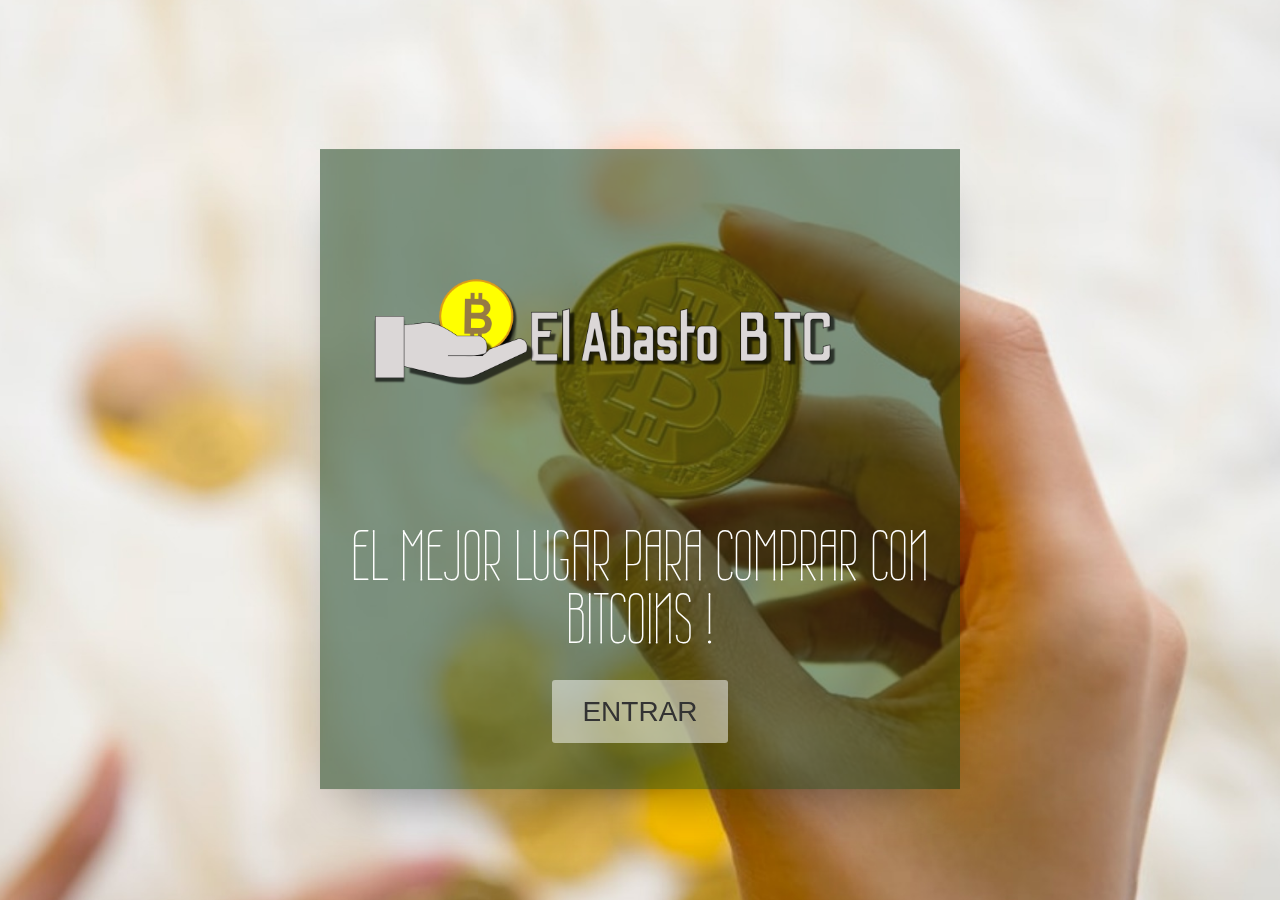
<file: index.html>
<!doctype html>
<html>
<head>
<meta charset="utf-8">
<!-- Fonts -->
<link href="http://netdna.bootstrapcdn.com/font-awesome/4.0.3/css/font-awesome.min.css" rel="stylesheet" type="text/css">
<link href='http://fonts.googleapis.com/css?family=Wire+One' rel='stylesheet' type='text/css'>

<style>
/* reset */
/*! normalize.css v4.0.0 | MIT License | github.com/necolas/normalize.css */html {
  font-family: sans-serif;
  -ms-text-size-adjust: 100%;
  -webkit-text-size-adjust: 100%
}

body { margin: 0 }

article, aside, details, figcaption, figure, footer, header, main, menu, nav, section, summary { display: block }

audio, canvas, progress, video { display: inline-block }

audio:not([controls]) {
  display: none;
  height: 0
}

progress { vertical-align: baseline }
template, [hidden] {
display:none
}

a { background-color: transparent }

a:active, a:hover { outline-width: 0 }

abbr[title] {
  border-bottom: none;
  text-decoration: underline;
  text-decoration: underline dotted
}

b, strong { font-weight: inherit }

b, strong { font-weight: bolder }

dfn { font-style: italic }

h1 {
  font-size: 2em;
  margin: 0.67em 0
}

mark {
  background-color: #ff0;
  color: #000
}

small { font-size: 80% }

sub, sup {
  font-size: 75%;
  line-height: 0;
  position: relative;
  vertical-align: baseline
}

sub { bottom: -0.25em }

sup { top: -0.5em }

img { border-style: none }

svg:not(:root) { overflow: hidden }

code, kbd, pre, samp {
  font-family: monospace, monospace;
  font-size: 1em
}

figure { margin: 1em 40px }

hr {
  -webkit-box-sizing: content-box;
  -moz-box-sizing: content-box;
  box-sizing: content-box;
  height: 0;
  overflow: visible
}

button, input, select, textarea {
  font: inherit;
  margin: 0
}

optgroup { font-weight: bold }

button, input, select { overflow: visible }

button, select { text-transform: none }
button, [type="button"], [type="reset"], [type="submit"] {
cursor:pointer
}
[disabled] {
cursor:default
}
button, html [type="button"], [type="reset"], [type="submit"] {
-webkit-appearance:button
}
button::-moz-focus-inner, input::-moz-focus-inner {
border:0;
padding:0
}
button:-moz-focusring, input:-moz-focusring {
outline:1px dotted ButtonText
}

fieldset {
  border: 1px solid #c0c0c0;
  margin: 0 2px;
  padding: 0.35em 0.625em 0.75em
}

legend {
  -webkit-box-sizing: border-box;
  -moz-box-sizing: border-box;
  box-sizing: border-box;
  color: inherit;
  display: table;
  max-width: 100%;
  padding: 0;
  white-space: normal
}

textarea { overflow: auto }
[type="checkbox"], [type="radio"] {
-webkit-box-sizing:border-box;
-moz-box-sizing:border-box;
box-sizing:border-box;
padding:0
}
[type="number"]::-webkit-inner-spin-button, [type="number"]::-webkit-outer-spin-button {
height:auto
}
[type="search"] {
-webkit-appearance:textfield
}
[type="search"]::-webkit-search-cancel-button, [type="search"]::-webkit-search-decoration {
-webkit-appearance:none
}

/* main css */

.slideshow {
  position: absolute;
  width: 100vw;
  height: 100vh;
  overflow: hidden;
}

.slideshow-image {
  position: absolute;
  width: 100%;
  height: 100%;
  background: no-repeat 50% 50%;
  background-size: cover;
  -webkit-animation-name: kenburns;
  animation-name: kenburns;
  -webkit-animation-timing-function: linear;
  animation-timing-function: linear;
  -webkit-animation-iteration-count: infinite;
  animation-iteration-count: infinite;
  -webkit-animation-duration: 16s;
  animation-duration: 16s;
  opacity: 1;
  -webkit-transform: scale(1.2);
  transform: scale(1.2);
}

.slideshow-image:nth-child(1) {
  -webkit-animation-name: kenburns-1;
  animation-name: kenburns-1;
  z-index: 3;
}

.slideshow-image:nth-child(2) {
  -webkit-animation-name: kenburns-2;
  animation-name: kenburns-2;
  z-index: 2;
}

.slideshow-image:nth-child(3) {
  -webkit-animation-name: kenburns-3;
  animation-name: kenburns-3;
  z-index: 1;
}

.slideshow-image:nth-child(4) {
  -webkit-animation-name: kenburns-4;
  animation-name: kenburns-4;
  z-index: 0;
}
 @-webkit-keyframes 
kenburns-1 {  0% {
 opacity: 1;
 -webkit-transform: scale(1.2);
 transform: scale(1.2);
}
 1.5625% {
 opacity: 1;
}
 23.4375% {
 opacity: 1;
}
 26.5625% {
 opacity: 0;
 -webkit-transform: scale(1);
 transform: scale(1);
}
 100% {
 opacity: 0;
 -webkit-transform: scale(1.2);
 transform: scale(1.2);
}
 98.4375% {
 opacity: 0;
 -webkit-transform: scale(1.21176);
 transform: scale(1.21176);
}
 100% {
 opacity: 1;
}
}
 @keyframes 
kenburns-1 {  0% {
 opacity: 1;
 -webkit-transform: scale(1.2);
 transform: scale(1.2);
}
 1.5625% {
 opacity: 1;
}
 23.4375% {
 opacity: 1;
}
 26.5625% {
 opacity: 0;
 -webkit-transform: scale(1);
 transform: scale(1);
}
 100% {
 opacity: 0;
 -webkit-transform: scale(1.2);
 transform: scale(1.2);
}
 98.4375% {
 opacity: 0;
 -webkit-transform: scale(1.21176);
 transform: scale(1.21176);
}
 100% {
 opacity: 1;
}
}
@-webkit-keyframes 
kenburns-2 {  23.4375% {
 opacity: 1;
 -webkit-transform: scale(1.2);
 transform: scale(1.2);
}
 26.5625% {
 opacity: 1;
}
 48.4375% {
 opacity: 1;
}
 51.5625% {
 opacity: 0;
 -webkit-transform: scale(1);
 transform: scale(1);
}
 100% {
 opacity: 0;
 -webkit-transform: scale(1.2);
 transform: scale(1.2);
}
}
@keyframes 
kenburns-2 {  23.4375% {
 opacity: 1;
 -webkit-transform: scale(1.2);
 transform: scale(1.2);
}
 26.5625% {
 opacity: 1;
}
 48.4375% {
 opacity: 1;
}
 51.5625% {
 opacity: 0;
 -webkit-transform: scale(1);
 transform: scale(1);
}
 100% {
 opacity: 0;
 -webkit-transform: scale(1.2);
 transform: scale(1.2);
}
}
@-webkit-keyframes 
kenburns-3 {  48.4375% {
 opacity: 1;
 -webkit-transform: scale(1.2);
 transform: scale(1.2);
}
 51.5625% {
 opacity: 1;
}
 73.4375% {
 opacity: 1;
}
 76.5625% {
 opacity: 0;
 -webkit-transform: scale(1);
 transform: scale(1);
}
 100% {
 opacity: 0;
 -webkit-transform: scale(1.2);
 transform: scale(1.2);
}
}
@keyframes 
kenburns-3 {  48.4375% {
 opacity: 1;
 -webkit-transform: scale(1.2);
 transform: scale(1.2);
}
 51.5625% {
 opacity: 1;
}
 73.4375% {
 opacity: 1;
}
 76.5625% {
 opacity: 0;
 -webkit-transform: scale(1);
 transform: scale(1);
}
 100% {
 opacity: 0;
 -webkit-transform: scale(1.2);
 transform: scale(1.2);
}
}
@-webkit-keyframes 
kenburns-4 {  73.4375% {
 opacity: 1;
 -webkit-transform: scale(1.2);
 transform: scale(1.2);
}
 76.5625% {
 opacity: 1;
}
 98.4375% {
 opacity: 1;
}
 100% {
 opacity: 0;
 -webkit-transform: scale(1);
 transform: scale(1);
}
}
@keyframes 
kenburns-4 {  73.4375% {
 opacity: 1;
 -webkit-transform: scale(1.2);
 transform: scale(1.2);
}
 76.5625% {
 opacity: 1;
}
 98.4375% {
 opacity: 1;
}
 100% {
 opacity: 0;
 -webkit-transform: scale(1);
 transform: scale(1);
}
}

h1 {
  position: absolute;
  top: 50%;
  left: 50%;
  -webkit-transform: translate3d(-50%, -50%, 0);
  transform: translate3d(-50%, -50%, 0);
  z-index: 99;
  text-align: center;
  font-family: 'Roboto', sans-serif;
  font-weight: 300;
  text-transform: uppercase;
  background-color: rgba(10, 51, 16, 0.5);
  box-shadow: 0 1em 2em -1em rgba(0, 0, 0, 0.5);
  padding: 1em;
  line-height: 1.5;
}

/********************************************************/
/*                      Typography                      */
/********************************************************/
a { color:#000000; text-decoration: none; }
a:hover, a:active { color:#000000; text-decoration: underline; }
.lead { 
	font-weight:normal;
	font-size:1.5em;
	line-height:1.2em;
}

.title,
.subtitle { 
	font-family: 'Wire One', Helvetica, Arial, sans-serif;
	font-weight:normal;
	font-size:1em;
	margin-bottom:15px; 
	padding-top:30px; 
	color:#ffffff; 
	line-height:1em;
}
.subtitle { 
	line-height:.9em;
	font-size:2.5em;
	margin-top:0;
	margin-bottom:40px; 
}
.tagline { 
	font-size:1.4em;
	line-height:1.3em;
	font-weight:normal;
	margin-bottom:75px;
}

@media (max-width: 767px) {
	.lead { 
		font-size:1.3em;
	}
}

html {
	background:#294d29;
}
body {
	background:transparent;

	-webkit-font-smoothing: antialiased;
	-webkit-overflow-scrolling: touch;
	line-height: 1.5em;
	font-size:14px;
	font-family: Helvetica, Arial, sans-serif;
	color:#fff;
	color:rgba(255,255,255,.8); 
	font-weight: normal;

	height: 100vh;
	width: 100vw;

}

/********************************************************/
/*                   UI - Buttons                       */
/********************************************************/
.btn{
	color:#333;
	text-shadow: none;
	text-decoration: none;
	-webkit-border-radius: 3px;
	-moz-border-radius: 3px;
	border-radius: 3px;
	border:0 none;
}
.btn:hover {
	color:#000;
}
.btn-lg { 
	padding:16px 30px;
	font-size:inherit;
}

.btn-link {
	color:rgba(255,255,255,.8);
}
.btn-link:hover, .btn-link:focus, .btn-link:active {
	color:#fff
}
.btn-default {
	background: rgba(255,255,255,.5);
}
.btn-default:hover, .btn-default:focus, .btn-default:active, .btn-default.active {
	background: rgba(255,255,255,.8);
}
.btn-primary {
	background: rgba(255,255,255,.2);
}
.btn-primary:hover, .btn-primary:focus, .btn-primary:active, .btn-primary:active {
	background: rgba(255,255,255,.5);
}

</style>
</head>

<body>
  <h1><img src="assets/images/logo.png" alt="logo" width="100%" height="100%"/>

  <div class="container-fluid main-container">

		<div class="row">
			<div class="col-md-10 col-lg-10 col-md-offset-1 col-lg-offset-1 text-center">	

				<!-- Short introductory (optional) -->
				<h2 class="subtitle">
					El mejor lugar para comprar con Bitcoins !<br>
				</h2>

				<!-- Nice place to describe your site in a sentence or two -->
				
				<p><a href="index2.html" class="btn btn-default btn-lg">Entrar</a></p>
			</div> <!-- /col -->
			
		</div> <!-- /row -->
		  
	
	</div>

</h1>

<div class="slideshow">
  <div class="slideshow-image" style="background-image: url(assets/images/body1.jpg)"></div>
  <div class="slideshow-image" style="background-image: url(assets/images/body2.jpg)"></div>
  <div class="slideshow-image" style="background-image: url(assets/images/body3.jpg)"></div>
  <div class="slideshow-image" style="background-image: url(assets/images/body4.jpg)"></div>

</div>
</body>
</html>
</file>
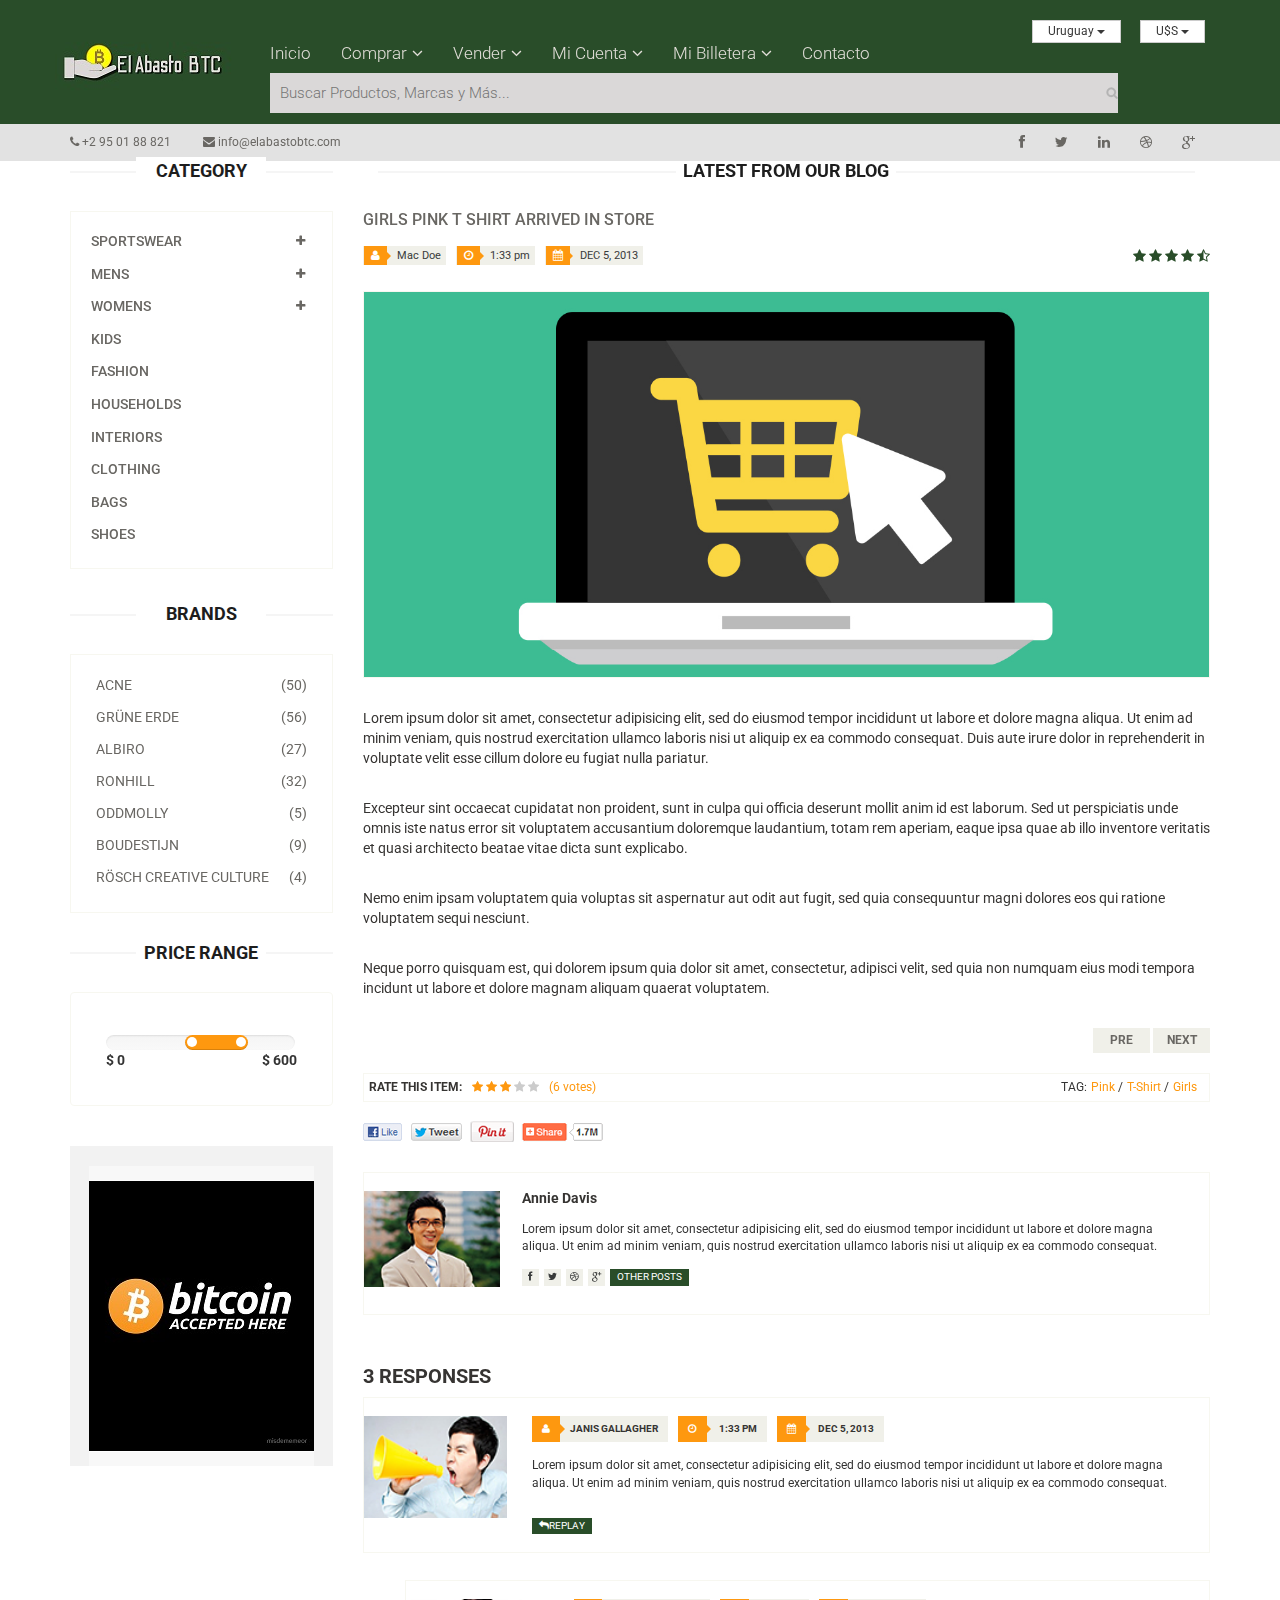
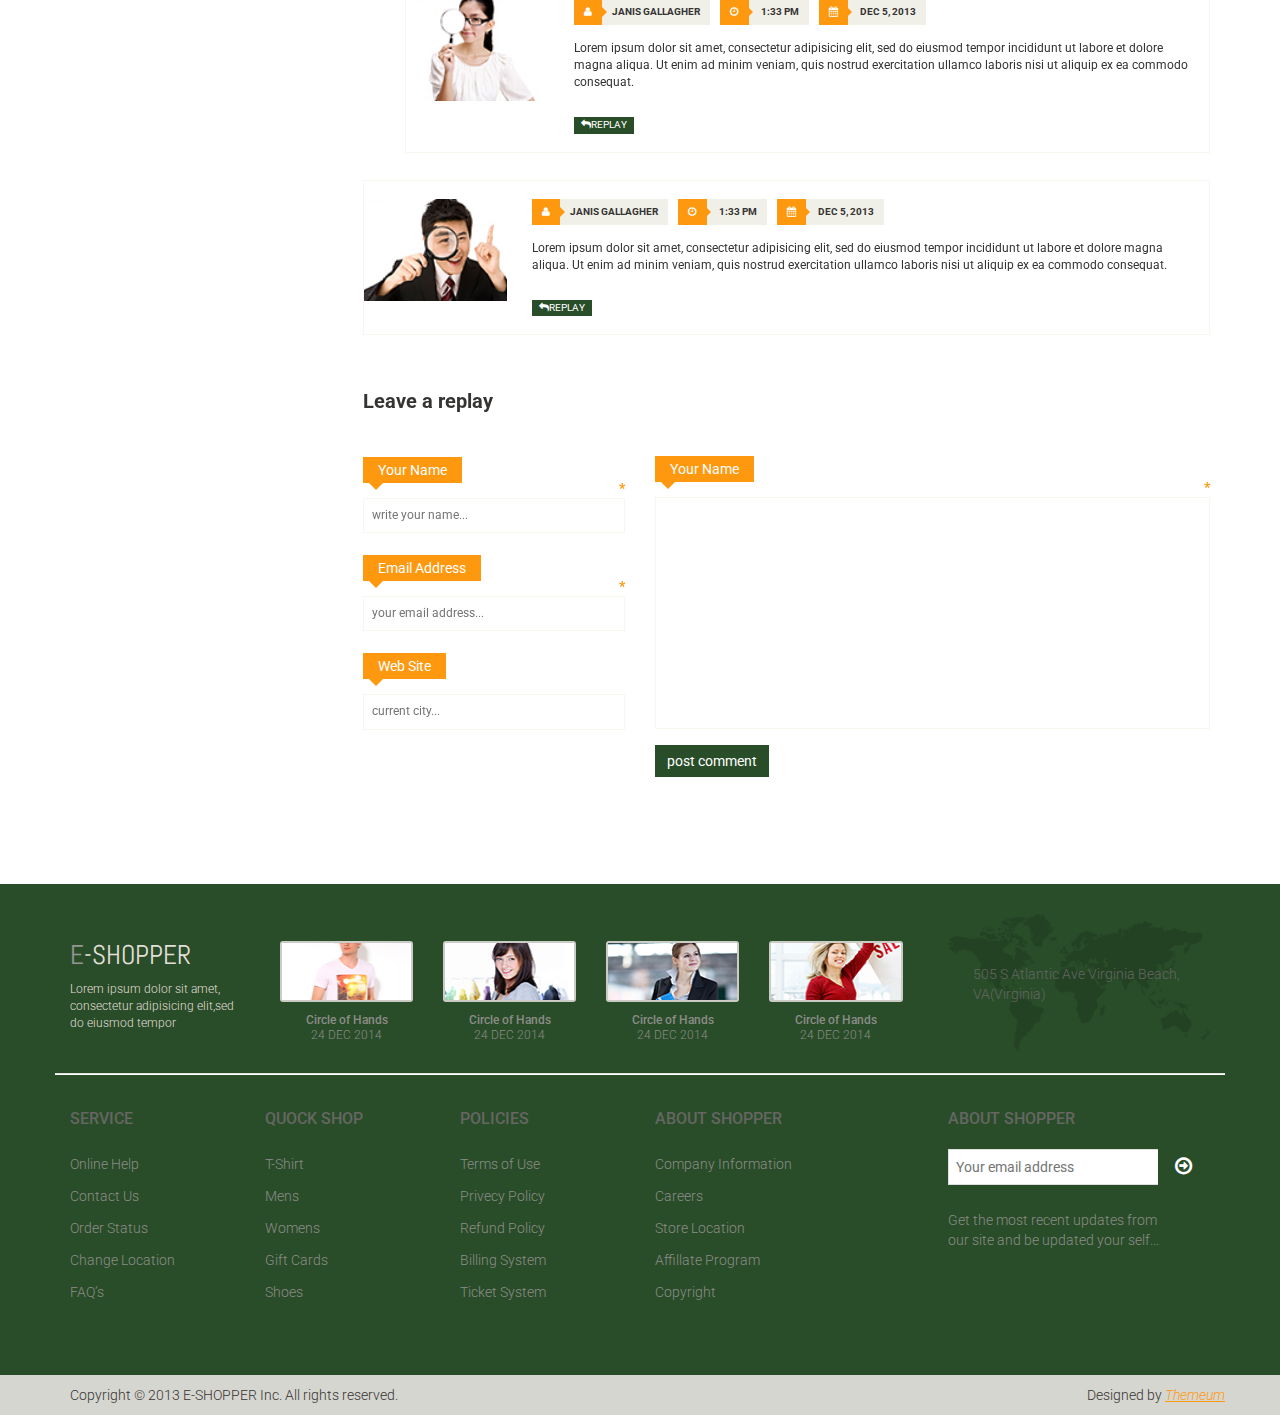
<file: blog-single.html>
<!DOCTYPE html>
<html lang="en">
<head>
    <meta charset="utf-8">
    <meta name="viewport" content="width=device-width, initial-scale=1.0">
    <meta name="description" content="">
    <meta name="author" content="">
    <title>Blog Single | E-Shopper</title>
    <link href="css/bootstrap.min.css" rel="stylesheet">
    <link href="css/font-awesome.min.css" rel="stylesheet">
    <link href="css/prettyPhoto.css" rel="stylesheet">
    <link href="css/price-range.css" rel="stylesheet">
    <link href="css/animate.css" rel="stylesheet">
	<link href="css/main.css" rel="stylesheet">
	<link href="css/responsive.css" rel="stylesheet">
    <!--[if lt IE 9]>
    <script src="js/html5shiv.js"></script>
    <script src="js/respond.min.js"></script>
    <![endif]-->       
    <link rel="shortcut icon" href="images/ico/favicon.ico">
    <link rel="apple-touch-icon-precomposed" sizes="144x144" href="images/ico/apple-touch-icon-144-precomposed.png">
    <link rel="apple-touch-icon-precomposed" sizes="114x114" href="images/ico/apple-touch-icon-114-precomposed.png">
    <link rel="apple-touch-icon-precomposed" sizes="72x72" href="images/ico/apple-touch-icon-72-precomposed.png">
    <link rel="apple-touch-icon-precomposed" href="images/ico/apple-touch-icon-57-precomposed.png">
</head><!--/head-->

<body>
	<header id="header"><!--header-->
		<div class="header-bottom"><!--header-bottom-->
			<div class="container">
				
				<div class="row">
					<div class="logo pull-left">
						<a href="index.html"><img src="images/home/logo.jpg" alt="" /></a>
					</div>
					
					<div class="btn-group pull-right clearfix">
						<div class="btn-group">
							<button type="button" class="btn btn-default dropdown-toggle usa" data-toggle="dropdown">
								Uruguay
								<span class="caret"></span>
							</button>
							<ul class="dropdown-menu">
								<li><a href="">Uruguay</a></li>
								<li><a href="">Argentina</a></li>
							</ul>
						</div>
						
						<div class="btn-group">
							<button type="button" class="btn btn-default dropdown-toggle usa" data-toggle="dropdown">
								U$S
								<span class="caret"></span>
							</button>
							<ul class="dropdown-menu">
								<li><a href="">U$S</a></li>
								<li><a href="">Bitcoin</a></li>
							</ul>
						</div>
					</div>

					<div class="col-sm-9">
						<div class="navbar-header">
							<button type="button" class="navbar-toggle" data-toggle="collapse" data-target=".navbar-collapse">
								<span class="sr-only">Toggle navigation</span>
								<span class="icon-bar"></span>
								<span class="icon-bar"></span>
								<span class="icon-bar"></span>
							</button>
						</div>
						<div class="mainmenu pull-left">
							<ul class="nav navbar-nav collapse navbar-collapse">
								<li><a href="index2.html" >Inicio</a></li>
								<li class="dropdown"><a href="#">Comprar<i class="fa fa-angle-down"></i></a>
                                    <ul role="menu" class="sub-menu">
                                        <li><a href="shop.html">Productos</a></li>
										<li><a href="product-details.html">Detalles</a></li> 
										<li><a href="checkout.html">Pagar</a></li>  
                                    </ul>
                                </li> 
								<li class="dropdown"><a href="#">Vender<i class="fa fa-angle-down"></i></a>
                                    <ul role="menu" class="sub-menu">
                                        <li><a href="blog.html">Mis Productos</a></li>
										<li><a href="blog-single.html" class="active">Nuevo Producto</a></li>
                                    </ul>
                                </li> 
								<li class="dropdown"><a href="#">Mi Cuenta<i class="fa fa-angle-down"></i></a>
                                    <ul role="menu" class="sub-menu">
                                        <li><a href="login.html">Entrar</a></li>
										<li><a href="cart.html">Mis Compras</a></li>
										<li><a href="cart.html">Favoritos</a></li>
										<li><a href="index.html">Salir</a></li>
                                    </ul>
                                </li> 
								<li class="dropdown"><a href="#">Mi Billetera<i class="fa fa-angle-down"></i></a>
                                    <ul role="menu" class="sub-menu">
                                        <li><a href="https://www.blockchain.com/">Recargar Bitcoins</a></li>
										<li><a href="https://localbitcoins.com/es/">Obtener Bitcoins</a></li>
                                    </ul>
                                </li> 
								<li><a href="contact-us.html">Contacto</a></li>
							</ul>
						</div>
						<div class="search_box">
							<input type="text" placeholder="Buscar Productos, Marcas y Más..." autofocus="autofocus"/>
							</div>
					</div>
				</div>
			</div>

		</div><!--/header-bottom-->

		<div class="header_top"><!--header_top-->
			<div class="container">
				<div class="row">
					<div class="col-sm-6">
						<div class="contactinfo">
							<ul class="nav nav-pills">
								<li><a href="#"><i class="fa fa-phone"></i> +2 95 01 88 821</a></li>
								<li><a href="#"><i class="fa fa-envelope"></i> info@elabastobtc.com</a></li>
							</ul>
						</div>
					</div>
					<div class="col-sm-6">
						<div class="social-icons pull-right">
							<ul class="nav navbar-nav">
								<li><a href="#"><i class="fa fa-facebook"></i></a></li>
								<li><a href="#"><i class="fa fa-twitter"></i></a></li>
								<li><a href="#"><i class="fa fa-linkedin"></i></a></li>
								<li><a href="#"><i class="fa fa-dribbble"></i></a></li>
								<li><a href="#"><i class="fa fa-google-plus"></i></a></li>
							</ul>
						</div>
					</div>

				</div>
			</div>
		</div><!--/header_top-->
	</header><!--/header-->
	
	<section>
		<div class="container">
			<div class="row">
				<div class="col-sm-3">
					<div class="left-sidebar">
						<h2>Category</h2>
						<div class="panel-group category-products" id="accordian"><!--category-productsr-->
							<div class="panel panel-default">
								<div class="panel-heading">
									<h4 class="panel-title">
										<a data-toggle="collapse" data-parent="#accordian" href="#sportswear">
											<span class="badge pull-right"><i class="fa fa-plus"></i></span>
											Sportswear
										</a>
									</h4>
								</div>
								<div id="sportswear" class="panel-collapse collapse">
									<div class="panel-body">
										<ul>
											<li><a href="">Nike </a></li>
											<li><a href="">Under Armour </a></li>
											<li><a href="">Adidas </a></li>
											<li><a href="">Puma</a></li>
											<li><a href="">ASICS </a></li>
										</ul>
									</div>
								</div>
							</div>
							<div class="panel panel-default">
								<div class="panel-heading">
									<h4 class="panel-title">
										<a data-toggle="collapse" data-parent="#accordian" href="#mens">
											<span class="badge pull-right"><i class="fa fa-plus"></i></span>
											Mens
										</a>
									</h4>
								</div>
								<div id="mens" class="panel-collapse collapse">
									<div class="panel-body">
										<ul>
											<li><a href="">Fendi</a></li>
											<li><a href="">Guess</a></li>
											<li><a href="">Valentino</a></li>
											<li><a href="">Dior</a></li>
											<li><a href="">Versace</a></li>
											<li><a href="">Armani</a></li>
											<li><a href="">Prada</a></li>
											<li><a href="">Dolce and Gabbana</a></li>
											<li><a href="">Chanel</a></li>
											<li><a href="">Gucci</a></li>
										</ul>
									</div>
								</div>
							</div>
							
							<div class="panel panel-default">
								<div class="panel-heading">
									<h4 class="panel-title">
										<a data-toggle="collapse" data-parent="#accordian" href="#womens">
											<span class="badge pull-right"><i class="fa fa-plus"></i></span>
											Womens
										</a>
									</h4>
								</div>
								<div id="womens" class="panel-collapse collapse">
									<div class="panel-body">
										<ul>
											<li><a href="">Fendi</a></li>
											<li><a href="">Guess</a></li>
											<li><a href="">Valentino</a></li>
											<li><a href="">Dior</a></li>
											<li><a href="">Versace</a></li>
										</ul>
									</div>
								</div>
							</div>
							<div class="panel panel-default">
								<div class="panel-heading">
									<h4 class="panel-title"><a href="#">Kids</a></h4>
								</div>
							</div>
							<div class="panel panel-default">
								<div class="panel-heading">
									<h4 class="panel-title"><a href="#">Fashion</a></h4>
								</div>
							</div>
							<div class="panel panel-default">
								<div class="panel-heading">
									<h4 class="panel-title"><a href="#">Households</a></h4>
								</div>
							</div>
							<div class="panel panel-default">
								<div class="panel-heading">
									<h4 class="panel-title"><a href="#">Interiors</a></h4>
								</div>
							</div>
							<div class="panel panel-default">
								<div class="panel-heading">
									<h4 class="panel-title"><a href="#">Clothing</a></h4>
								</div>
							</div>
							<div class="panel panel-default">
								<div class="panel-heading">
									<h4 class="panel-title"><a href="#">Bags</a></h4>
								</div>
							</div>
							<div class="panel panel-default">
								<div class="panel-heading">
									<h4 class="panel-title"><a href="#">Shoes</a></h4>
								</div>
							</div>
						</div><!--/category-products-->
					
						<div class="brands_products"><!--brands_products-->
							<h2>Brands</h2>
							<div class="brands-name">
								<ul class="nav nav-pills nav-stacked">
									<li><a href=""> <span class="pull-right">(50)</span>Acne</a></li>
									<li><a href=""> <span class="pull-right">(56)</span>Grüne Erde</a></li>
									<li><a href=""> <span class="pull-right">(27)</span>Albiro</a></li>
									<li><a href=""> <span class="pull-right">(32)</span>Ronhill</a></li>
									<li><a href=""> <span class="pull-right">(5)</span>Oddmolly</a></li>
									<li><a href=""> <span class="pull-right">(9)</span>Boudestijn</a></li>
									<li><a href=""> <span class="pull-right">(4)</span>Rösch creative culture</a></li>
								</ul>
							</div>
						</div><!--/brands_products-->
						
						<div class="price-range"><!--price-range-->
							<h2>Price Range</h2>
							<div class="well">
								 <input type="text" class="span2" value="" data-slider-min="0" data-slider-max="600" data-slider-step="5" data-slider-value="[250,450]" id="sl2" ><br />
								 <b>$ 0</b> <b class="pull-right">$ 600</b>
							</div>
						</div><!--/price-range-->
						
						<div class="shipping text-center"><!--shipping-->
							<img src="images/home/shipping.jpg" alt="" />
						</div><!--/shipping-->
					</div>
				</div>
				<div class="col-sm-9">
					<div class="blog-post-area">
						<h2 class="title text-center">Latest From our Blog</h2>
						<div class="single-blog-post">
							<h3>Girls Pink T Shirt arrived in store</h3>
							<div class="post-meta">
								<ul>
									<li><i class="fa fa-user"></i> Mac Doe</li>
									<li><i class="fa fa-clock-o"></i> 1:33 pm</li>
									<li><i class="fa fa-calendar"></i> DEC 5, 2013</li>
								</ul>
								<span>
									<i class="fa fa-star"></i>
									<i class="fa fa-star"></i>
									<i class="fa fa-star"></i>
									<i class="fa fa-star"></i>
									<i class="fa fa-star-half-o"></i>
								</span>
							</div>
							<a href="">
								<img src="images/blog/blog-one.jpg" alt="">
							</a>
							<p>
								Lorem ipsum dolor sit amet, consectetur adipisicing elit, sed do eiusmod tempor incididunt ut labore et dolore magna aliqua. Ut enim ad minim veniam, quis nostrud exercitation ullamco laboris nisi ut aliquip ex ea commodo consequat. Duis aute irure dolor in reprehenderit in voluptate velit esse cillum dolore eu fugiat nulla pariatur.</p> <br>

							<p>
								Excepteur sint occaecat cupidatat non proident, sunt in culpa qui officia deserunt mollit anim id est laborum. Sed ut perspiciatis unde omnis iste natus error sit voluptatem accusantium doloremque laudantium, totam rem aperiam, eaque ipsa quae ab illo inventore veritatis et quasi architecto beatae vitae dicta sunt explicabo.</p> <br>

							<p>
								Nemo enim ipsam voluptatem quia voluptas sit aspernatur aut odit aut fugit, sed quia consequuntur magni dolores eos qui ratione voluptatem sequi nesciunt.</p> <br>

							<p>
								Neque porro quisquam est, qui dolorem ipsum quia dolor sit amet, consectetur, adipisci velit, sed quia non numquam eius modi tempora incidunt ut labore et dolore magnam aliquam quaerat voluptatem.
							</p>
							<div class="pager-area">
								<ul class="pager pull-right">
									<li><a href="#">Pre</a></li>
									<li><a href="#">Next</a></li>
								</ul>
							</div>
						</div>
					</div><!--/blog-post-area-->

					<div class="rating-area">
						<ul class="ratings">
							<li class="rate-this">Rate this item:</li>
							<li>
								<i class="fa fa-star color"></i>
								<i class="fa fa-star color"></i>
								<i class="fa fa-star color"></i>
								<i class="fa fa-star"></i>
								<i class="fa fa-star"></i>
							</li>
							<li class="color">(6 votes)</li>
						</ul>
						<ul class="tag">
							<li>TAG:</li>
							<li><a class="color" href="">Pink <span>/</span></a></li>
							<li><a class="color" href="">T-Shirt <span>/</span></a></li>
							<li><a class="color" href="">Girls</a></li>
						</ul>
					</div><!--/rating-area-->

					<div class="socials-share">
						<a href=""><img src="images/blog/socials.png" alt=""></a>
					</div><!--/socials-share-->

					<div class="media commnets">
						<a class="pull-left" href="#">
							<img class="media-object" src="images/blog/man-one.jpg" alt="">
						</a>
						<div class="media-body">
							<h4 class="media-heading">Annie Davis</h4>
							<p>Lorem ipsum dolor sit amet, consectetur adipisicing elit, sed do eiusmod tempor incididunt ut labore et dolore magna aliqua.  Ut enim ad minim veniam, quis nostrud exercitation ullamco laboris nisi ut aliquip ex ea commodo consequat.</p>
							<div class="blog-socials">
								<ul>
									<li><a href=""><i class="fa fa-facebook"></i></a></li>
									<li><a href=""><i class="fa fa-twitter"></i></a></li>
									<li><a href=""><i class="fa fa-dribbble"></i></a></li>
									<li><a href=""><i class="fa fa-google-plus"></i></a></li>
								</ul>
								<a class="btn btn-primary" href="">Other Posts</a>
							</div>
						</div>
					</div><!--Comments-->
					<div class="response-area">
						<h2>3 RESPONSES</h2>
						<ul class="media-list">
							<li class="media">
								
								<a class="pull-left" href="#">
									<img class="media-object" src="images/blog/man-two.jpg" alt="">
								</a>
								<div class="media-body">
									<ul class="sinlge-post-meta">
										<li><i class="fa fa-user"></i>Janis Gallagher</li>
										<li><i class="fa fa-clock-o"></i> 1:33 pm</li>
										<li><i class="fa fa-calendar"></i> DEC 5, 2013</li>
									</ul>
									<p>Lorem ipsum dolor sit amet, consectetur adipisicing elit, sed do eiusmod tempor incididunt ut labore et dolore magna aliqua.  Ut enim ad minim veniam, quis nostrud exercitation ullamco laboris nisi ut aliquip ex ea commodo consequat.</p>
									<a class="btn btn-primary" href=""><i class="fa fa-reply"></i>Replay</a>
								</div>
							</li>
							<li class="media second-media">
								<a class="pull-left" href="#">
									<img class="media-object" src="images/blog/man-three.jpg" alt="">
								</a>
								<div class="media-body">
									<ul class="sinlge-post-meta">
										<li><i class="fa fa-user"></i>Janis Gallagher</li>
										<li><i class="fa fa-clock-o"></i> 1:33 pm</li>
										<li><i class="fa fa-calendar"></i> DEC 5, 2013</li>
									</ul>
									<p>Lorem ipsum dolor sit amet, consectetur adipisicing elit, sed do eiusmod tempor incididunt ut labore et dolore magna aliqua.  Ut enim ad minim veniam, quis nostrud exercitation ullamco laboris nisi ut aliquip ex ea commodo consequat.</p>
									<a class="btn btn-primary" href=""><i class="fa fa-reply"></i>Replay</a>
								</div>
							</li>
							<li class="media">
								<a class="pull-left" href="#">
									<img class="media-object" src="images/blog/man-four.jpg" alt="">
								</a>
								<div class="media-body">
									<ul class="sinlge-post-meta">
										<li><i class="fa fa-user"></i>Janis Gallagher</li>
										<li><i class="fa fa-clock-o"></i> 1:33 pm</li>
										<li><i class="fa fa-calendar"></i> DEC 5, 2013</li>
									</ul>
									<p>Lorem ipsum dolor sit amet, consectetur adipisicing elit, sed do eiusmod tempor incididunt ut labore et dolore magna aliqua.  Ut enim ad minim veniam, quis nostrud exercitation ullamco laboris nisi ut aliquip ex ea commodo consequat.</p>
									<a class="btn btn-primary" href=""><i class="fa fa-reply"></i>Replay</a>
								</div>
							</li>
						</ul>					
					</div><!--/Response-area-->
					<div class="replay-box">
						<div class="row">
							<div class="col-sm-4">
								<h2>Leave a replay</h2>
								<form>
									<div class="blank-arrow">
										<label>Your Name</label>
									</div>
									<span>*</span>
									<input type="text" placeholder="write your name...">
									<div class="blank-arrow">
										<label>Email Address</label>
									</div>
									<span>*</span>
									<input type="email" placeholder="your email address...">
									<div class="blank-arrow">
										<label>Web Site</label>
									</div>
									<input type="email" placeholder="current city...">
								</form>
							</div>
							<div class="col-sm-8">
								<div class="text-area">
									<div class="blank-arrow">
										<label>Your Name</label>
									</div>
									<span>*</span>
									<textarea name="message" rows="11"></textarea>
									<a class="btn btn-primary" href="">post comment</a>
								</div>
							</div>
						</div>
					</div><!--/Repaly Box-->
				</div>	
			</div>
		</div>
	</section>
	
	<footer id="footer"><!--Footer-->
		<div class="footer-top">
			<div class="container">
				<div class="row">
					<div class="col-sm-2">
						<div class="companyinfo">
							<h2><span>e</span>-shopper</h2>
							<p>Lorem ipsum dolor sit amet, consectetur adipisicing elit,sed do eiusmod tempor</p>
						</div>
					</div>
					<div class="col-sm-7">
						<div class="col-sm-3">
							<div class="video-gallery text-center">
								<a href="#">
									<div class="iframe-img">
										<img src="images/home/iframe1.png" alt="" />
									</div>
									<div class="overlay-icon">
										<i class="fa fa-play-circle-o"></i>
									</div>
								</a>
								<p>Circle of Hands</p>
								<h2>24 DEC 2014</h2>
							</div>
						</div>
						
						<div class="col-sm-3">
							<div class="video-gallery text-center">
								<a href="#">
									<div class="iframe-img">
										<img src="images/home/iframe2.png" alt="" />
									</div>
									<div class="overlay-icon">
										<i class="fa fa-play-circle-o"></i>
									</div>
								</a>
								<p>Circle of Hands</p>
								<h2>24 DEC 2014</h2>
							</div>
						</div>
						
						<div class="col-sm-3">
							<div class="video-gallery text-center">
								<a href="#">
									<div class="iframe-img">
										<img src="images/home/iframe3.png" alt="" />
									</div>
									<div class="overlay-icon">
										<i class="fa fa-play-circle-o"></i>
									</div>
								</a>
								<p>Circle of Hands</p>
								<h2>24 DEC 2014</h2>
							</div>
						</div>
						
						<div class="col-sm-3">
							<div class="video-gallery text-center">
								<a href="#">
									<div class="iframe-img">
										<img src="images/home/iframe4.png" alt="" />
									</div>
									<div class="overlay-icon">
										<i class="fa fa-play-circle-o"></i>
									</div>
								</a>
								<p>Circle of Hands</p>
								<h2>24 DEC 2014</h2>
							</div>
						</div>
					</div>
					<div class="col-sm-3">
						<div class="address">
							<img src="images/home/map.png" alt="" />
							<p>505 S Atlantic Ave Virginia Beach, VA(Virginia)</p>
						</div>
					</div>
				</div>
			</div>
		</div>
		
		<div class="footer-widget">
			<div class="container">
				<div class="row">
					<div class="col-sm-2">
						<div class="single-widget">
							<h2>Service</h2>
							<ul class="nav nav-pills nav-stacked">
								<li><a href="">Online Help</a></li>
								<li><a href="">Contact Us</a></li>
								<li><a href="">Order Status</a></li>
								<li><a href="">Change Location</a></li>
								<li><a href="">FAQ’s</a></li>
							</ul>
						</div>
					</div>
					<div class="col-sm-2">
						<div class="single-widget">
							<h2>Quock Shop</h2>
							<ul class="nav nav-pills nav-stacked">
								<li><a href="">T-Shirt</a></li>
								<li><a href="">Mens</a></li>
								<li><a href="">Womens</a></li>
								<li><a href="">Gift Cards</a></li>
								<li><a href="">Shoes</a></li>
							</ul>
						</div>
					</div>
					<div class="col-sm-2">
						<div class="single-widget">
							<h2>Policies</h2>
							<ul class="nav nav-pills nav-stacked">
								<li><a href="">Terms of Use</a></li>
								<li><a href="">Privecy Policy</a></li>
								<li><a href="">Refund Policy</a></li>
								<li><a href="">Billing System</a></li>
								<li><a href="">Ticket System</a></li>
							</ul>
						</div>
					</div>
					<div class="col-sm-2">
						<div class="single-widget">
							<h2>About Shopper</h2>
							<ul class="nav nav-pills nav-stacked">
								<li><a href="">Company Information</a></li>
								<li><a href="">Careers</a></li>
								<li><a href="">Store Location</a></li>
								<li><a href="">Affillate Program</a></li>
								<li><a href="">Copyright</a></li>
							</ul>
						</div>
					</div>
					<div class="col-sm-3 col-sm-offset-1">
						<div class="single-widget">
							<h2>About Shopper</h2>
							<form action="#" class="searchform">
								<input type="text" placeholder="Your email address" />
								<button type="submit" class="btn btn-default"><i class="fa fa-arrow-circle-o-right"></i></button>
								<p>Get the most recent updates from <br />our site and be updated your self...</p>
							</form>
						</div>
					</div>
					
				</div>
			</div>
		</div>
		
		<div class="footer-bottom">
			<div class="container">
				<div class="row">
					<p class="pull-left">Copyright © 2013 E-SHOPPER Inc. All rights reserved.</p>
					<p class="pull-right">Designed by <span><a target="_blank" href="http://www.themeum.com">Themeum</a></span></p>
				</div>
			</div>
		</div>
		
	</footer><!--/Footer-->
	

  
    <script src="js/jquery.js"></script>
	<script src="js/price-range.js"></script>
	<script src="js/jquery.scrollUp.min.js"></script>
	<script src="js/bootstrap.min.js"></script>
    <script src="js/jquery.prettyPhoto.js"></script>
    <script src="js/main.js"></script>
</body>
</html>
</file>
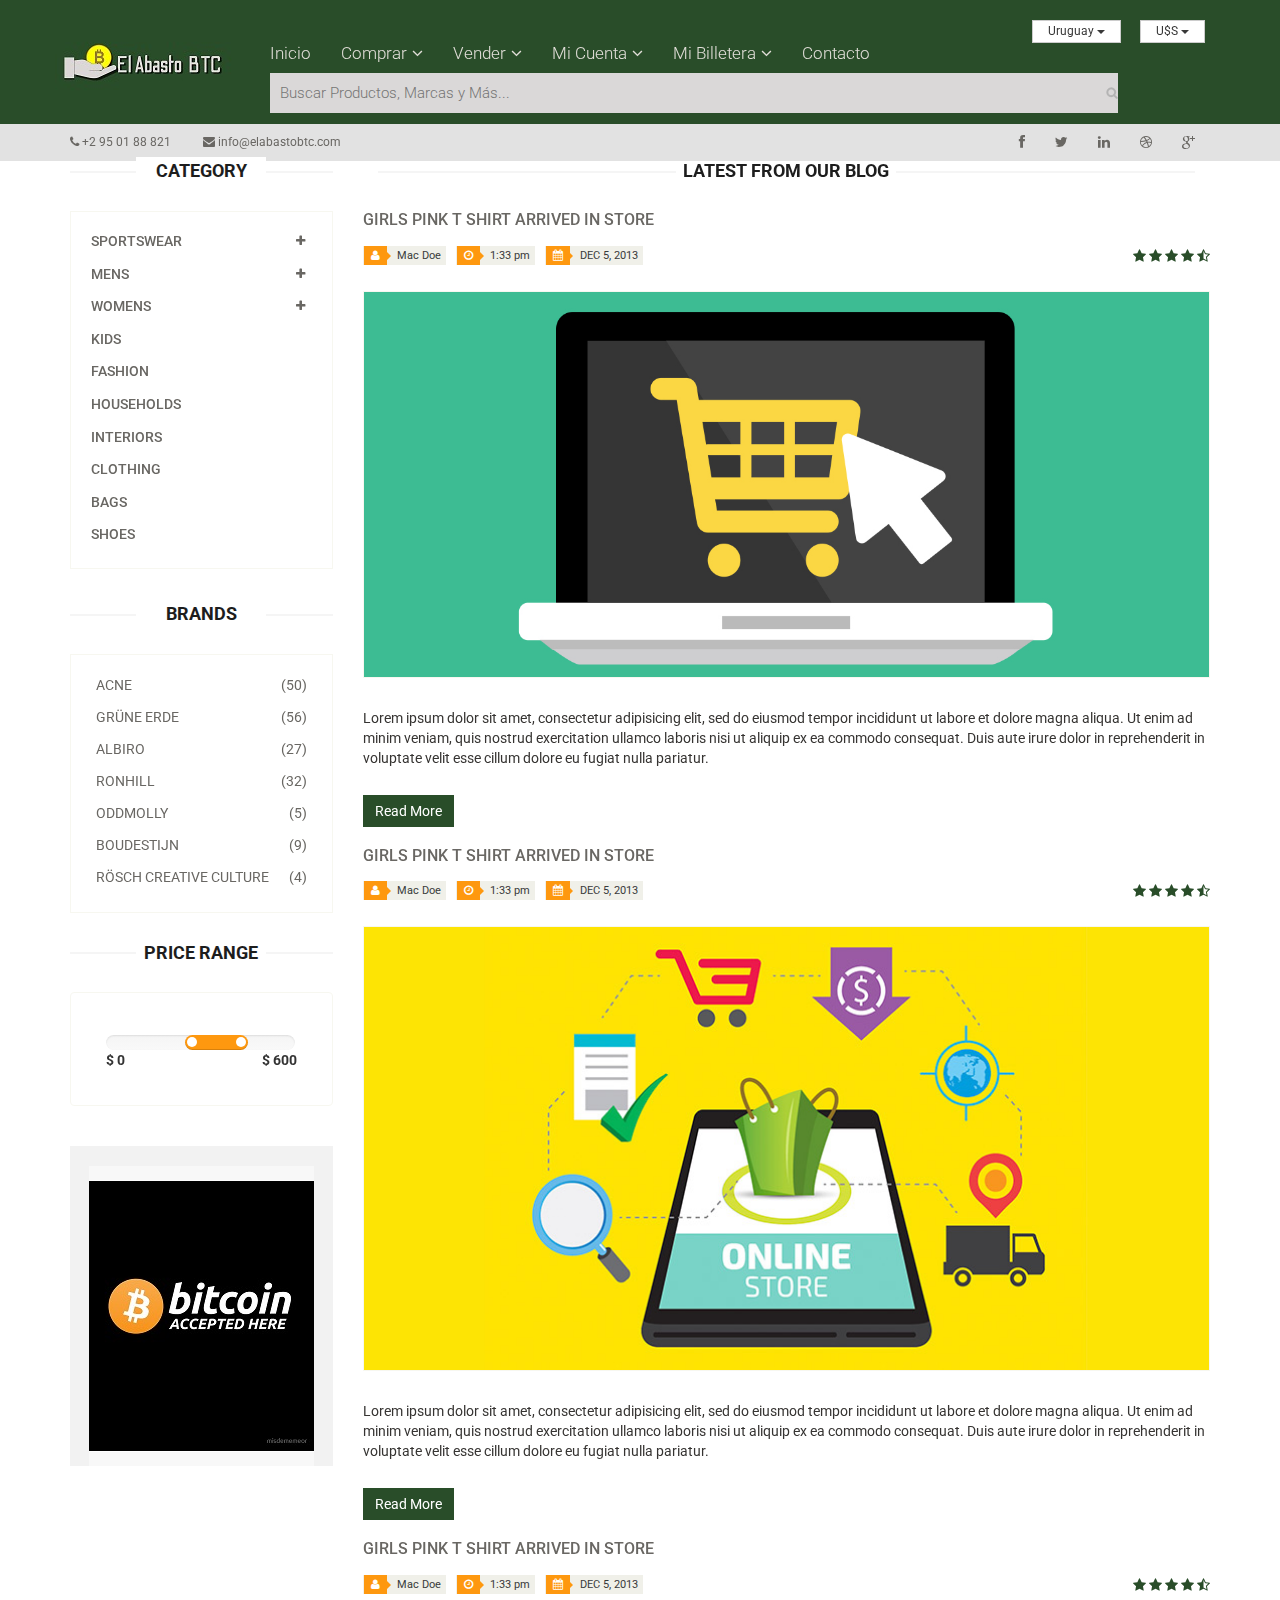
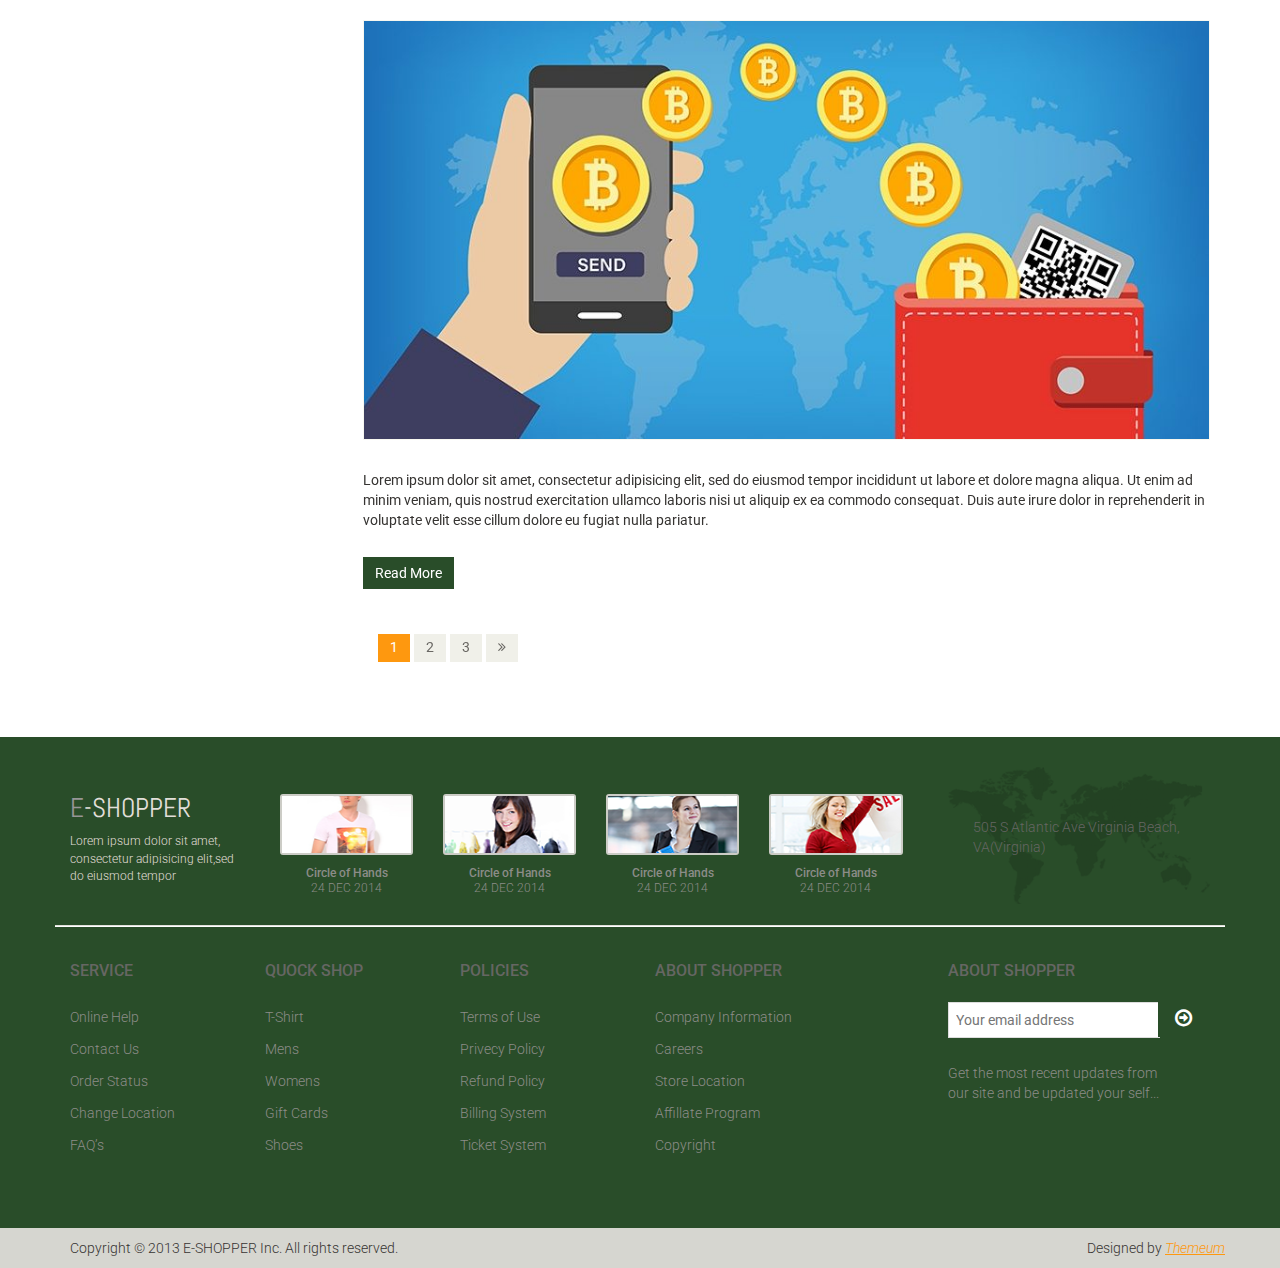
<file: blog.html>
<!DOCTYPE html>
<html lang="en">
<head>
    <meta charset="utf-8">
    <meta name="viewport" content="width=device-width, initial-scale=1.0">
    <meta name="description" content="">
    <meta name="author" content="">
    <title>Blog | E-Shopper</title>
    <link href="css/bootstrap.min.css" rel="stylesheet">
    <link href="css/font-awesome.min.css" rel="stylesheet">
    <link href="css/prettyPhoto.css" rel="stylesheet">
    <link href="css/price-range.css" rel="stylesheet">
    <link href="css/animate.css" rel="stylesheet">
	<link href="css/main.css" rel="stylesheet">
	<link href="css/responsive.css" rel="stylesheet">
    <!--[if lt IE 9]>
    <script src="js/html5shiv.js"></script>
    <script src="js/respond.min.js"></script>
    <![endif]-->       
    <link rel="shortcut icon" href="images/ico/favicon.ico">
    <link rel="apple-touch-icon-precomposed" sizes="144x144" href="images/ico/apple-touch-icon-144-precomposed.png">
    <link rel="apple-touch-icon-precomposed" sizes="114x114" href="images/ico/apple-touch-icon-114-precomposed.png">
    <link rel="apple-touch-icon-precomposed" sizes="72x72" href="images/ico/apple-touch-icon-72-precomposed.png">
    <link rel="apple-touch-icon-precomposed" href="images/ico/apple-touch-icon-57-precomposed.png">
</head><!--/head-->

<body>
	<header id="header"><!--header-->
		<div class="header-bottom"><!--header-bottom-->
			<div class="container">
				
				<div class="row">
					<div class="logo pull-left">
						<a href="index.html"><img src="images/home/logo.jpg" alt="" /></a>
					</div>
					
					<div class="btn-group pull-right clearfix">
						<div class="btn-group">
							<button type="button" class="btn btn-default dropdown-toggle usa" data-toggle="dropdown">
								Uruguay
								<span class="caret"></span>
							</button>
							<ul class="dropdown-menu">
								<li><a href="">Uruguay</a></li>
								<li><a href="">Argentina</a></li>
							</ul>
						</div>
						
						<div class="btn-group">
							<button type="button" class="btn btn-default dropdown-toggle usa" data-toggle="dropdown">
								U$S
								<span class="caret"></span>
							</button>
							<ul class="dropdown-menu">
								<li><a href="">U$S</a></li>
								<li><a href="">Bitcoin</a></li>
							</ul>
						</div>
					</div>

					<div class="col-sm-9">
						<div class="navbar-header">
							<button type="button" class="navbar-toggle" data-toggle="collapse" data-target=".navbar-collapse">
								<span class="sr-only">Toggle navigation</span>
								<span class="icon-bar"></span>
								<span class="icon-bar"></span>
								<span class="icon-bar"></span>
							</button>
						</div>
						<div class="mainmenu pull-left">
							<ul class="nav navbar-nav collapse navbar-collapse">
								<li><a href="index2.html" >Inicio</a></li>
								<li class="dropdown"><a href="#">Comprar<i class="fa fa-angle-down"></i></a>
                                    <ul role="menu" class="sub-menu">
                                        <li><a href="shop.html">Productos</a></li>
										<li><a href="product-details.html">Detalles</a></li> 
										<li><a href="checkout.html">Pagar</a></li>  
                                    </ul>
                                </li> 
								<li class="dropdown"><a href="#">Vender<i class="fa fa-angle-down"></i></a>
                                    <ul role="menu" class="sub-menu">
                                        <li><a href="blog.html" class="active">Mis Productos</a></li>
										<li><a href="blog-single.html">Nuevo Producto</a></li>
                                    </ul>
                                </li> 
								<li class="dropdown"><a href="#">Mi Cuenta<i class="fa fa-angle-down"></i></a>
                                    <ul role="menu" class="sub-menu">
                                        <li><a href="login.html">Entrar</a></li>
										<li><a href="cart.html">Mis Compras</a></li>
										<li><a href="cart.html">Favoritos</a></li>
										<li><a href="index.html">Salir</a></li>
                                    </ul>
                                </li> 
								<li class="dropdown"><a href="#">Mi Billetera<i class="fa fa-angle-down"></i></a>
                                    <ul role="menu" class="sub-menu">
                                        <li><a href="https://www.blockchain.com/">Recargar Bitcoins</a></li>
										<li><a href="https://localbitcoins.com/es/">Obtener Bitcoins</a></li>
                                    </ul>
                                </li> 
								<li><a href="contact-us.html">Contacto</a></li>
							</ul>
						</div>
						<div class="search_box">
							<input type="text" placeholder="Buscar Productos, Marcas y Más..." autofocus="autofocus"/>
							</div>
					</div>
				</div>
			</div>

		</div><!--/header-bottom-->

		<div class="header_top"><!--header_top-->
			<div class="container">
				<div class="row">
					<div class="col-sm-6">
						<div class="contactinfo">
							<ul class="nav nav-pills">
								<li><a href="#"><i class="fa fa-phone"></i> +2 95 01 88 821</a></li>
								<li><a href="#"><i class="fa fa-envelope"></i> info@elabastobtc.com</a></li>
							</ul>
						</div>
					</div>
					<div class="col-sm-6">
						<div class="social-icons pull-right">
							<ul class="nav navbar-nav">
								<li><a href="#"><i class="fa fa-facebook"></i></a></li>
								<li><a href="#"><i class="fa fa-twitter"></i></a></li>
								<li><a href="#"><i class="fa fa-linkedin"></i></a></li>
								<li><a href="#"><i class="fa fa-dribbble"></i></a></li>
								<li><a href="#"><i class="fa fa-google-plus"></i></a></li>
							</ul>
						</div>
					</div>

				</div>
			</div>
		</div><!--/header_top-->
	</header><!--/header-->
	
	<section>
		<div class="container">
			<div class="row">
				<div class="col-sm-3">
					<div class="left-sidebar">
						<h2>Category</h2>
						<div class="panel-group category-products" id="accordian"><!--category-productsr-->
							<div class="panel panel-default">
								<div class="panel-heading">
									<h4 class="panel-title">
										<a data-toggle="collapse" data-parent="#accordian" href="#sportswear">
											<span class="badge pull-right"><i class="fa fa-plus"></i></span>
											Sportswear
										</a>
									</h4>
								</div>
								<div id="sportswear" class="panel-collapse collapse">
									<div class="panel-body">
										<ul>
											<li><a href="">Nike </a></li>
											<li><a href="">Under Armour </a></li>
											<li><a href="">Adidas </a></li>
											<li><a href="">Puma</a></li>
											<li><a href="">ASICS </a></li>
										</ul>
									</div>
								</div>
							</div>
							<div class="panel panel-default">
								<div class="panel-heading">
									<h4 class="panel-title">
										<a data-toggle="collapse" data-parent="#accordian" href="#mens">
											<span class="badge pull-right"><i class="fa fa-plus"></i></span>
											Mens
										</a>
									</h4>
								</div>
								<div id="mens" class="panel-collapse collapse">
									<div class="panel-body">
										<ul>
											<li><a href="">Fendi</a></li>
											<li><a href="">Guess</a></li>
											<li><a href="">Valentino</a></li>
											<li><a href="">Dior</a></li>
											<li><a href="">Versace</a></li>
											<li><a href="">Armani</a></li>
											<li><a href="">Prada</a></li>
											<li><a href="">Dolce and Gabbana</a></li>
											<li><a href="">Chanel</a></li>
											<li><a href="">Gucci</a></li>
										</ul>
									</div>
								</div>
							</div>
							
							<div class="panel panel-default">
								<div class="panel-heading">
									<h4 class="panel-title">
										<a data-toggle="collapse" data-parent="#accordian" href="#womens">
											<span class="badge pull-right"><i class="fa fa-plus"></i></span>
											Womens
										</a>
									</h4>
								</div>
								<div id="womens" class="panel-collapse collapse">
									<div class="panel-body">
										<ul>
											<li><a href="">Fendi</a></li>
											<li><a href="">Guess</a></li>
											<li><a href="">Valentino</a></li>
											<li><a href="">Dior</a></li>
											<li><a href="">Versace</a></li>
										</ul>
									</div>
								</div>
							</div>
							<div class="panel panel-default">
								<div class="panel-heading">
									<h4 class="panel-title"><a href="#">Kids</a></h4>
								</div>
							</div>
							<div class="panel panel-default">
								<div class="panel-heading">
									<h4 class="panel-title"><a href="#">Fashion</a></h4>
								</div>
							</div>
							<div class="panel panel-default">
								<div class="panel-heading">
									<h4 class="panel-title"><a href="#">Households</a></h4>
								</div>
							</div>
							<div class="panel panel-default">
								<div class="panel-heading">
									<h4 class="panel-title"><a href="#">Interiors</a></h4>
								</div>
							</div>
							<div class="panel panel-default">
								<div class="panel-heading">
									<h4 class="panel-title"><a href="#">Clothing</a></h4>
								</div>
							</div>
							<div class="panel panel-default">
								<div class="panel-heading">
									<h4 class="panel-title"><a href="#">Bags</a></h4>
								</div>
							</div>
							<div class="panel panel-default">
								<div class="panel-heading">
									<h4 class="panel-title"><a href="#">Shoes</a></h4>
								</div>
							</div>
						</div><!--/category-products-->
					
						<div class="brands_products"><!--brands_products-->
							<h2>Brands</h2>
							<div class="brands-name">
								<ul class="nav nav-pills nav-stacked">
									<li><a href=""> <span class="pull-right">(50)</span>Acne</a></li>
									<li><a href=""> <span class="pull-right">(56)</span>Grüne Erde</a></li>
									<li><a href=""> <span class="pull-right">(27)</span>Albiro</a></li>
									<li><a href=""> <span class="pull-right">(32)</span>Ronhill</a></li>
									<li><a href=""> <span class="pull-right">(5)</span>Oddmolly</a></li>
									<li><a href=""> <span class="pull-right">(9)</span>Boudestijn</a></li>
									<li><a href=""> <span class="pull-right">(4)</span>Rösch creative culture</a></li>
								</ul>
							</div>
						</div><!--/brands_products-->
						
						<div class="price-range"><!--price-range-->
							<h2>Price Range</h2>
							<div class="well">
								 <input type="text" class="span2" value="" data-slider-min="0" data-slider-max="600" data-slider-step="5" data-slider-value="[250,450]" id="sl2" ><br />
								 <b>$ 0</b> <b class="pull-right">$ 600</b>
							</div>
						</div><!--/price-range-->
						
						<div class="shipping text-center"><!--shipping-->
							<img src="images/home/shipping.jpg" alt="" />
						</div><!--/shipping-->
					</div>
				</div>
				<div class="col-sm-9">
					<div class="blog-post-area">
						<h2 class="title text-center">Latest From our Blog</h2>
						<div class="single-blog-post">
							<h3>Girls Pink T Shirt arrived in store</h3>
							<div class="post-meta">
								<ul>
									<li><i class="fa fa-user"></i> Mac Doe</li>
									<li><i class="fa fa-clock-o"></i> 1:33 pm</li>
									<li><i class="fa fa-calendar"></i> DEC 5, 2013</li>
								</ul>
								<span>
										<i class="fa fa-star"></i>
										<i class="fa fa-star"></i>
										<i class="fa fa-star"></i>
										<i class="fa fa-star"></i>
										<i class="fa fa-star-half-o"></i>
								</span>
							</div>
							<a href="">
								<img src="images/blog/blog-one.jpg" alt="">
							</a>
							<p>Lorem ipsum dolor sit amet, consectetur adipisicing elit, sed do eiusmod tempor incididunt ut labore et dolore magna aliqua. Ut enim ad minim veniam, quis nostrud exercitation ullamco laboris nisi ut aliquip ex ea commodo consequat. Duis aute irure dolor in reprehenderit in voluptate velit esse cillum dolore eu fugiat nulla pariatur.</p>
							<a  class="btn btn-primary" href="">Read More</a>
						</div>
						<div class="single-blog-post">
							<h3>Girls Pink T Shirt arrived in store</h3>
							<div class="post-meta">
								<ul>
									<li><i class="fa fa-user"></i> Mac Doe</li>
									<li><i class="fa fa-clock-o"></i> 1:33 pm</li>
									<li><i class="fa fa-calendar"></i> DEC 5, 2013</li>
								</ul>
								<span>
									<i class="fa fa-star"></i>
									<i class="fa fa-star"></i>
									<i class="fa fa-star"></i>
									<i class="fa fa-star"></i>
									<i class="fa fa-star-half-o"></i>
								</span>
							</div>
							<a href="">
								<img src="images/blog/blog-two.jpg" alt="">
							</a>
							<p>Lorem ipsum dolor sit amet, consectetur adipisicing elit, sed do eiusmod tempor incididunt ut labore et dolore magna aliqua. Ut enim ad minim veniam, quis nostrud exercitation ullamco laboris nisi ut aliquip ex ea commodo consequat. Duis aute irure dolor in reprehenderit in voluptate velit esse cillum dolore eu fugiat nulla pariatur.</p>
							<a  class="btn btn-primary" href="">Read More</a>
						</div>
						<div class="single-blog-post">
							<h3>Girls Pink T Shirt arrived in store</h3>
							<div class="post-meta">
								<ul>
									<li><i class="fa fa-user"></i> Mac Doe</li>
									<li><i class="fa fa-clock-o"></i> 1:33 pm</li>
									<li><i class="fa fa-calendar"></i> DEC 5, 2013</li>
								</ul>
								<span>
									<i class="fa fa-star"></i>
									<i class="fa fa-star"></i>
									<i class="fa fa-star"></i>
									<i class="fa fa-star"></i>
									<i class="fa fa-star-half-o"></i>
								</span>
							</div>
							<a href="">
								<img src="images/blog/blog-three.jpg" alt="">
							</a>
							<p>Lorem ipsum dolor sit amet, consectetur adipisicing elit, sed do eiusmod tempor incididunt ut labore et dolore magna aliqua. Ut enim ad minim veniam, quis nostrud exercitation ullamco laboris nisi ut aliquip ex ea commodo consequat. Duis aute irure dolor in reprehenderit in voluptate velit esse cillum dolore eu fugiat nulla pariatur.</p>
							<a  class="btn btn-primary" href="">Read More</a>
						</div>
						<div class="pagination-area">
							<ul class="pagination">
								<li><a href="" class="active">1</a></li>
								<li><a href="">2</a></li>
								<li><a href="">3</a></li>
								<li><a href=""><i class="fa fa-angle-double-right"></i></a></li>
							</ul>
						</div>
					</div>
				</div>
			</div>
		</div>
	</section>
	
	<footer id="footer"><!--Footer-->
		<div class="footer-top">
			<div class="container">
				<div class="row">
					<div class="col-sm-2">
						<div class="companyinfo">
							<h2><span>e</span>-shopper</h2>
							<p>Lorem ipsum dolor sit amet, consectetur adipisicing elit,sed do eiusmod tempor</p>
						</div>
					</div>
					<div class="col-sm-7">
						<div class="col-sm-3">
							<div class="video-gallery text-center">
								<a href="#">
									<div class="iframe-img">
										<img src="images/home/iframe1.png" alt="" />
									</div>
									<div class="overlay-icon">
										<i class="fa fa-play-circle-o"></i>
									</div>
								</a>
								<p>Circle of Hands</p>
								<h2>24 DEC 2014</h2>
							</div>
						</div>
						
						<div class="col-sm-3">
							<div class="video-gallery text-center">
								<a href="#">
									<div class="iframe-img">
										<img src="images/home/iframe2.png" alt="" />
									</div>
									<div class="overlay-icon">
										<i class="fa fa-play-circle-o"></i>
									</div>
								</a>
								<p>Circle of Hands</p>
								<h2>24 DEC 2014</h2>
							</div>
						</div>
						
						<div class="col-sm-3">
							<div class="video-gallery text-center">
								<a href="#">
									<div class="iframe-img">
										<img src="images/home/iframe3.png" alt="" />
									</div>
									<div class="overlay-icon">
										<i class="fa fa-play-circle-o"></i>
									</div>
								</a>
								<p>Circle of Hands</p>
								<h2>24 DEC 2014</h2>
							</div>
						</div>
						
						<div class="col-sm-3">
							<div class="video-gallery text-center">
								<a href="#">
									<div class="iframe-img">
										<img src="images/home/iframe4.png" alt="" />
									</div>
									<div class="overlay-icon">
										<i class="fa fa-play-circle-o"></i>
									</div>
								</a>
								<p>Circle of Hands</p>
								<h2>24 DEC 2014</h2>
							</div>
						</div>
					</div>
					<div class="col-sm-3">
						<div class="address">
							<img src="images/home/map.png" alt="" />
							<p>505 S Atlantic Ave Virginia Beach, VA(Virginia)</p>
						</div>
					</div>
				</div>
			</div>
		</div>
		
		<div class="footer-widget">
			<div class="container">
				<div class="row">
					<div class="col-sm-2">
						<div class="single-widget">
							<h2>Service</h2>
							<ul class="nav nav-pills nav-stacked">
								<li><a href="">Online Help</a></li>
								<li><a href="">Contact Us</a></li>
								<li><a href="">Order Status</a></li>
								<li><a href="">Change Location</a></li>
								<li><a href="">FAQ’s</a></li>
							</ul>
						</div>
					</div>
					<div class="col-sm-2">
						<div class="single-widget">
							<h2>Quock Shop</h2>
							<ul class="nav nav-pills nav-stacked">
								<li><a href="">T-Shirt</a></li>
								<li><a href="">Mens</a></li>
								<li><a href="">Womens</a></li>
								<li><a href="">Gift Cards</a></li>
								<li><a href="">Shoes</a></li>
							</ul>
						</div>
					</div>
					<div class="col-sm-2">
						<div class="single-widget">
							<h2>Policies</h2>
							<ul class="nav nav-pills nav-stacked">
								<li><a href="">Terms of Use</a></li>
								<li><a href="">Privecy Policy</a></li>
								<li><a href="">Refund Policy</a></li>
								<li><a href="">Billing System</a></li>
								<li><a href="">Ticket System</a></li>
							</ul>
						</div>
					</div>
					<div class="col-sm-2">
						<div class="single-widget">
							<h2>About Shopper</h2>
							<ul class="nav nav-pills nav-stacked">
								<li><a href="">Company Information</a></li>
								<li><a href="">Careers</a></li>
								<li><a href="">Store Location</a></li>
								<li><a href="">Affillate Program</a></li>
								<li><a href="">Copyright</a></li>
							</ul>
						</div>
					</div>
					<div class="col-sm-3 col-sm-offset-1">
						<div class="single-widget">
							<h2>About Shopper</h2>
							<form action="#" class="searchform">
								<input type="text" placeholder="Your email address" />
								<button type="submit" class="btn btn-default"><i class="fa fa-arrow-circle-o-right"></i></button>
								<p>Get the most recent updates from <br />our site and be updated your self...</p>
							</form>
						</div>
					</div>
					
				</div>
			</div>
		</div>
		
		<div class="footer-bottom">
			<div class="container">
				<div class="row">
					<p class="pull-left">Copyright © 2013 E-SHOPPER Inc. All rights reserved.</p>
					<p class="pull-right">Designed by <span><a target="_blank" href="http://www.themeum.com">Themeum</a></span></p>
				</div>
			</div>
		</div>
		
	</footer><!--/Footer-->
	

  
    <script src="js/jquery.js"></script>
	<script src="js/price-range.js"></script>
	<script src="js/jquery.scrollUp.min.js"></script>
	<script src="js/bootstrap.min.js"></script>
    <script src="js/jquery.prettyPhoto.js"></script>
    <script src="js/main.js"></script>
</body>
</html>
</file>
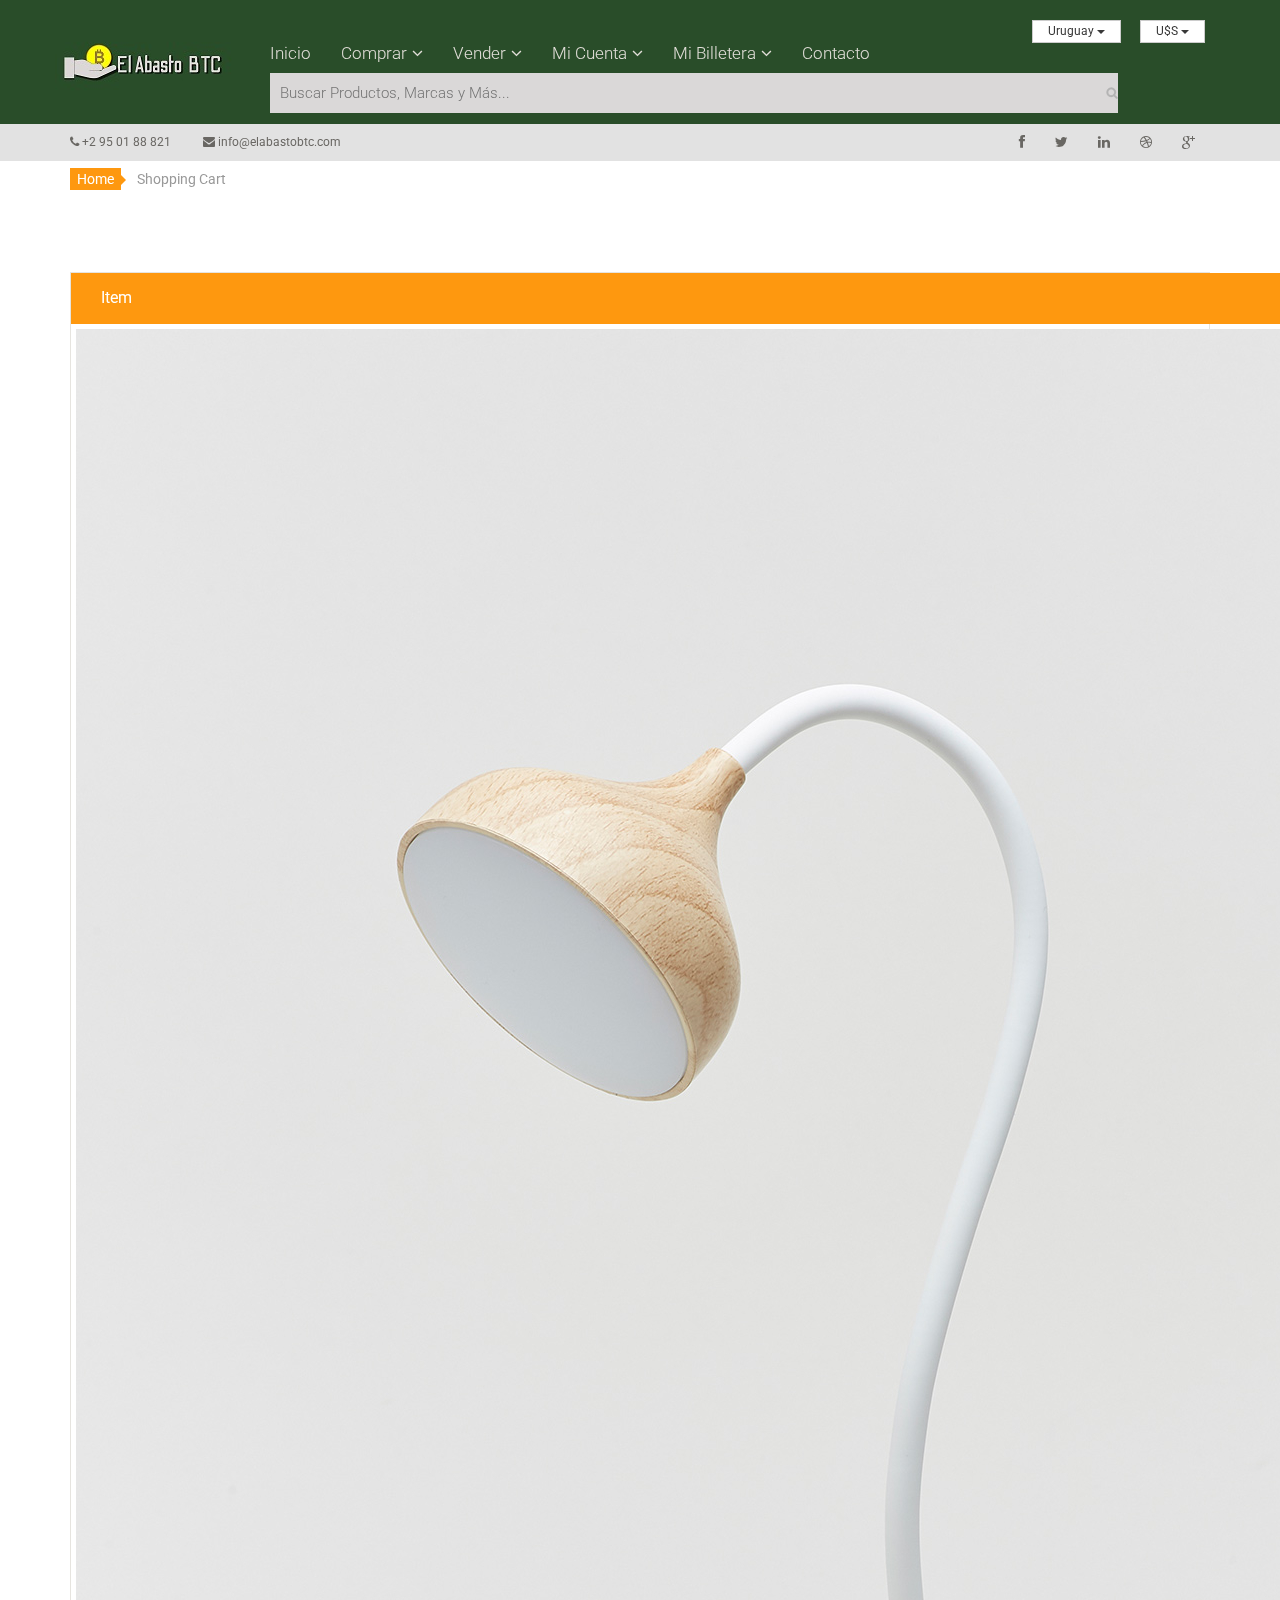
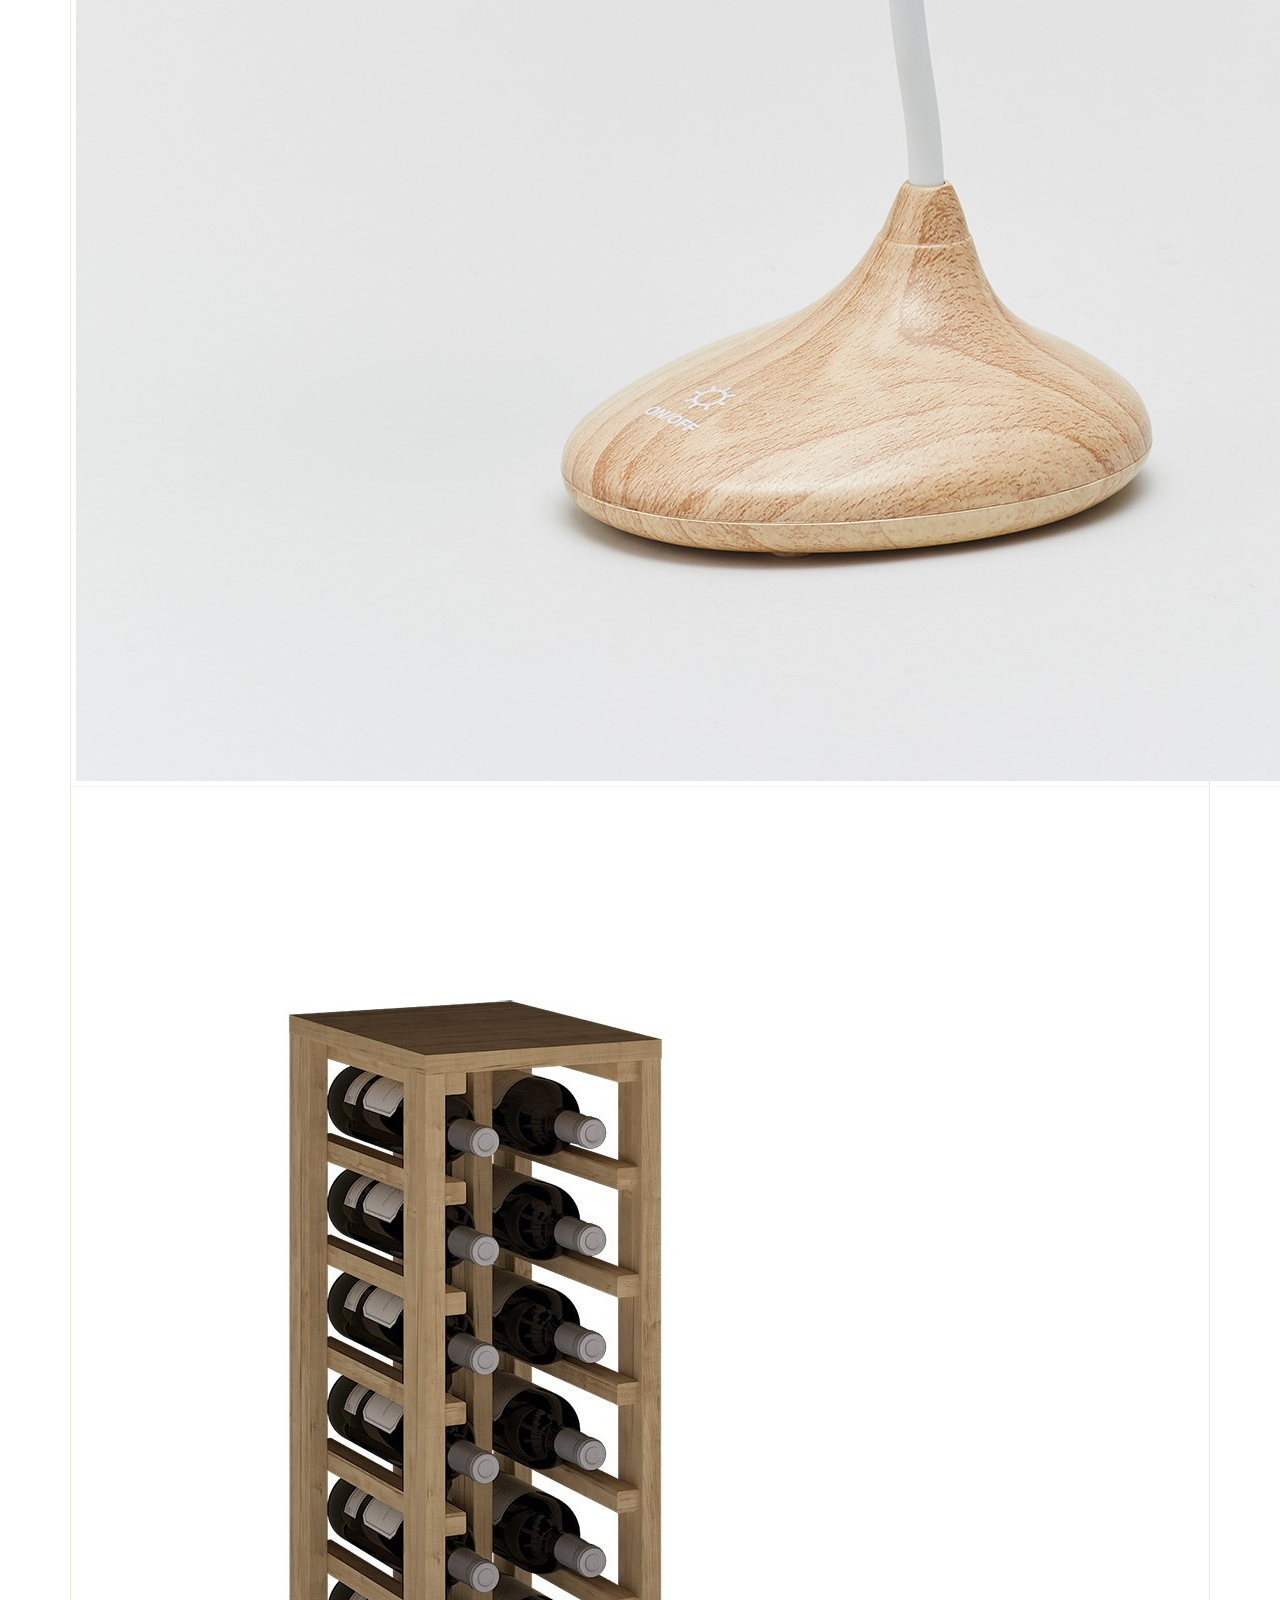
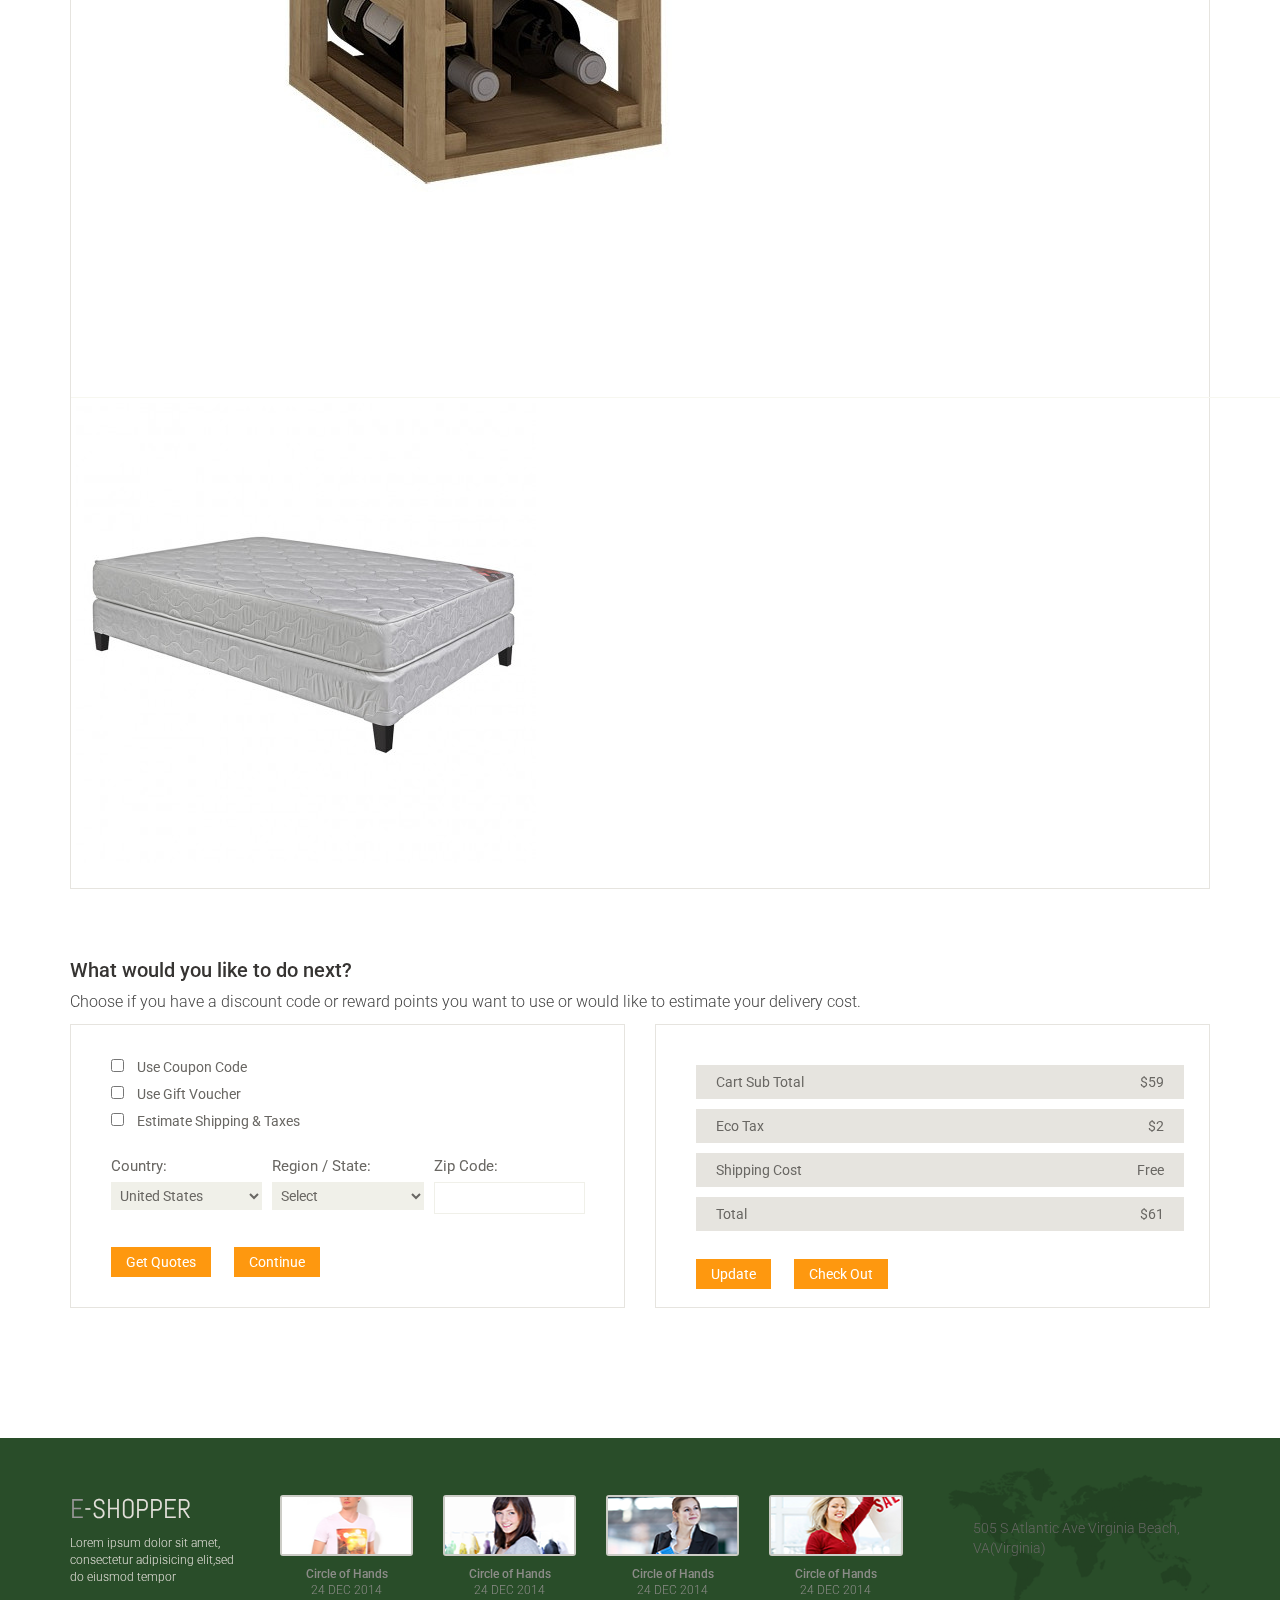
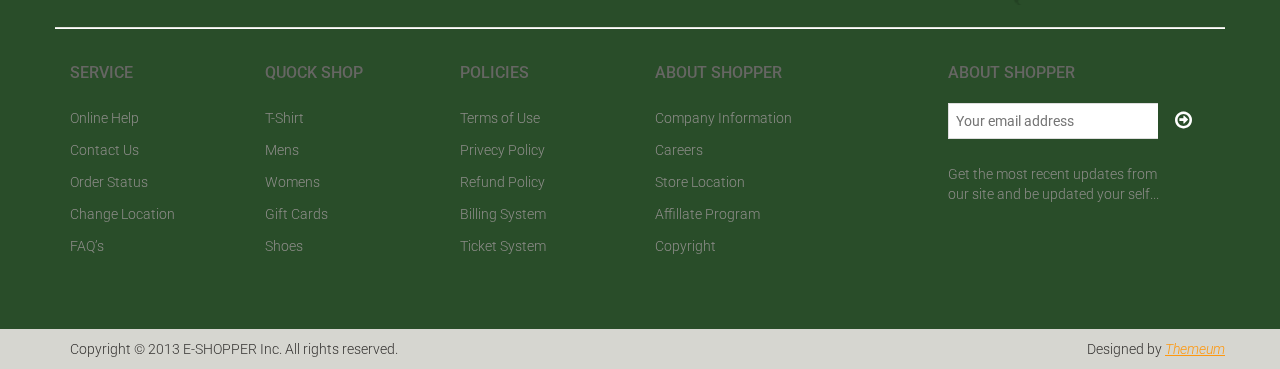
<file: cart.html>
<!DOCTYPE html>
<html lang="en">
<head>
    <meta charset="utf-8">
    <meta name="viewport" content="width=device-width, initial-scale=1.0">
    <meta name="description" content="">
    <meta name="author" content="">
    <title>Cart | E-Shopper</title>
    <link href="css/bootstrap.min.css" rel="stylesheet">
    <link href="css/font-awesome.min.css" rel="stylesheet">
    <link href="css/prettyPhoto.css" rel="stylesheet">
    <link href="css/price-range.css" rel="stylesheet">
    <link href="css/animate.css" rel="stylesheet">
	<link href="css/main.css" rel="stylesheet">
	<link href="css/responsive.css" rel="stylesheet">
    <!--[if lt IE 9]>
    <script src="js/html5shiv.js"></script>
    <script src="js/respond.min.js"></script>
    <![endif]-->       
    <link rel="shortcut icon" href="images/ico/favicon.ico">
    <link rel="apple-touch-icon-precomposed" sizes="144x144" href="images/ico/apple-touch-icon-144-precomposed.png">
    <link rel="apple-touch-icon-precomposed" sizes="114x114" href="images/ico/apple-touch-icon-114-precomposed.png">
    <link rel="apple-touch-icon-precomposed" sizes="72x72" href="images/ico/apple-touch-icon-72-precomposed.png">
    <link rel="apple-touch-icon-precomposed" href="images/ico/apple-touch-icon-57-precomposed.png">
</head><!--/head-->

<body>
	<header id="header"><!--header-->
		<div class="header-bottom"><!--header-bottom-->
			<div class="container">
				
				<div class="row">
					<div class="logo pull-left">
						<a href="index.html"><img src="images/home/logo.jpg" alt="" /></a>
					</div>
					
					<div class="btn-group pull-right clearfix">
						<div class="btn-group">
							<button type="button" class="btn btn-default dropdown-toggle usa" data-toggle="dropdown">
								Uruguay
								<span class="caret"></span>
							</button>
							<ul class="dropdown-menu">
								<li><a href="">Uruguay</a></li>
								<li><a href="">Argentina</a></li>
							</ul>
						</div>
						
						<div class="btn-group">
							<button type="button" class="btn btn-default dropdown-toggle usa" data-toggle="dropdown">
								U$S
								<span class="caret"></span>
							</button>
							<ul class="dropdown-menu">
								<li><a href="">U$S</a></li>
								<li><a href="">Bitcoin</a></li>
							</ul>
						</div>
					</div>

					<div class="col-sm-9">
						<div class="navbar-header">
							<button type="button" class="navbar-toggle" data-toggle="collapse" data-target=".navbar-collapse">
								<span class="sr-only">Toggle navigation</span>
								<span class="icon-bar"></span>
								<span class="icon-bar"></span>
								<span class="icon-bar"></span>
							</button>
						</div>
						<div class="mainmenu pull-left">
							<ul class="nav navbar-nav collapse navbar-collapse">
								<li><a href="index2.html" >Inicio</a></li>
								<li class="dropdown"><a href="#">Comprar<i class="fa fa-angle-down"></i></a>
                                    <ul role="menu" class="sub-menu">
                                        <li><a href="shop.html">Productos</a></li>
										<li><a href="product-details.html">Detalles</a></li> 
										<li><a href="checkout.html">Pagar</a></li>  
                                    </ul>
                                </li> 
								<li class="dropdown"><a href="#">Vender<i class="fa fa-angle-down"></i></a>
                                    <ul role="menu" class="sub-menu">
                                        <li><a href="blog.html">Mis Productos</a></li>
										<li><a href="blog-single.html">Nuevo Producto</a></li>
                                    </ul>
                                </li> 
								<li class="dropdown"><a href="#">Mi Cuenta<i class="fa fa-angle-down"></i></a>
                                    <ul role="menu" class="sub-menu">
                                        <li><a href="login.html">Entrar</a></li>
										<li><a href="cart.html" class="active">Mis Compras</a></li>
										<li><a href="cart.html" class="active">Favoritos</a></li>
										<li><a href="index.html">Salir</a></li>
                                    </ul>
                                </li> 
								<li class="dropdown"><a href="#">Mi Billetera<i class="fa fa-angle-down"></i></a>
                                    <ul role="menu" class="sub-menu">
                                        <li><a href="https://www.blockchain.com/">Recargar Bitcoins</a></li>
										<li><a href="https://localbitcoins.com/es/">Obtener Bitcoins</a></li>
                                    </ul>
                                </li> 
								<li><a href="contact-us.html">Contacto</a></li>
							</ul>
						</div>
						<div class="search_box">
							<input type="text" placeholder="Buscar Productos, Marcas y Más..." autofocus="autofocus"/>
							</div>
					</div>
				</div>
			</div>

		</div><!--/header-bottom-->

		<div class="header_top"><!--header_top-->
			<div class="container">
				<div class="row">
					<div class="col-sm-6">
						<div class="contactinfo">
							<ul class="nav nav-pills">
								<li><a href="#"><i class="fa fa-phone"></i> +2 95 01 88 821</a></li>
								<li><a href="#"><i class="fa fa-envelope"></i> info@elabastobtc.com</a></li>
							</ul>
						</div>
					</div>
					<div class="col-sm-6">
						<div class="social-icons pull-right">
							<ul class="nav navbar-nav">
								<li><a href="#"><i class="fa fa-facebook"></i></a></li>
								<li><a href="#"><i class="fa fa-twitter"></i></a></li>
								<li><a href="#"><i class="fa fa-linkedin"></i></a></li>
								<li><a href="#"><i class="fa fa-dribbble"></i></a></li>
								<li><a href="#"><i class="fa fa-google-plus"></i></a></li>
							</ul>
						</div>
					</div>

				</div>
			</div>
		</div><!--/header_top-->
	</header><!--/header-->

	<section id="cart_items">
		<div class="container">
			<div class="breadcrumbs">
				<ol class="breadcrumb">
				  <li><a href="#">Home</a></li>
				  <li class="active">Shopping Cart</li>
				</ol>
			</div>
			<div class="table-responsive cart_info">
				<table class="table table-condensed">
					<thead>
						<tr class="cart_menu">
							<td class="image">Item</td>
							<td class="description"></td>
							<td class="price">Price</td>
							<td class="quantity">Quantity</td>
							<td class="total">Total</td>
							<td></td>
						</tr>
					</thead>
					<tbody>
						<tr>
							<td class="cart_product">
								<a href=""><img src="images/cart/one.jpg" alt=""></a>
							</td>
							<td class="cart_description">
								<h4><a href="">Colorblock Scuba</a></h4>
								<p>Web ID: 1089772</p>
							</td>
							<td class="cart_price">
								<p>$59</p>
							</td>
							<td class="cart_quantity">
								<div class="cart_quantity_button">
									<a class="cart_quantity_up" href=""> + </a>
									<input class="cart_quantity_input" type="text" name="quantity" value="1" autocomplete="off" size="2">
									<a class="cart_quantity_down" href=""> - </a>
								</div>
							</td>
							<td class="cart_total">
								<p class="cart_total_price">$59</p>
							</td>
							<td class="cart_delete">
								<a class="cart_quantity_delete" href=""><i class="fa fa-times"></i></a>
							</td>
						</tr>

						<tr>
							<td class="cart_product">
								<a href=""><img src="images/cart/two.jpg" alt=""></a>
							</td>
							<td class="cart_description">
								<h4><a href="">Colorblock Scuba</a></h4>
								<p>Web ID: 1089772</p>
							</td>
							<td class="cart_price">
								<p>$59</p>
							</td>
							<td class="cart_quantity">
								<div class="cart_quantity_button">
									<a class="cart_quantity_up" href=""> + </a>
									<input class="cart_quantity_input" type="text" name="quantity" value="1" autocomplete="off" size="2">
									<a class="cart_quantity_down" href=""> - </a>
								</div>
							</td>
							<td class="cart_total">
								<p class="cart_total_price">$59</p>
							</td>
							<td class="cart_delete">
								<a class="cart_quantity_delete" href=""><i class="fa fa-times"></i></a>
							</td>
						</tr>
						<tr>
							<td class="cart_product">
								<a href=""><img src="images/cart/three.jpg" alt=""></a>
							</td>
							<td class="cart_description">
								<h4><a href="">Colorblock Scuba</a></h4>
								<p>Web ID: 1089772</p>
							</td>
							<td class="cart_price">
								<p>$59</p>
							</td>
							<td class="cart_quantity">
								<div class="cart_quantity_button">
									<a class="cart_quantity_up" href=""> + </a>
									<input class="cart_quantity_input" type="text" name="quantity" value="1" autocomplete="off" size="2">
									<a class="cart_quantity_down" href=""> - </a>
								</div>
							</td>
							<td class="cart_total">
								<p class="cart_total_price">$59</p>
							</td>
							<td class="cart_delete">
								<a class="cart_quantity_delete" href=""><i class="fa fa-times"></i></a>
							</td>
						</tr>
					</tbody>
				</table>
			</div>
		</div>
	</section> <!--/#cart_items-->

	<section id="do_action">
		<div class="container">
			<div class="heading">
				<h3>What would you like to do next?</h3>
				<p>Choose if you have a discount code or reward points you want to use or would like to estimate your delivery cost.</p>
			</div>
			<div class="row">
				<div class="col-sm-6">
					<div class="chose_area">
						<ul class="user_option">
							<li>
								<input type="checkbox">
								<label>Use Coupon Code</label>
							</li>
							<li>
								<input type="checkbox">
								<label>Use Gift Voucher</label>
							</li>
							<li>
								<input type="checkbox">
								<label>Estimate Shipping & Taxes</label>
							</li>
						</ul>
						<ul class="user_info">
							<li class="single_field">
								<label>Country:</label>
								<select>
									<option>United States</option>
									<option>Bangladesh</option>
									<option>UK</option>
									<option>India</option>
									<option>Pakistan</option>
									<option>Ucrane</option>
									<option>Canada</option>
									<option>Dubai</option>
								</select>
								
							</li>
							<li class="single_field">
								<label>Region / State:</label>
								<select>
									<option>Select</option>
									<option>Dhaka</option>
									<option>London</option>
									<option>Dillih</option>
									<option>Lahore</option>
									<option>Alaska</option>
									<option>Canada</option>
									<option>Dubai</option>
								</select>
							
							</li>
							<li class="single_field zip-field">
								<label>Zip Code:</label>
								<input type="text">
							</li>
						</ul>
						<a class="btn btn-default update" href="">Get Quotes</a>
						<a class="btn btn-default check_out" href="">Continue</a>
					</div>
				</div>
				<div class="col-sm-6">
					<div class="total_area">
						<ul>
							<li>Cart Sub Total <span>$59</span></li>
							<li>Eco Tax <span>$2</span></li>
							<li>Shipping Cost <span>Free</span></li>
							<li>Total <span>$61</span></li>
						</ul>
							<a class="btn btn-default update" href="">Update</a>
							<a class="btn btn-default check_out" href="">Check Out</a>
					</div>
				</div>
			</div>
		</div>
	</section><!--/#do_action-->

	<footer id="footer"><!--Footer-->
		<div class="footer-top">
			<div class="container">
				<div class="row">
					<div class="col-sm-2">
						<div class="companyinfo">
							<h2><span>e</span>-shopper</h2>
							<p>Lorem ipsum dolor sit amet, consectetur adipisicing elit,sed do eiusmod tempor</p>
						</div>
					</div>
					<div class="col-sm-7">
						<div class="col-sm-3">
							<div class="video-gallery text-center">
								<a href="#">
									<div class="iframe-img">
										<img src="images/home/iframe1.png" alt="" />
									</div>
									<div class="overlay-icon">
										<i class="fa fa-play-circle-o"></i>
									</div>
								</a>
								<p>Circle of Hands</p>
								<h2>24 DEC 2014</h2>
							</div>
						</div>
						
						<div class="col-sm-3">
							<div class="video-gallery text-center">
								<a href="#">
									<div class="iframe-img">
										<img src="images/home/iframe2.png" alt="" />
									</div>
									<div class="overlay-icon">
										<i class="fa fa-play-circle-o"></i>
									</div>
								</a>
								<p>Circle of Hands</p>
								<h2>24 DEC 2014</h2>
							</div>
						</div>
						
						<div class="col-sm-3">
							<div class="video-gallery text-center">
								<a href="#">
									<div class="iframe-img">
										<img src="images/home/iframe3.png" alt="" />
									</div>
									<div class="overlay-icon">
										<i class="fa fa-play-circle-o"></i>
									</div>
								</a>
								<p>Circle of Hands</p>
								<h2>24 DEC 2014</h2>
							</div>
						</div>
						
						<div class="col-sm-3">
							<div class="video-gallery text-center">
								<a href="#">
									<div class="iframe-img">
										<img src="images/home/iframe4.png" alt="" />
									</div>
									<div class="overlay-icon">
										<i class="fa fa-play-circle-o"></i>
									</div>
								</a>
								<p>Circle of Hands</p>
								<h2>24 DEC 2014</h2>
							</div>
						</div>
					</div>
					<div class="col-sm-3">
						<div class="address">
							<img src="images/home/map.png" alt="" />
							<p>505 S Atlantic Ave Virginia Beach, VA(Virginia)</p>
						</div>
					</div>
				</div>
			</div>
		</div>
		
		<div class="footer-widget">
			<div class="container">
				<div class="row">
					<div class="col-sm-2">
						<div class="single-widget">
							<h2>Service</h2>
							<ul class="nav nav-pills nav-stacked">
								<li><a href="">Online Help</a></li>
								<li><a href="">Contact Us</a></li>
								<li><a href="">Order Status</a></li>
								<li><a href="">Change Location</a></li>
								<li><a href="">FAQ’s</a></li>
							</ul>
						</div>
					</div>
					<div class="col-sm-2">
						<div class="single-widget">
							<h2>Quock Shop</h2>
							<ul class="nav nav-pills nav-stacked">
								<li><a href="">T-Shirt</a></li>
								<li><a href="">Mens</a></li>
								<li><a href="">Womens</a></li>
								<li><a href="">Gift Cards</a></li>
								<li><a href="">Shoes</a></li>
							</ul>
						</div>
					</div>
					<div class="col-sm-2">
						<div class="single-widget">
							<h2>Policies</h2>
							<ul class="nav nav-pills nav-stacked">
								<li><a href="">Terms of Use</a></li>
								<li><a href="">Privecy Policy</a></li>
								<li><a href="">Refund Policy</a></li>
								<li><a href="">Billing System</a></li>
								<li><a href="">Ticket System</a></li>
							</ul>
						</div>
					</div>
					<div class="col-sm-2">
						<div class="single-widget">
							<h2>About Shopper</h2>
							<ul class="nav nav-pills nav-stacked">
								<li><a href="">Company Information</a></li>
								<li><a href="">Careers</a></li>
								<li><a href="">Store Location</a></li>
								<li><a href="">Affillate Program</a></li>
								<li><a href="">Copyright</a></li>
							</ul>
						</div>
					</div>
					<div class="col-sm-3 col-sm-offset-1">
						<div class="single-widget">
							<h2>About Shopper</h2>
							<form action="#" class="searchform">
								<input type="text" placeholder="Your email address" />
								<button type="submit" class="btn btn-default"><i class="fa fa-arrow-circle-o-right"></i></button>
								<p>Get the most recent updates from <br />our site and be updated your self...</p>
							</form>
						</div>
					</div>
					
				</div>
			</div>
		</div>
		
		<div class="footer-bottom">
			<div class="container">
				<div class="row">
					<p class="pull-left">Copyright © 2013 E-SHOPPER Inc. All rights reserved.</p>
					<p class="pull-right">Designed by <span><a target="_blank" href="http://www.themeum.com">Themeum</a></span></p>
				</div>
			</div>
		</div>
		
	</footer><!--/Footer-->
	


    <script src="js/jquery.js"></script>
	<script src="js/bootstrap.min.js"></script>
	<script src="js/jquery.scrollUp.min.js"></script>
    <script src="js/jquery.prettyPhoto.js"></script>
    <script src="js/main.js"></script>
</body>
</html>
</file>
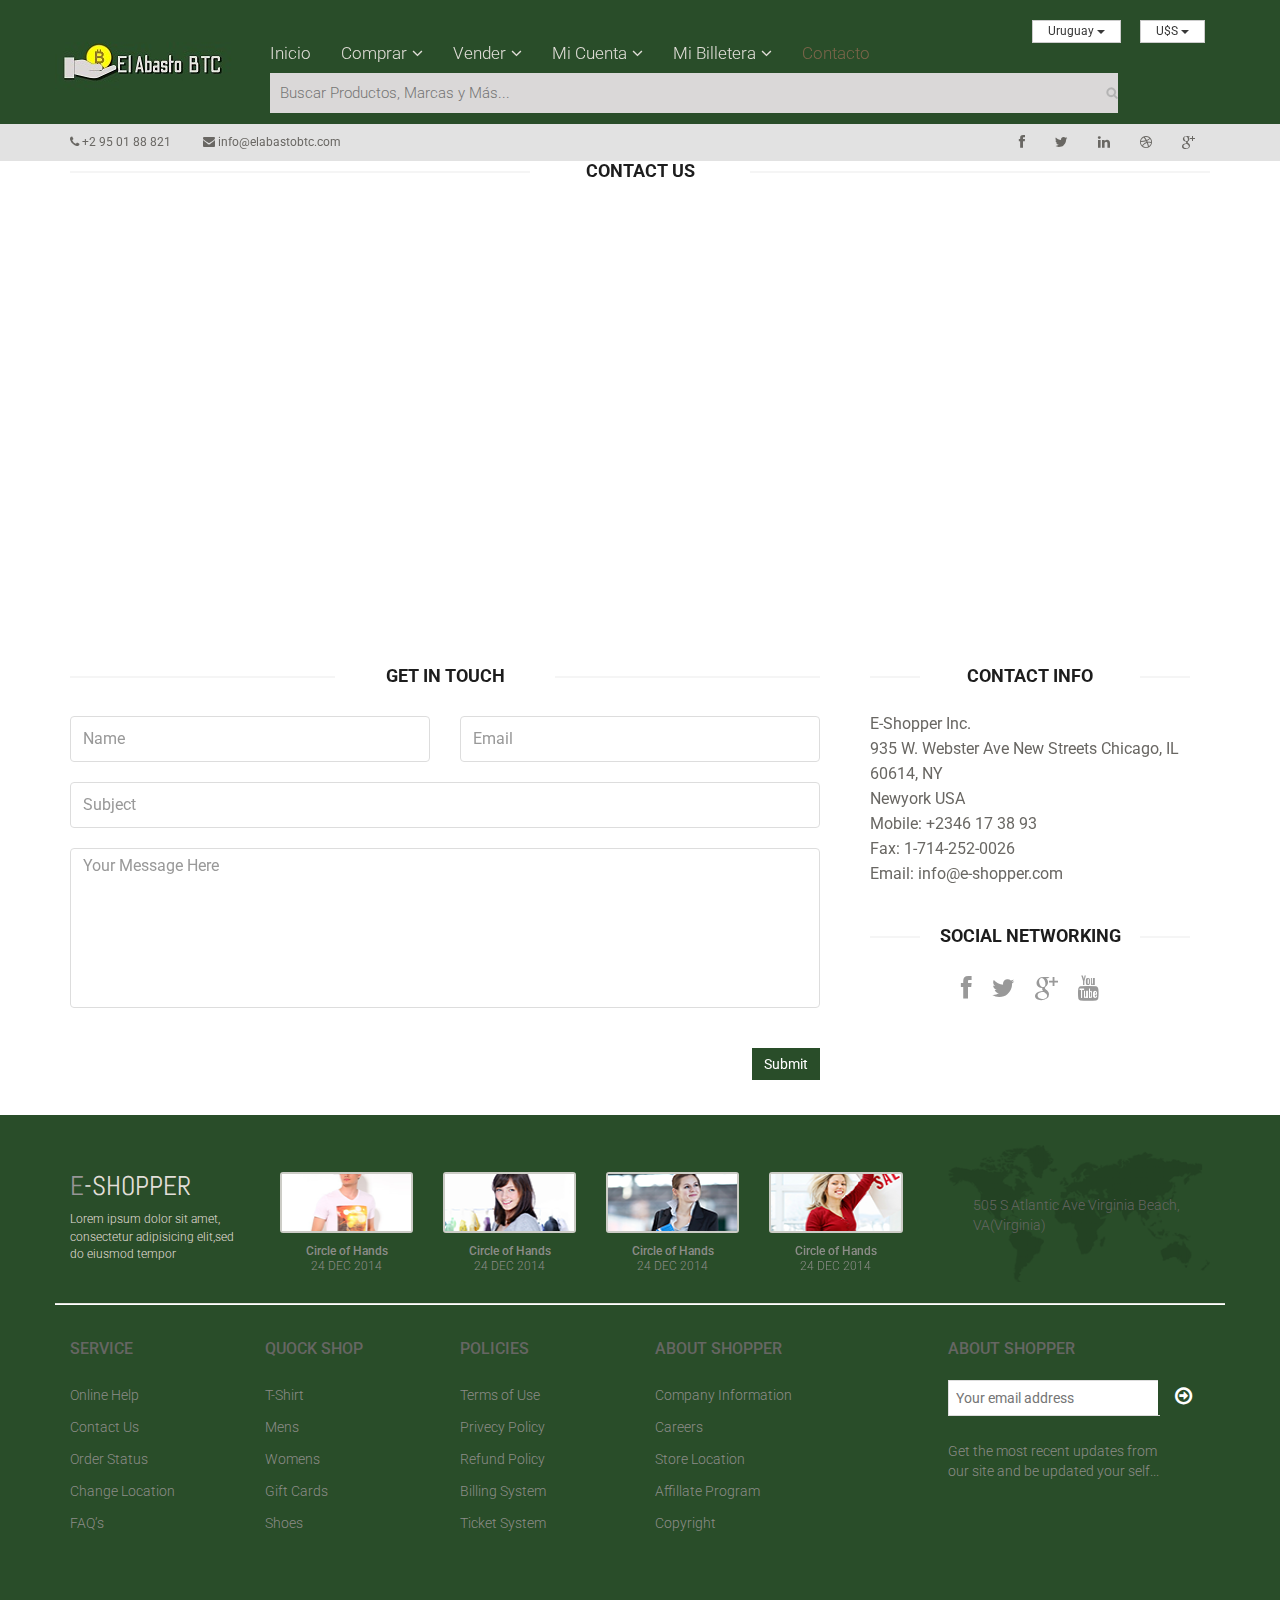
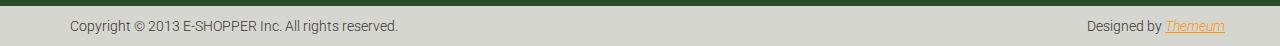
<file: contact-us.html>
<!DOCTYPE html>
<html lang="en">
<head>
    <meta charset="utf-8">
    <meta name="viewport" content="width=device-width, initial-scale=1.0">
    <meta name="description" content="">
    <meta name="author" content="">
    <title>Contact | E-Shopper</title>
    <link href="css/bootstrap.min.css" rel="stylesheet">
    <link href="css/font-awesome.min.css" rel="stylesheet">
    <link href="css/prettyPhoto.css" rel="stylesheet">
    <link href="css/price-range.css" rel="stylesheet">
    <link href="css/animate.css" rel="stylesheet">
	<link href="css/main.css" rel="stylesheet">
	<link href="css/responsive.css" rel="stylesheet">
    <!--[if lt IE 9]>
    <script src="js/html5shiv.js"></script>
    <script src="js/respond.min.js"></script>
    <![endif]-->       
    <link rel="shortcut icon" href="images/ico/favicon.ico">
    <link rel="apple-touch-icon-precomposed" sizes="144x144" href="images/ico/apple-touch-icon-144-precomposed.png">
    <link rel="apple-touch-icon-precomposed" sizes="114x114" href="images/ico/apple-touch-icon-114-precomposed.png">
    <link rel="apple-touch-icon-precomposed" sizes="72x72" href="images/ico/apple-touch-icon-72-precomposed.png">
    <link rel="apple-touch-icon-precomposed" href="images/ico/apple-touch-icon-57-precomposed.png">
</head><!--/head-->

<body>
	<header id="header"><!--header-->
		<div class="header-bottom"><!--header-bottom-->
			<div class="container">
				
				<div class="row">
					<div class="logo pull-left">
						<a href="index.html"><img src="images/home/logo.jpg" alt="" /></a>
					</div>
					
					<div class="btn-group pull-right clearfix">
						<div class="btn-group">
							<button type="button" class="btn btn-default dropdown-toggle usa" data-toggle="dropdown">
								Uruguay
								<span class="caret"></span>
							</button>
							<ul class="dropdown-menu">
								<li><a href="">Uruguay</a></li>
								<li><a href="">Argentina</a></li>
							</ul>
						</div>
						
						<div class="btn-group">
							<button type="button" class="btn btn-default dropdown-toggle usa" data-toggle="dropdown">
								U$S
								<span class="caret"></span>
							</button>
							<ul class="dropdown-menu">
								<li><a href="">U$S</a></li>
								<li><a href="">Bitcoin</a></li>
							</ul>
						</div>
					</div>

					<div class="col-sm-9">
						<div class="navbar-header">
							<button type="button" class="navbar-toggle" data-toggle="collapse" data-target=".navbar-collapse">
								<span class="sr-only">Toggle navigation</span>
								<span class="icon-bar"></span>
								<span class="icon-bar"></span>
								<span class="icon-bar"></span>
							</button>
						</div>
						<div class="mainmenu pull-left">
							<ul class="nav navbar-nav collapse navbar-collapse">
								<li><a href="index2.html" >Inicio</a></li>
								<li class="dropdown"><a href="#">Comprar<i class="fa fa-angle-down"></i></a>
                                    <ul role="menu" class="sub-menu">
                                        <li><a href="shop.html">Productos</a></li>
										<li><a href="product-details.html">Detalles</a></li> 
										<li><a href="checkout.html">Pagar</a></li>  
                                    </ul>
                                </li> 
								<li class="dropdown"><a href="#">Vender<i class="fa fa-angle-down"></i></a>
                                    <ul role="menu" class="sub-menu">
                                        <li><a href="blog.html">Mis Productos</a></li>
										<li><a href="blog-single.html">Nuevo Producto</a></li>
                                    </ul>
                                </li> 
								<li class="dropdown"><a href="#">Mi Cuenta<i class="fa fa-angle-down"></i></a>
                                    <ul role="menu" class="sub-menu">
                                        <li><a href="login.html">Entrar</a></li>
										<li><a href="cart.html">Mis Compras</a></li>
										<li><a href="cart.html">Favoritos</a></li>
										<li><a href="index.html">Salir</a></li>
                                    </ul>
                                </li> 
								<li class="dropdown"><a href="#">Mi Billetera<i class="fa fa-angle-down"></i></a>
                                    <ul role="menu" class="sub-menu">
                                        <li><a href="https://www.blockchain.com/">Recargar Bitcoins</a></li>
										<li><a href="https://localbitcoins.com/es/">Obtener Bitcoins</a></li>
                                    </ul>
                                </li> 
								<li><a href="contact-us.html" class="active">Contacto</a></li>
							</ul>
						</div>
						<div class="search_box">
							<input type="text" placeholder="Buscar Productos, Marcas y Más..." autofocus="autofocus"/>
							</div>
					</div>
				</div>
			</div>

		</div><!--/header-bottom-->

		<div class="header_top"><!--header_top-->
			<div class="container">
				<div class="row">
					<div class="col-sm-6">
						<div class="contactinfo">
							<ul class="nav nav-pills">
								<li><a href="#"><i class="fa fa-phone"></i> +2 95 01 88 821</a></li>
								<li><a href="#"><i class="fa fa-envelope"></i> info@elabastobtc.com</a></li>
							</ul>
						</div>
					</div>
					<div class="col-sm-6">
						<div class="social-icons pull-right">
							<ul class="nav navbar-nav">
								<li><a href="#"><i class="fa fa-facebook"></i></a></li>
								<li><a href="#"><i class="fa fa-twitter"></i></a></li>
								<li><a href="#"><i class="fa fa-linkedin"></i></a></li>
								<li><a href="#"><i class="fa fa-dribbble"></i></a></li>
								<li><a href="#"><i class="fa fa-google-plus"></i></a></li>
							</ul>
						</div>
					</div>

				</div>
			</div>
		</div><!--/header_top-->
	</header><!--/header-->
	 
	 <div id="contact-page" class="container">
    	<div class="bg">
	    	<div class="row">    		
	    		<div class="col-sm-12">    			   			
					<h2 class="title text-center">Contact <strong>Us</strong></h2>    			    				    				
					<div id="gmap" class="contact-map">
					</div>
				</div>			 		
			</div>    	
    		<div class="row">  	
	    		<div class="col-sm-8">
	    			<div class="contact-form">
	    				<h2 class="title text-center">Get In Touch</h2>
	    				<div class="status alert alert-success" style="display: none"></div>
				    	<form id="main-contact-form" class="contact-form row" name="contact-form" method="post">
				            <div class="form-group col-md-6">
				                <input type="text" name="name" class="form-control" required="required" placeholder="Name">
				            </div>
				            <div class="form-group col-md-6">
				                <input type="email" name="email" class="form-control" required="required" placeholder="Email">
				            </div>
				            <div class="form-group col-md-12">
				                <input type="text" name="subject" class="form-control" required="required" placeholder="Subject">
				            </div>
				            <div class="form-group col-md-12">
				                <textarea name="message" id="message" required="required" class="form-control" rows="8" placeholder="Your Message Here"></textarea>
				            </div>                        
				            <div class="form-group col-md-12">
				                <input type="submit" name="submit" class="btn btn-primary pull-right" value="Submit">
				            </div>
				        </form>
	    			</div>
	    		</div>
	    		<div class="col-sm-4">
	    			<div class="contact-info">
	    				<h2 class="title text-center">Contact Info</h2>
	    				<address>
	    					<p>E-Shopper Inc.</p>
							<p>935 W. Webster Ave New Streets Chicago, IL 60614, NY</p>
							<p>Newyork USA</p>
							<p>Mobile: +2346 17 38 93</p>
							<p>Fax: 1-714-252-0026</p>
							<p>Email: info@e-shopper.com</p>
	    				</address>
	    				<div class="social-networks">
	    					<h2 class="title text-center">Social Networking</h2>
							<ul>
								<li>
									<a href="#"><i class="fa fa-facebook"></i></a>
								</li>
								<li>
									<a href="#"><i class="fa fa-twitter"></i></a>
								</li>
								<li>
									<a href="#"><i class="fa fa-google-plus"></i></a>
								</li>
								<li>
									<a href="#"><i class="fa fa-youtube"></i></a>
								</li>
							</ul>
	    				</div>
	    			</div>
    			</div>    			
	    	</div>  
    	</div>	
    </div><!--/#contact-page-->
	
	<footer id="footer"><!--Footer-->
		<div class="footer-top">
			<div class="container">
				<div class="row">
					<div class="col-sm-2">
						<div class="companyinfo">
							<h2><span>e</span>-shopper</h2>
							<p>Lorem ipsum dolor sit amet, consectetur adipisicing elit,sed do eiusmod tempor</p>
						</div>
					</div>
					<div class="col-sm-7">
						<div class="col-sm-3">
							<div class="video-gallery text-center">
								<a href="#">
									<div class="iframe-img">
										<img src="images/home/iframe1.png" alt="" />
									</div>
									<div class="overlay-icon">
										<i class="fa fa-play-circle-o"></i>
									</div>
								</a>
								<p>Circle of Hands</p>
								<h2>24 DEC 2014</h2>
							</div>
						</div>
						
						<div class="col-sm-3">
							<div class="video-gallery text-center">
								<a href="#">
									<div class="iframe-img">
										<img src="images/home/iframe2.png" alt="" />
									</div>
									<div class="overlay-icon">
										<i class="fa fa-play-circle-o"></i>
									</div>
								</a>
								<p>Circle of Hands</p>
								<h2>24 DEC 2014</h2>
							</div>
						</div>
						
						<div class="col-sm-3">
							<div class="video-gallery text-center">
								<a href="#">
									<div class="iframe-img">
										<img src="images/home/iframe3.png" alt="" />
									</div>
									<div class="overlay-icon">
										<i class="fa fa-play-circle-o"></i>
									</div>
								</a>
								<p>Circle of Hands</p>
								<h2>24 DEC 2014</h2>
							</div>
						</div>
						
						<div class="col-sm-3">
							<div class="video-gallery text-center">
								<a href="#">
									<div class="iframe-img">
										<img src="images/home/iframe4.png" alt="" />
									</div>
									<div class="overlay-icon">
										<i class="fa fa-play-circle-o"></i>
									</div>
								</a>
								<p>Circle of Hands</p>
								<h2>24 DEC 2014</h2>
							</div>
						</div>
					</div>
					<div class="col-sm-3">
						<div class="address">
							<img src="images/home/map.png" alt="" />
							<p>505 S Atlantic Ave Virginia Beach, VA(Virginia)</p>
						</div>
					</div>
				</div>
			</div>
		</div>
		
		<div class="footer-widget">
			<div class="container">
				<div class="row">
					<div class="col-sm-2">
						<div class="single-widget">
							<h2>Service</h2>
							<ul class="nav nav-pills nav-stacked">
								<li><a href="">Online Help</a></li>
								<li><a href="">Contact Us</a></li>
								<li><a href="">Order Status</a></li>
								<li><a href="">Change Location</a></li>
								<li><a href="">FAQ’s</a></li>
							</ul>
						</div>
					</div>
					<div class="col-sm-2">
						<div class="single-widget">
							<h2>Quock Shop</h2>
							<ul class="nav nav-pills nav-stacked">
								<li><a href="">T-Shirt</a></li>
								<li><a href="">Mens</a></li>
								<li><a href="">Womens</a></li>
								<li><a href="">Gift Cards</a></li>
								<li><a href="">Shoes</a></li>
							</ul>
						</div>
					</div>
					<div class="col-sm-2">
						<div class="single-widget">
							<h2>Policies</h2>
							<ul class="nav nav-pills nav-stacked">
								<li><a href="">Terms of Use</a></li>
								<li><a href="">Privecy Policy</a></li>
								<li><a href="">Refund Policy</a></li>
								<li><a href="">Billing System</a></li>
								<li><a href="">Ticket System</a></li>
							</ul>
						</div>
					</div>
					<div class="col-sm-2">
						<div class="single-widget">
							<h2>About Shopper</h2>
							<ul class="nav nav-pills nav-stacked">
								<li><a href="">Company Information</a></li>
								<li><a href="">Careers</a></li>
								<li><a href="">Store Location</a></li>
								<li><a href="">Affillate Program</a></li>
								<li><a href="">Copyright</a></li>
							</ul>
						</div>
					</div>
					<div class="col-sm-3 col-sm-offset-1">
						<div class="single-widget">
							<h2>About Shopper</h2>
							<form action="#" class="searchform">
								<input type="text" placeholder="Your email address" />
								<button type="submit" class="btn btn-default"><i class="fa fa-arrow-circle-o-right"></i></button>
								<p>Get the most recent updates from <br />our site and be updated your self...</p>
							</form>
						</div>
					</div>
					
				</div>
			</div>
		</div>
		
		<div class="footer-bottom">
			<div class="container">
				<div class="row">
					<p class="pull-left">Copyright © 2013 E-SHOPPER Inc. All rights reserved.</p>
					<p class="pull-right">Designed by <span><a target="_blank" href="http://www.themeum.com">Themeum</a></span></p>
				</div>
			</div>
		</div>
		
	</footer><!--/Footer-->
	

  
    <script src="js/jquery.js"></script>
	<script src="js/bootstrap.min.js"></script>
	<script type="text/javascript" src="http://maps.google.com/maps/api/js?sensor=true"></script>
    <script type="text/javascript" src="js/gmaps.js"></script>
	<script src="js/contact.js"></script>
	<script src="js/price-range.js"></script>
    <script src="js/jquery.scrollUp.min.js"></script>
    <script src="js/jquery.prettyPhoto.js"></script>
    <script src="js/main.js"></script>
</body>
</html>
</file>
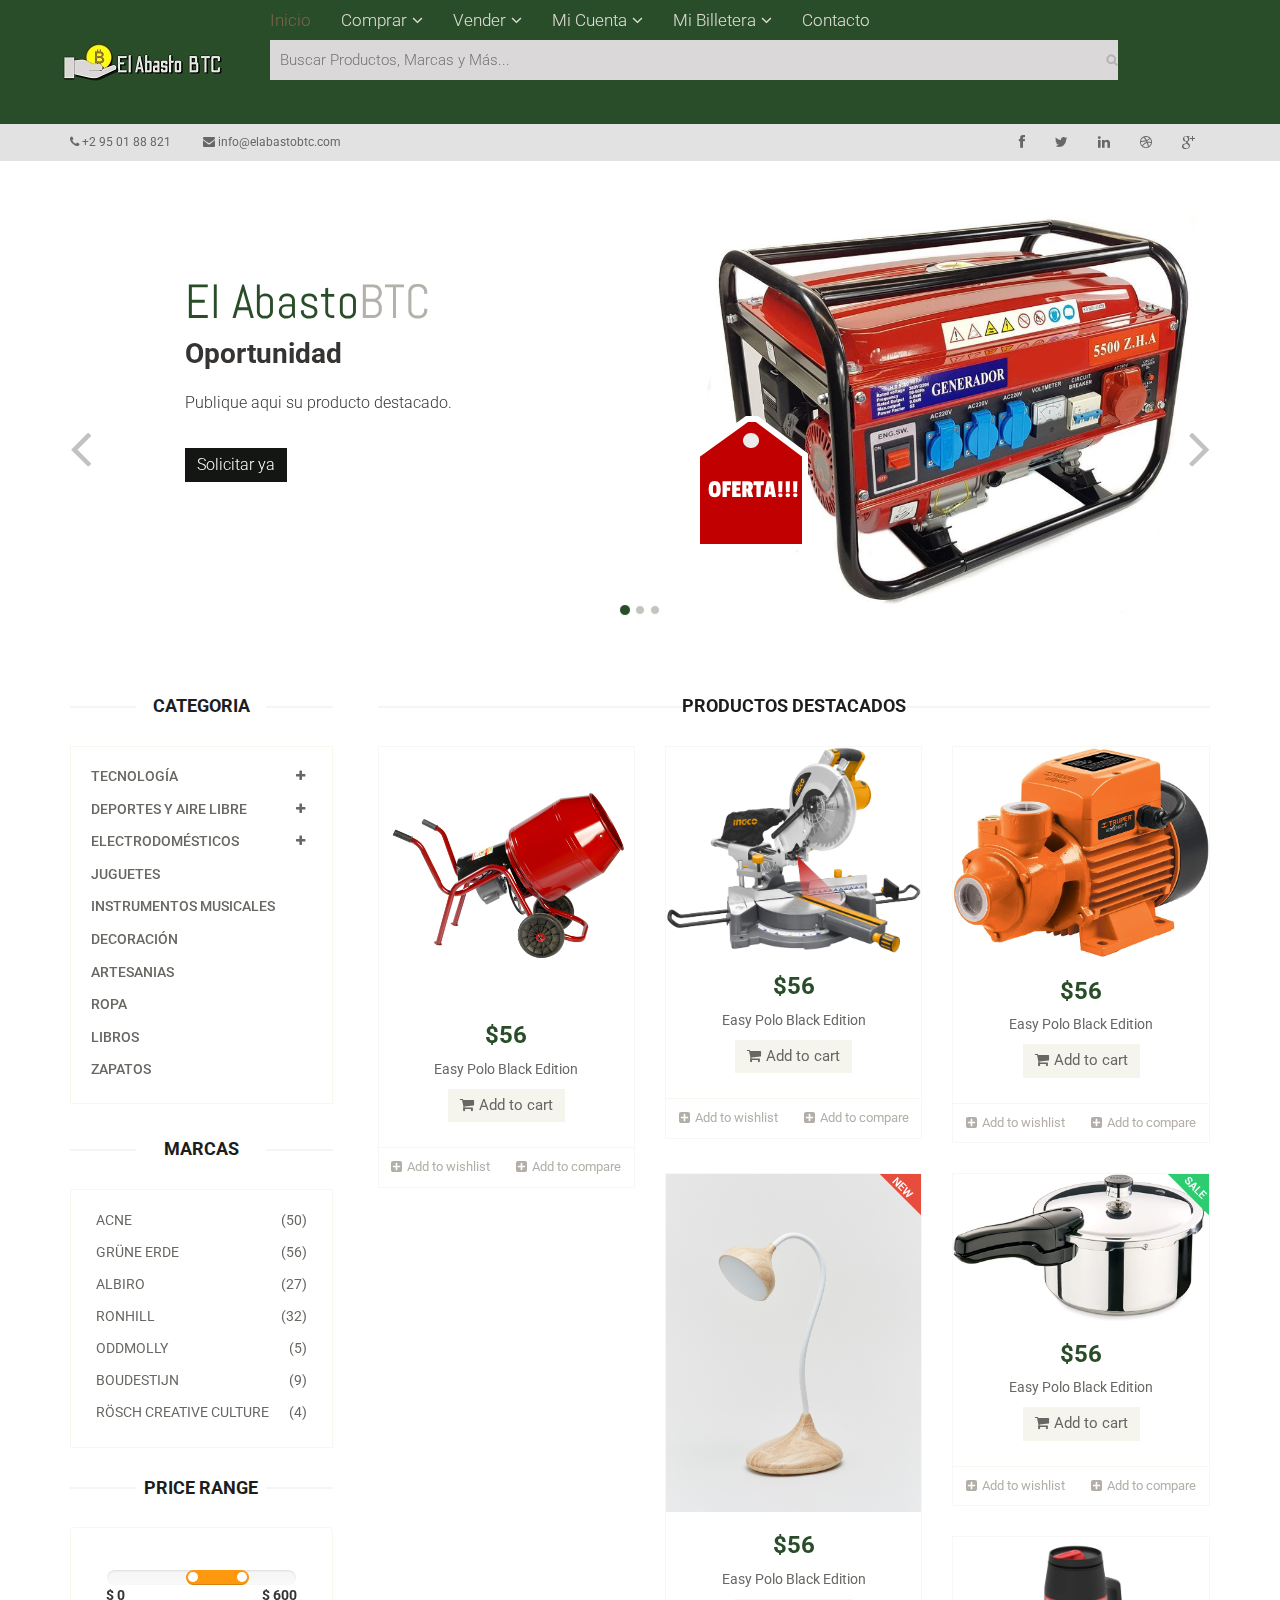
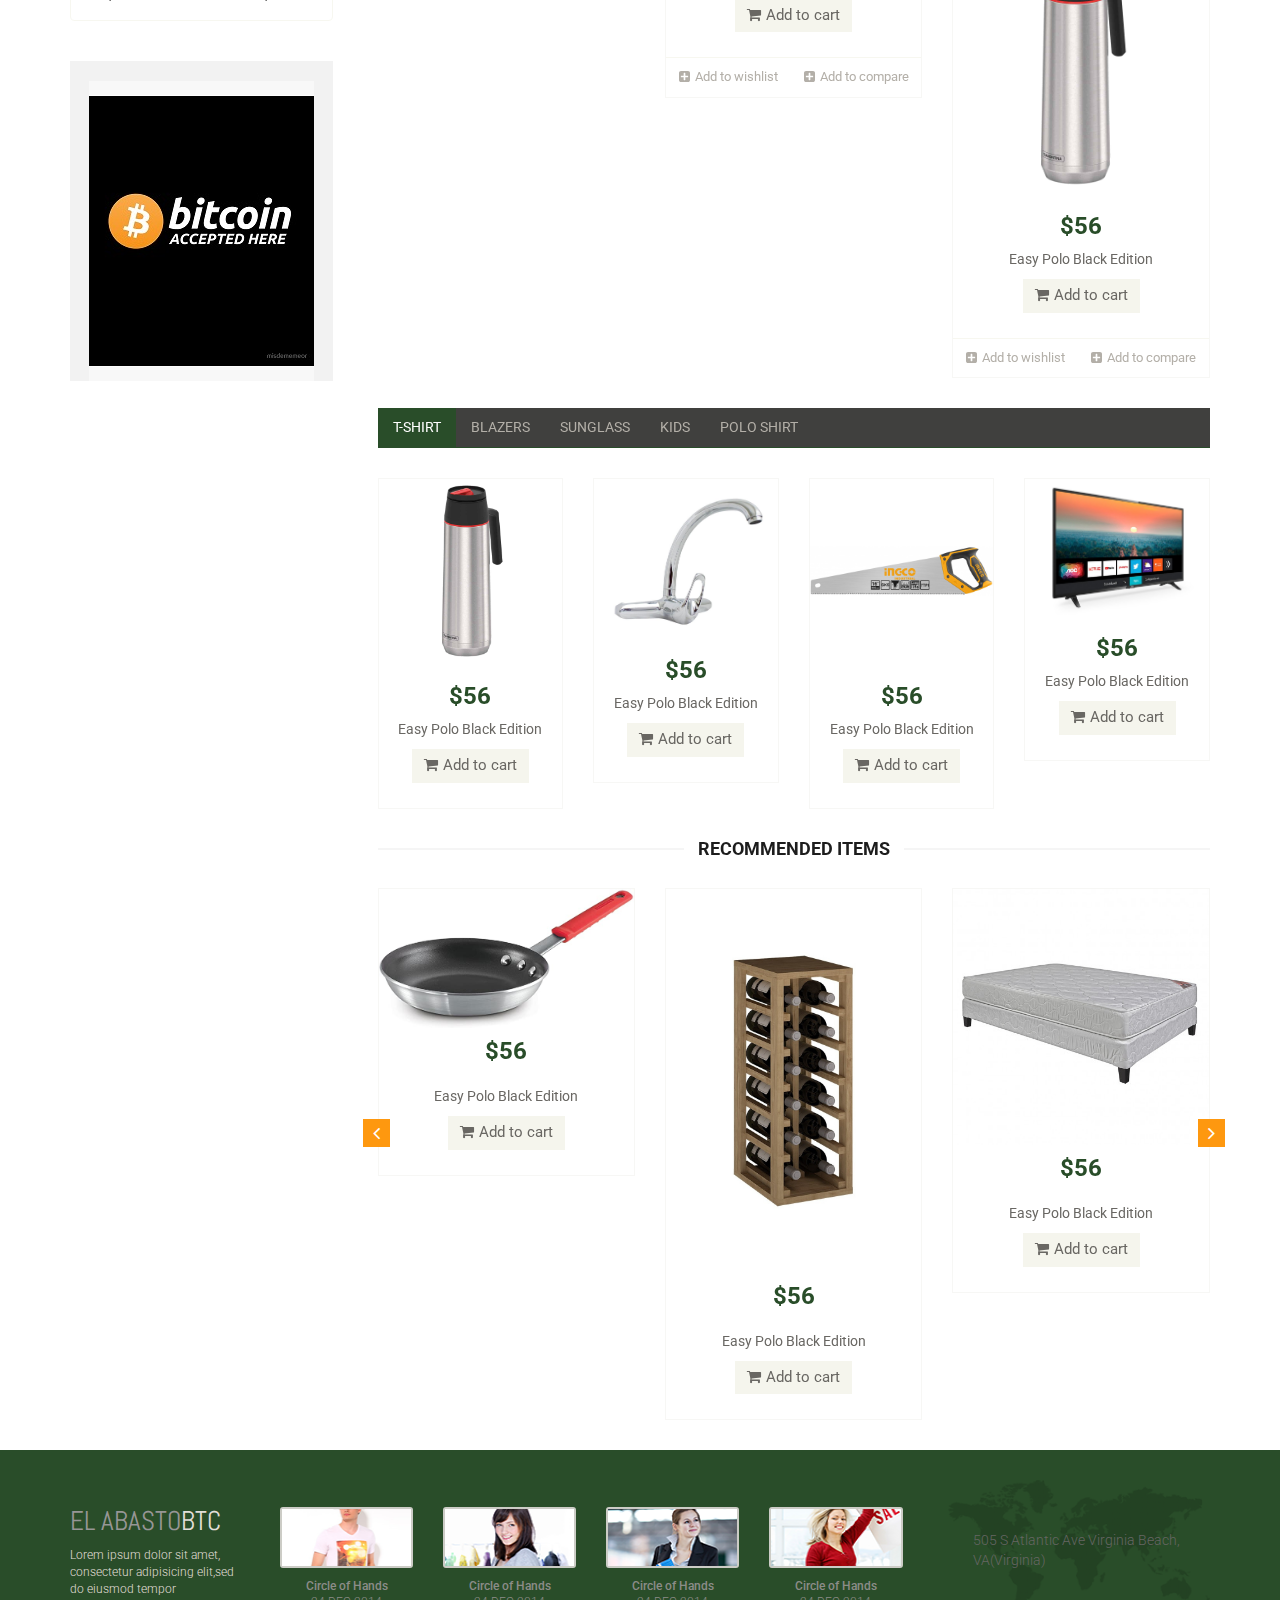
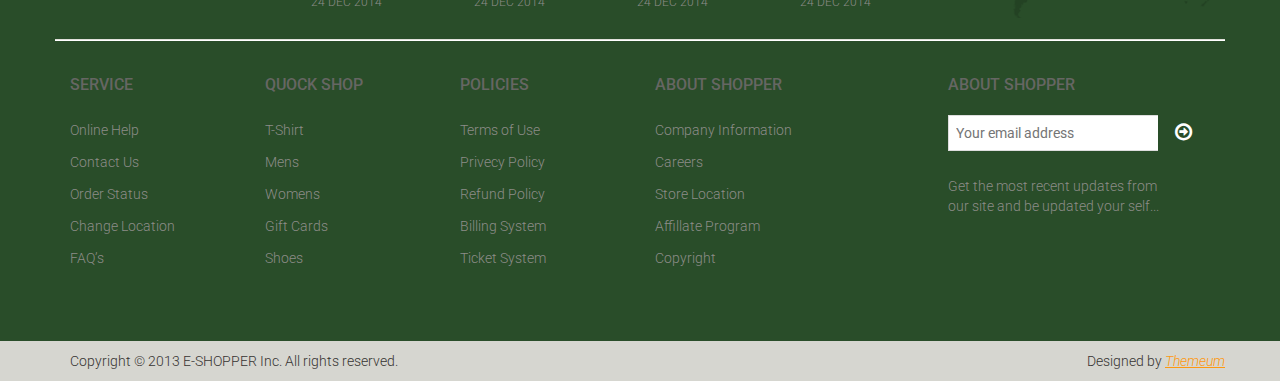
<file: index2.html>
<!DOCTYPE html>
<html lang="en">
<head>
    <meta charset="utf-8">
    <meta name="viewport" content="width=device-width, initial-scale=1.0">
    <meta name="description" content="">
    <meta name="author" content="">
    <title>Inicio | El Abasto BTC</title>
    <link href="css/bootstrap.min.css" rel="stylesheet">
    <link href="css/font-awesome.min.css" rel="stylesheet">
    <link href="css/prettyPhoto.css" rel="stylesheet">
    <link href="css/price-range.css" rel="stylesheet">
    <link href="css/animate.css" rel="stylesheet">
	<link href="css/main.css" rel="stylesheet">
	<link href="css/responsive.css" rel="stylesheet">
    <!--[if lt IE 9]>
    <script src="js/html5shiv.js"></script>
    <script src="js/respond.min.js"></script>
    <![endif]-->       
    <link rel="shortcut icon" href="images/ico/favicon.ico">
    <link rel="apple-touch-icon-precomposed" sizes="144x144" href="images/ico/apple-touch-icon-144-precomposed.png">
    <link rel="apple-touch-icon-precomposed" sizes="114x114" href="images/ico/apple-touch-icon-114-precomposed.png">
    <link rel="apple-touch-icon-precomposed" sizes="72x72" href="images/ico/apple-touch-icon-72-precomposed.png">
    <link rel="apple-touch-icon-precomposed" href="images/ico/apple-touch-icon-57-precomposed.png">
</head><!--/head-->

<body>	

	<header id="header"><!--header-->
		<div class="header-bottom"><!--header-bottom-->
			<div class="container">
				
				<div class="row">
					<div class="logo pull-left">
						<a href="index.html"><img src="images/home/logo.jpg" alt="" /></a>
					</div>
					
<!-- 					<div class="btn-group pull-right clearfix">
						<div class="btn-group">
							<button type="button" class="btn btn-default dropdown-toggle usa" data-toggle="dropdown">
								Uruguay
								<span class="caret"></span>
							</button>
							<ul class="dropdown-menu">
								<li><a href="">Uruguay</a></li>
								<li><a href="">Argentina</a></li>
							</ul>
						</div>
						
						<div class="btn-group">
							<button type="button" class="btn btn-default dropdown-toggle usa" data-toggle="dropdown">
								U$S
								<span class="caret"></span>
							</button>
							<ul class="dropdown-menu">
								<li><a href="">U$S</a></li>
								<li><a href="">Bitcoin</a></li>
							</ul>
						</div>
					</div> -->

					<div class="col-sm-9">
						<div class="navbar-header">
							<button type="button" class="navbar-toggle" data-toggle="collapse" data-target=".navbar-collapse">
								<span class="sr-only">Toggle navigation</span>
								<span class="icon-bar"></span>
								<span class="icon-bar"></span>
								<span class="icon-bar"></span>
							</button>
						</div>
						<div class="mainmenu pull-left">
							<ul class="nav navbar-nav collapse navbar-collapse">
								<li><a href="index2.html" class="active">Inicio</a></li>
								<li class="dropdown"><a href="#">Comprar<i class="fa fa-angle-down"></i></a>
                                    <ul role="menu" class="sub-menu">
                                        <li><a href="shop.html">Productos</a></li>
										<li><a href="product-details.html">Detalles</a></li> 
										<li><a href="checkout.html">Pagar</a></li>  
                                    </ul>
                                </li> 
								<li class="dropdown"><a href="#">Vender<i class="fa fa-angle-down"></i></a>
                                    <ul role="menu" class="sub-menu">
                                        <li><a href="blog.html">Mis Productos</a></li>
										<li><a href="blog-single.html">Nuevo Producto</a></li>
                                    </ul>
                                </li> 
								<li class="dropdown"><a href="#">Mi Cuenta<i class="fa fa-angle-down"></i></a>
                                    <ul role="menu" class="sub-menu">
                                        <li><a href="login.html">Entrar</a></li>
										<li><a href="cart.html">Mis Compras</a></li>
										<li><a href="cart.html">Favoritos</a></li>
										<li><a href="index.html">Salir</a></li>
                                    </ul>
                                </li> 
								<li class="dropdown"><a href="#">Mi Billetera<i class="fa fa-angle-down"></i></a>
                                    <ul role="menu" class="sub-menu">
                                        <li><a href="https://www.blockchain.com/">Recargar Bitcoins</a></li>
										<li><a href="https://localbitcoins.com/es/">Obtener Bitcoins</a></li>
                                    </ul>
                                </li> 
								<li><a href="contact-us.html">Contacto</a></li>
							</ul>
						</div>
						<div class="search_box">
							<input type="text" placeholder="Buscar Productos, Marcas y Más..." autofocus="autofocus"/>
							</div>
					</div>
				</div>
			</div>

		</div><!--/header-bottom-->

		<div class="header_top"><!--header_top-->
			<div class="container">
				<div class="row">
					<div class="col-sm-6">
						<div class="contactinfo">
							<ul class="nav nav-pills">
								<li><a href="#"><i class="fa fa-phone"></i> +2 95 01 88 821</a></li>
								<li><a href="#"><i class="fa fa-envelope"></i> info@elabastobtc.com</a></li>
							</ul>
						</div>
					</div>
					<div class="col-sm-6">
						<div class="social-icons pull-right">
							<ul class="nav navbar-nav">
								<li><a href="#"><i class="fa fa-facebook"></i></a></li>
								<li><a href="#"><i class="fa fa-twitter"></i></a></li>
								<li><a href="#"><i class="fa fa-linkedin"></i></a></li>
								<li><a href="#"><i class="fa fa-dribbble"></i></a></li>
								<li><a href="#"><i class="fa fa-google-plus"></i></a></li>
							</ul>
						</div>
					</div>

				</div>
			</div>
		</div><!--/header_top-->
	</header><!--/header-->


	
	<section id="slider"><!--slider-->
		<div class="container">
			<div class="row">
				<div class="col-sm-12">
					<div id="slider-carousel" class="carousel slide" data-ride="carousel">
						<ol class="carousel-indicators">
							<li data-target="#slider-carousel" data-slide-to="0" class="active"></li>
							<li data-target="#slider-carousel" data-slide-to="1"></li>
							<li data-target="#slider-carousel" data-slide-to="2"></li>
						</ol>
						
						<div class="carousel-inner">
							<div class="item active">
								<div class="col-sm-6">
									<h1><span>El Abasto</span>BTC</h1>
									<h2>Oportunidad</h2>
									<p>Publique aqui su producto destacado. </p>
									<button type="button" class="btn btn-default get">Solicitar ya</button>
								</div>
								<div class="col-sm-6">
									<img src="images/home/girl1.jpg" class="girl img-responsive" alt="" />
									<img src="images/home/pricing.png"  class="pricing" alt="" />
								</div>
							</div>
							<div class="item">
								<div class="col-sm-6">
									<h1><span>El Abasto</span>BTC</h1>
									<h2>Oportunidad</h2>
									<p>Publique aqui su producto destacado. </p>
									<button type="button" class="btn btn-default get">Solicitar ya</button>
								</div>
								<div class="col-sm-6">
									<img src="images/home/girl2.jpg" class="girl img-responsive" alt="" />
									<img src="images/home/pricing.png"  class="pricing" alt="" />
								</div>
							</div>
							
							<div class="item">
								<div class="col-sm-6">
									<h1><span>El Abasto</span>BTC</h1>
									<h2>Oportunidad</h2>
									<p>Publique aqui su producto destacado. </p>
									<button type="button" class="btn btn-default get">Solicitar ya</button>
								</div>
								<div class="col-sm-6">
									<img src="images/home/girl3.jpg" class="girl img-responsive" alt="" />
									<img src="images/home/pricing.png" class="pricing" alt="" />
								</div>
							</div>
							
						</div>
						
						<a href="#slider-carousel" class="left control-carousel hidden-xs" data-slide="prev">
							<i class="fa fa-angle-left"></i>
						</a>
						<a href="#slider-carousel" class="right control-carousel hidden-xs" data-slide="next">
							<i class="fa fa-angle-right"></i>
						</a>
					</div>
					
				</div>
			</div>
		</div>
	</section><!--/slider-->
	
	<section>
		<div class="container">
			<div class="row">
				<div class="col-sm-3">
					<div class="left-sidebar">
						<h2>Categoria</h2>
						<div class="panel-group category-products" id="accordian"><!--category-productsr-->
							<div class="panel panel-default">
								<div class="panel-heading">
									<h4 class="panel-title">
										<a data-toggle="collapse" data-parent="#accordian" href="#sportswear">
											<span class="badge pull-right"><i class="fa fa-plus"></i></span>
											Tecnología
										</a>
									</h4>
								</div>
								<div id="sportswear" class="panel-collapse collapse">
									<div class="panel-body">
										<ul>
											<li><a href="#">Tablets </a></li>
											<li><a href="#">Celulares </a></li>
											<li><a href="#">Laptops </a></li>
											<li><a href="#">Equipos de Audio</a></li>
											<li><a href="#">Televisores</a></li>
										</ul>
									</div>
								</div>
							</div>
							<div class="panel panel-default">
								<div class="panel-heading">
									<h4 class="panel-title">
										<a data-toggle="collapse" data-parent="#accordian" href="#mens">
											<span class="badge pull-right"><i class="fa fa-plus"></i></span>
											Deportes y Aire Libre
										</a>
									</h4>
								</div>
								<div id="mens" class="panel-collapse collapse">
									<div class="panel-body">
										<ul>
											<li><a href="#">Futbol</a></li>
											<li><a href="#">Tennis</a></li>
											<li><a href="#">Basketball</a></li>
											<li><a href="#">Golf</a></li>
											<li><a href="#">Natación</a></li>
											<li><a href="#">Ciclismo</a></li>
											<li><a href="#">Musculación</a></li>
											<li><a href="#">Patín</a></li>
											<li><a href="#">Pesca</a></li>
											<li><a href="#">Caza</a></li>
										</ul>
									</div>
								</div>
							</div>
							
							<div class="panel panel-default">
								<div class="panel-heading">
									<h4 class="panel-title">
										<a data-toggle="collapse" data-parent="#accordian" href="#womens">
											<span class="badge pull-right"><i class="fa fa-plus"></i></span>
											Electrodomésticos
										</a>
									</h4>
								</div>
								<div id="womens" class="panel-collapse collapse">
									<div class="panel-body">
										<ul>
											<li><a href="#">Cocina</a></li>
											<li><a href="#">Bano</a></li>
											<li><a href="#">Lavarropas</a></li>
											<li><a href="#">Otros</a></li>
										</ul>
									</div>
								</div>
							</div>
							<div class="panel panel-default">
								<div class="panel-heading">
									<h4 class="panel-title"><a href="#">Juguetes</a></h4>
								</div>
							</div>
							<div class="panel panel-default">
								<div class="panel-heading">
									<h4 class="panel-title"><a href="#">Instrumentos Musicales</a></h4>
								</div>
							</div>
							<div class="panel panel-default">
								<div class="panel-heading">
									<h4 class="panel-title"><a href="#">Decoración</a></h4>
								</div>
							</div>
							<div class="panel panel-default">
								<div class="panel-heading">
									<h4 class="panel-title"><a href="#">Artesanias</a></h4>
								</div>
							</div>
							<div class="panel panel-default">
								<div class="panel-heading">
									<h4 class="panel-title"><a href="#">Ropa</a></h4>
								</div>
							</div>
							<div class="panel panel-default">
								<div class="panel-heading">
									<h4 class="panel-title"><a href="#">Libros</a></h4>
								</div>
							</div>
							<div class="panel panel-default">
								<div class="panel-heading">
									<h4 class="panel-title"><a href="#">Zapatos</a></h4>
								</div>
							</div>
						</div><!--/category-products-->
					
						<div class="brands_products"><!--brands_products-->
							<h2>Marcas</h2>
							<div class="brands-name">
								<ul class="nav nav-pills nav-stacked">
									<li><a href="#"> <span class="pull-right">(50)</span>Acne</a></li>
									<li><a href="#"> <span class="pull-right">(56)</span>Grüne Erde</a></li>
									<li><a href="#"> <span class="pull-right">(27)</span>Albiro</a></li>
									<li><a href="#"> <span class="pull-right">(32)</span>Ronhill</a></li>
									<li><a href="#"> <span class="pull-right">(5)</span>Oddmolly</a></li>
									<li><a href="#"> <span class="pull-right">(9)</span>Boudestijn</a></li>
									<li><a href="#"> <span class="pull-right">(4)</span>Rösch creative culture</a></li>
								</ul>
							</div>
						</div><!--/brands_products-->
						
						<div class="price-range"><!--price-range-->
							<h2>Price Range</h2>
							<div class="well text-center">
								 <input type="text" class="span2" value="" data-slider-min="0" data-slider-max="600" data-slider-step="5" data-slider-value="[250,450]" id="sl2" ><br />
								 <b class="pull-left">$ 0</b> <b class="pull-right">$ 600</b>
							</div>
						</div><!--/price-range-->
						
						<div class="shipping text-center"><!--shipping-->
							<img src="images/home/shipping.jpg" alt="" />
						</div><!--/shipping-->
					
					</div>
				</div>
				
				<div class="col-sm-9 padding-right">
					<div class="features_items"><!--features_items-->
						<h2 class="title text-center">Productos Destacados</h2>
						<div class="col-sm-4">
							<div class="product-image-wrapper">
								<div class="single-products">
										<div class="productinfo text-center">
											<img src="images/home/product1.jpg" alt="" />
											<h2>$56</h2>
											<p>Easy Polo Black Edition</p>
											<a href="#" class="btn btn-default add-to-cart"><i class="fa fa-shopping-cart"></i>Add to cart</a>
										</div>
										<div class="product-overlay">
											<div class="overlay-content">
												<h2>$56</h2>
												<p>Easy Polo Black Edition</p>
												<a href="#" class="btn btn-default add-to-cart"><i class="fa fa-shopping-cart"></i>Add to cart</a>
											</div>
										</div>
								</div>
								<div class="choose">
									<ul class="nav nav-pills nav-justified">
										<li><a href="#"><i class="fa fa-plus-square"></i>Add to wishlist</a></li>
										<li><a href="#"><i class="fa fa-plus-square"></i>Add to compare</a></li>
									</ul>
								</div>
							</div>
						</div>
						<div class="col-sm-4">
							<div class="product-image-wrapper">
								<div class="single-products">
									<div class="productinfo text-center">
										<img src="images/home/product2.jpg" alt="" />
										<h2>$56</h2>
										<p>Easy Polo Black Edition</p>
										<a href="#" class="btn btn-default add-to-cart"><i class="fa fa-shopping-cart"></i>Add to cart</a>
									</div>
									<div class="product-overlay">
										<div class="overlay-content">
											<h2>$56</h2>
											<p>Easy Polo Black Edition</p>
											<a href="#" class="btn btn-default add-to-cart"><i class="fa fa-shopping-cart"></i>Add to cart</a>
										</div>
									</div>
								</div>
								<div class="choose">
									<ul class="nav nav-pills nav-justified">
										<li><a href="#"><i class="fa fa-plus-square"></i>Add to wishlist</a></li>
										<li><a href="#"><i class="fa fa-plus-square"></i>Add to compare</a></li>
									</ul>
								</div>
							</div>
						</div>
						<div class="col-sm-4">
							<div class="product-image-wrapper">
								<div class="single-products">
									<div class="productinfo text-center">
										<img src="images/home/product3.jpg" alt="" />
										<h2>$56</h2>
										<p>Easy Polo Black Edition</p>
										<a href="#" class="btn btn-default add-to-cart"><i class="fa fa-shopping-cart"></i>Add to cart</a>
									</div>
									<div class="product-overlay">
										<div class="overlay-content">
											<h2>$56</h2>
											<p>Easy Polo Black Edition</p>
											<a href="#" class="btn btn-default add-to-cart"><i class="fa fa-shopping-cart"></i>Add to cart</a>
										</div>
									</div>
								</div>
								<div class="choose">
									<ul class="nav nav-pills nav-justified">
										<li><a href="#"><i class="fa fa-plus-square"></i>Add to wishlist</a></li>
										<li><a href="#"><i class="fa fa-plus-square"></i>Add to compare</a></li>
									</ul>
								</div>
							</div>
						</div>
						<div class="col-sm-4">
							<div class="product-image-wrapper">
								<div class="single-products">
									<div class="productinfo text-center">
										<img src="images/home/product4.jpg" alt="" />
										<h2>$56</h2>
										<p>Easy Polo Black Edition</p>
										<a href="#" class="btn btn-default add-to-cart"><i class="fa fa-shopping-cart"></i>Add to cart</a>
									</div>
									<div class="product-overlay">
										<div class="overlay-content">
											<h2>$56</h2>
											<p>Easy Polo Black Edition</p>
											<a href="#" class="btn btn-default add-to-cart"><i class="fa fa-shopping-cart"></i>Add to cart</a>
										</div>
									</div>
									<img src="images/home/new.png" class="new" alt="" />
								</div>
								<div class="choose">
									<ul class="nav nav-pills nav-justified">
										<li><a href="#"><i class="fa fa-plus-square"></i>Add to wishlist</a></li>
										<li><a href="#"><i class="fa fa-plus-square"></i>Add to compare</a></li>
									</ul>
								</div>
							</div>
						</div>
						<div class="col-sm-4">
							<div class="product-image-wrapper">
								<div class="single-products">
									<div class="productinfo text-center">
										<img src="images/home/product5.jpg" alt="" />
										<h2>$56</h2>
										<p>Easy Polo Black Edition</p>
										<a href="#" class="btn btn-default add-to-cart"><i class="fa fa-shopping-cart"></i>Add to cart</a>
									</div>
									<div class="product-overlay">
										<div class="overlay-content">
											<h2>$56</h2>
											<p>Easy Polo Black Edition</p>
											<a href="#" class="btn btn-default add-to-cart"><i class="fa fa-shopping-cart"></i>Add to cart</a>
										</div>
									</div>
									<img src="images/home/sale.png" class="new" alt="" />
								</div>
								<div class="choose">
									<ul class="nav nav-pills nav-justified">
										<li><a href="#"><i class="fa fa-plus-square"></i>Add to wishlist</a></li>
										<li><a href="#"><i class="fa fa-plus-square"></i>Add to compare</a></li>
									</ul>
								</div>
							</div>
						</div>
						<div class="col-sm-4">
							<div class="product-image-wrapper">
								<div class="single-products">
									<div class="productinfo text-center">
										<img src="images/home/product6.jpg" alt="" />
										<h2>$56</h2>
										<p>Easy Polo Black Edition</p>
										<a href="#" class="btn btn-default add-to-cart"><i class="fa fa-shopping-cart"></i>Add to cart</a>
									</div>
									<div class="product-overlay">
										<div class="overlay-content">
											<h2>$56</h2>
											<p>Easy Polo Black Edition</p>
											<a href="#" class="btn btn-default add-to-cart"><i class="fa fa-shopping-cart"></i>Add to cart</a>
										</div>
									</div>
								</div>
								<div class="choose">
									<ul class="nav nav-pills nav-justified">
										<li><a href="#"><i class="fa fa-plus-square"></i>Add to wishlist</a></li>
										<li><a href="#"><i class="fa fa-plus-square"></i>Add to compare</a></li>
									</ul>
								</div>
							</div>
						</div>
						
					</div><!--features_items-->
					
					<div class="category-tab"><!--category-tab-->
						<div class="col-sm-12">
							<ul class="nav nav-tabs">
								<li class="active"><a href="#tshirt" data-toggle="tab">T-Shirt</a></li>
								<li><a href="#blazers" data-toggle="tab">Blazers</a></li>
								<li><a href="#sunglass" data-toggle="tab">Sunglass</a></li>
								<li><a href="#kids" data-toggle="tab">Kids</a></li>
								<li><a href="#poloshirt" data-toggle="tab">Polo shirt</a></li>
							</ul>
						</div>
						<div class="tab-content">
							<div class="tab-pane fade active in" id="tshirt" >
								<div class="col-sm-3">
									<div class="product-image-wrapper">
										<div class="single-products">
											<div class="productinfo text-center">
												<img src="images/home/gallery1.jpg" alt="" />
												<h2>$56</h2>
												<p>Easy Polo Black Edition</p>
												<a href="#" class="btn btn-default add-to-cart"><i class="fa fa-shopping-cart"></i>Add to cart</a>
											</div>
											
										</div>
									</div>
								</div>
								<div class="col-sm-3">
									<div class="product-image-wrapper">
										<div class="single-products">
											<div class="productinfo text-center">
												<img src="images/home/gallery2.jpg" alt="" />
												<h2>$56</h2>
												<p>Easy Polo Black Edition</p>
												<a href="#" class="btn btn-default add-to-cart"><i class="fa fa-shopping-cart"></i>Add to cart</a>
											</div>
											
										</div>
									</div>
								</div>
								<div class="col-sm-3">
									<div class="product-image-wrapper">
										<div class="single-products">
											<div class="productinfo text-center">
												<img src="images/home/gallery3.jpg" alt="" />
												<h2>$56</h2>
												<p>Easy Polo Black Edition</p>
												<a href="#" class="btn btn-default add-to-cart"><i class="fa fa-shopping-cart"></i>Add to cart</a>
											</div>
											
										</div>
									</div>
								</div>
								<div class="col-sm-3">
									<div class="product-image-wrapper">
										<div class="single-products">
											<div class="productinfo text-center">
												<img src="images/home/gallery4.jpg" alt="" />
												<h2>$56</h2>
												<p>Easy Polo Black Edition</p>
												<a href="#" class="btn btn-default add-to-cart"><i class="fa fa-shopping-cart"></i>Add to cart</a>
											</div>
											
										</div>
									</div>
								</div>
							</div>
							
							<div class="tab-pane fade" id="blazers" >
								<div class="col-sm-3">
									<div class="product-image-wrapper">
										<div class="single-products">
											<div class="productinfo text-center">
												<img src="images/home/gallery4.jpg" alt="" />
												<h2>$56</h2>
												<p>Easy Polo Black Edition</p>
												<a href="#" class="btn btn-default add-to-cart"><i class="fa fa-shopping-cart"></i>Add to cart</a>
											</div>
											
										</div>
									</div>
								</div>
								<div class="col-sm-3">
									<div class="product-image-wrapper">
										<div class="single-products">
											<div class="productinfo text-center">
												<img src="images/home/gallery3.jpg" alt="" />
												<h2>$56</h2>
												<p>Easy Polo Black Edition</p>
												<a href="#" class="btn btn-default add-to-cart"><i class="fa fa-shopping-cart"></i>Add to cart</a>
											</div>
											
										</div>
									</div>
								</div>
								<div class="col-sm-3">
									<div class="product-image-wrapper">
										<div class="single-products">
											<div class="productinfo text-center">
												<img src="images/home/gallery2.jpg" alt="" />
												<h2>$56</h2>
												<p>Easy Polo Black Edition</p>
												<a href="#" class="btn btn-default add-to-cart"><i class="fa fa-shopping-cart"></i>Add to cart</a>
											</div>
											
										</div>
									</div>
								</div>
								<div class="col-sm-3">
									<div class="product-image-wrapper">
										<div class="single-products">
											<div class="productinfo text-center">
												<img src="images/home/gallery1.jpg" alt="" />
												<h2>$56</h2>
												<p>Easy Polo Black Edition</p>
												<a href="#" class="btn btn-default add-to-cart"><i class="fa fa-shopping-cart"></i>Add to cart</a>
											</div>
											
										</div>
									</div>
								</div>
							</div>
							
							<div class="tab-pane fade" id="sunglass" >
								<div class="col-sm-3">
									<div class="product-image-wrapper">
										<div class="single-products">
											<div class="productinfo text-center">
												<img src="images/home/gallery3.jpg" alt="" />
												<h2>$56</h2>
												<p>Easy Polo Black Edition</p>
												<a href="#" class="btn btn-default add-to-cart"><i class="fa fa-shopping-cart"></i>Add to cart</a>
											</div>
											
										</div>
									</div>
								</div>
								<div class="col-sm-3">
									<div class="product-image-wrapper">
										<div class="single-products">
											<div class="productinfo text-center">
												<img src="images/home/gallery4.jpg" alt="" />
												<h2>$56</h2>
												<p>Easy Polo Black Edition</p>
												<a href="#" class="btn btn-default add-to-cart"><i class="fa fa-shopping-cart"></i>Add to cart</a>
											</div>
											
										</div>
									</div>
								</div>
								<div class="col-sm-3">
									<div class="product-image-wrapper">
										<div class="single-products">
											<div class="productinfo text-center">
												<img src="images/home/gallery1.jpg" alt="" />
												<h2>$56</h2>
												<p>Easy Polo Black Edition</p>
												<a href="#" class="btn btn-default add-to-cart"><i class="fa fa-shopping-cart"></i>Add to cart</a>
											</div>
											
										</div>
									</div>
								</div>
								<div class="col-sm-3">
									<div class="product-image-wrapper">
										<div class="single-products">
											<div class="productinfo text-center">
												<img src="images/home/gallery2.jpg" alt="" />
												<h2>$56</h2>
												<p>Easy Polo Black Edition</p>
												<a href="#" class="btn btn-default add-to-cart"><i class="fa fa-shopping-cart"></i>Add to cart</a>
											</div>
											
										</div>
									</div>
								</div>
							</div>
							
							<div class="tab-pane fade" id="kids" >
								<div class="col-sm-3">
									<div class="product-image-wrapper">
										<div class="single-products">
											<div class="productinfo text-center">
												<img src="images/home/gallery1.jpg" alt="" />
												<h2>$56</h2>
												<p>Easy Polo Black Edition</p>
												<a href="#" class="btn btn-default add-to-cart"><i class="fa fa-shopping-cart"></i>Add to cart</a>
											</div>
											
										</div>
									</div>
								</div>
								<div class="col-sm-3">
									<div class="product-image-wrapper">
										<div class="single-products">
											<div class="productinfo text-center">
												<img src="images/home/gallery2.jpg" alt="" />
												<h2>$56</h2>
												<p>Easy Polo Black Edition</p>
												<a href="#" class="btn btn-default add-to-cart"><i class="fa fa-shopping-cart"></i>Add to cart</a>
											</div>
											
										</div>
									</div>
								</div>
								<div class="col-sm-3">
									<div class="product-image-wrapper">
										<div class="single-products">
											<div class="productinfo text-center">
												<img src="images/home/gallery3.jpg" alt="" />
												<h2>$56</h2>
												<p>Easy Polo Black Edition</p>
												<a href="#" class="btn btn-default add-to-cart"><i class="fa fa-shopping-cart"></i>Add to cart</a>
											</div>
											
										</div>
									</div>
								</div>
								<div class="col-sm-3">
									<div class="product-image-wrapper">
										<div class="single-products">
											<div class="productinfo text-center">
												<img src="images/home/gallery4.jpg" alt="" />
												<h2>$56</h2>
												<p>Easy Polo Black Edition</p>
												<a href="#" class="btn btn-default add-to-cart"><i class="fa fa-shopping-cart"></i>Add to cart</a>
											</div>
											
										</div>
									</div>
								</div>
							</div>
							
							<div class="tab-pane fade" id="poloshirt" >
								<div class="col-sm-3">
									<div class="product-image-wrapper">
										<div class="single-products">
											<div class="productinfo text-center">
												<img src="images/home/gallery2.jpg" alt="" />
												<h2>$56</h2>
												<p>Easy Polo Black Edition</p>
												<a href="#" class="btn btn-default add-to-cart"><i class="fa fa-shopping-cart"></i>Add to cart</a>
											</div>
											
										</div>
									</div>
								</div>
								<div class="col-sm-3">
									<div class="product-image-wrapper">
										<div class="single-products">
											<div class="productinfo text-center">
												<img src="images/home/gallery4.jpg" alt="" />
												<h2>$56</h2>
												<p>Easy Polo Black Edition</p>
												<a href="#" class="btn btn-default add-to-cart"><i class="fa fa-shopping-cart"></i>Add to cart</a>
											</div>
											
										</div>
									</div>
								</div>
								<div class="col-sm-3">
									<div class="product-image-wrapper">
										<div class="single-products">
											<div class="productinfo text-center">
												<img src="images/home/gallery3.jpg" alt="" />
												<h2>$56</h2>
												<p>Easy Polo Black Edition</p>
												<a href="#" class="btn btn-default add-to-cart"><i class="fa fa-shopping-cart"></i>Add to cart</a>
											</div>
											
										</div>
									</div>
								</div>
								<div class="col-sm-3">
									<div class="product-image-wrapper">
										<div class="single-products">
											<div class="productinfo text-center">
												<img src="images/home/gallery1.jpg" alt="" />
												<h2>$56</h2>
												<p>Easy Polo Black Edition</p>
												<a href="#" class="btn btn-default add-to-cart"><i class="fa fa-shopping-cart"></i>Add to cart</a>
											</div>
											
										</div>
									</div>
								</div>
							</div>
						</div>
					</div><!--/category-tab-->
					
					<div class="recommended_items"><!--recommended_items-->
						<h2 class="title text-center">recommended items</h2>
						
						<div id="recommended-item-carousel" class="carousel slide" data-ride="carousel">
							<div class="carousel-inner">
								<div class="item active">	
									<div class="col-sm-4">
										<div class="product-image-wrapper">
											<div class="single-products">
												<div class="productinfo text-center">
													<img src="images/home/recommend1.jpg" alt="" />
													<h2>$56</h2>
													<p>Easy Polo Black Edition</p>
													<a href="#" class="btn btn-default add-to-cart"><i class="fa fa-shopping-cart"></i>Add to cart</a>
												</div>
												
											</div>
										</div>
									</div>
									<div class="col-sm-4">
										<div class="product-image-wrapper">
											<div class="single-products">
												<div class="productinfo text-center">
													<img src="images/home/recommend2.jpg" alt="" />
													<h2>$56</h2>
													<p>Easy Polo Black Edition</p>
													<a href="#" class="btn btn-default add-to-cart"><i class="fa fa-shopping-cart"></i>Add to cart</a>
												</div>
												
											</div>
										</div>
									</div>
									<div class="col-sm-4">
										<div class="product-image-wrapper">
											<div class="single-products">
												<div class="productinfo text-center">
													<img src="images/home/recommend3.jpg" alt="" />
													<h2>$56</h2>
													<p>Easy Polo Black Edition</p>
													<a href="#" class="btn btn-default add-to-cart"><i class="fa fa-shopping-cart"></i>Add to cart</a>
												</div>
												
											</div>
										</div>
									</div>
								</div>
								<div class="item">	
									<div class="col-sm-4">
										<div class="product-image-wrapper">
											<div class="single-products">
												<div class="productinfo text-center">
													<img src="images/home/recommend1.jpg" alt="" />
													<h2>$56</h2>
													<p>Easy Polo Black Edition</p>
													<a href="#" class="btn btn-default add-to-cart"><i class="fa fa-shopping-cart"></i>Add to cart</a>
												</div>
												
											</div>
										</div>
									</div>
									<div class="col-sm-4">
										<div class="product-image-wrapper">
											<div class="single-products">
												<div class="productinfo text-center">
													<img src="images/home/recommend2.jpg" alt="" />
													<h2>$56</h2>
													<p>Easy Polo Black Edition</p>
													<a href="#" class="btn btn-default add-to-cart"><i class="fa fa-shopping-cart"></i>Add to cart</a>
												</div>
												
											</div>
										</div>
									</div>
									<div class="col-sm-4">
										<div class="product-image-wrapper">
											<div class="single-products">
												<div class="productinfo text-center">
													<img src="images/home/recommend3.jpg" alt="" />
													<h2>$56</h2>
													<p>Easy Polo Black Edition</p>
													<a href="#" class="btn btn-default add-to-cart"><i class="fa fa-shopping-cart"></i>Add to cart</a>
												</div>
												
											</div>
										</div>
									</div>
								</div>
							</div>
							 <a class="left recommended-item-control" href="#recommended-item-carousel" data-slide="prev">
								<i class="fa fa-angle-left"></i>
							  </a>
							  <a class="right recommended-item-control" href="#recommended-item-carousel" data-slide="next">
								<i class="fa fa-angle-right"></i>
							  </a>			
						</div>
					</div><!--/recommended_items-->
					
				</div>
			</div>
		</div>
	</section>
	
	<footer id="footer"><!--Footer-->
		<div class="footer-top">
			<div class="container">
				<div class="row">
					<div class="col-sm-2">
						<div class="companyinfo">
							<h2><span>El Abasto</span>BTC</h2>
							<p>Lorem ipsum dolor sit amet, consectetur adipisicing elit,sed do eiusmod tempor</p>
						</div>
					</div>
					<div class="col-sm-7">
						<div class="col-sm-3">
							<div class="video-gallery text-center">
								<a href="#">
									<div class="iframe-img">
										<img src="images/home/iframe1.png" alt="" />
									</div>
									<div class="overlay-icon">
										<i class="fa fa-play-circle-o"></i>
									</div>
								</a>
								<p>Circle of Hands</p>
								<h2>24 DEC 2014</h2>
							</div>
						</div>
						
						<div class="col-sm-3">
							<div class="video-gallery text-center">
								<a href="#">
									<div class="iframe-img">
										<img src="images/home/iframe2.png" alt="" />
									</div>
									<div class="overlay-icon">
										<i class="fa fa-play-circle-o"></i>
									</div>
								</a>
								<p>Circle of Hands</p>
								<h2>24 DEC 2014</h2>
							</div>
						</div>
						
						<div class="col-sm-3">
							<div class="video-gallery text-center">
								<a href="#">
									<div class="iframe-img">
										<img src="images/home/iframe3.png" alt="" />
									</div>
									<div class="overlay-icon">
										<i class="fa fa-play-circle-o"></i>
									</div>
								</a>
								<p>Circle of Hands</p>
								<h2>24 DEC 2014</h2>
							</div>
						</div>
						
						<div class="col-sm-3">
							<div class="video-gallery text-center">
								<a href="#">
									<div class="iframe-img">
										<img src="images/home/iframe4.png" alt="" />
									</div>
									<div class="overlay-icon">
										<i class="fa fa-play-circle-o"></i>
									</div>
								</a>
								<p>Circle of Hands</p>
								<h2>24 DEC 2014</h2>
							</div>
						</div>
					</div>
					<div class="col-sm-3">
						<div class="address">
							<img src="images/home/map.png" alt="" />
							<p>505 S Atlantic Ave Virginia Beach, VA(Virginia)</p>
						</div>
					</div>
				</div>
			</div>
		</div>
		
		<div class="footer-widget">
			<div class="container">
				<div class="row">
					<div class="col-sm-2">
						<div class="single-widget">
							<h2>Service</h2>
							<ul class="nav nav-pills nav-stacked">
								<li><a href="#">Online Help</a></li>
								<li><a href="#">Contact Us</a></li>
								<li><a href="#">Order Status</a></li>
								<li><a href="#">Change Location</a></li>
								<li><a href="#">FAQ’s</a></li>
							</ul>
						</div>
					</div>
					<div class="col-sm-2">
						<div class="single-widget">
							<h2>Quock Shop</h2>
							<ul class="nav nav-pills nav-stacked">
								<li><a href="#">T-Shirt</a></li>
								<li><a href="#">Mens</a></li>
								<li><a href="#">Womens</a></li>
								<li><a href="#">Gift Cards</a></li>
								<li><a href="#">Shoes</a></li>
							</ul>
						</div>
					</div>
					<div class="col-sm-2">
						<div class="single-widget">
							<h2>Policies</h2>
							<ul class="nav nav-pills nav-stacked">
								<li><a href="#">Terms of Use</a></li>
								<li><a href="#">Privecy Policy</a></li>
								<li><a href="#">Refund Policy</a></li>
								<li><a href="#">Billing System</a></li>
								<li><a href="#">Ticket System</a></li>
							</ul>
						</div>
					</div>
					<div class="col-sm-2">
						<div class="single-widget">
							<h2>About Shopper</h2>
							<ul class="nav nav-pills nav-stacked">
								<li><a href="#">Company Information</a></li>
								<li><a href="#">Careers</a></li>
								<li><a href="#">Store Location</a></li>
								<li><a href="#">Affillate Program</a></li>
								<li><a href="#">Copyright</a></li>
							</ul>
						</div>
					</div>
					<div class="col-sm-3 col-sm-offset-1">
						<div class="single-widget">
							<h2>About Shopper</h2>
							<form action="#" class="searchform">
								<input type="text" placeholder="Your email address" />
								<button type="submit" class="btn btn-default"><i class="fa fa-arrow-circle-o-right"></i></button>
								<p>Get the most recent updates from <br />our site and be updated your self...</p>
							</form>
						</div>
					</div>
					
				</div>
			</div>
		</div>
		
		<div class="footer-bottom">
			<div class="container">
				<div class="row">
					<p class="pull-left">Copyright © 2013 E-SHOPPER Inc. All rights reserved.</p>
					<p class="pull-right">Designed by <span><a target="_blank" href="http://www.themeum.com">Themeum</a></span></p>
				</div>
			</div>
		</div>
		
	</footer><!--/Footer-->
	

  
    <script src="js/jquery.js"></script>
	<script src="js/bootstrap.min.js"></script>
	<script src="js/jquery.scrollUp.min.js"></script>
	<script src="js/price-range.js"></script>
    <script src="js/jquery.prettyPhoto.js"></script>
    <script src="js/main.js"></script>
</body>
</html>
</file>
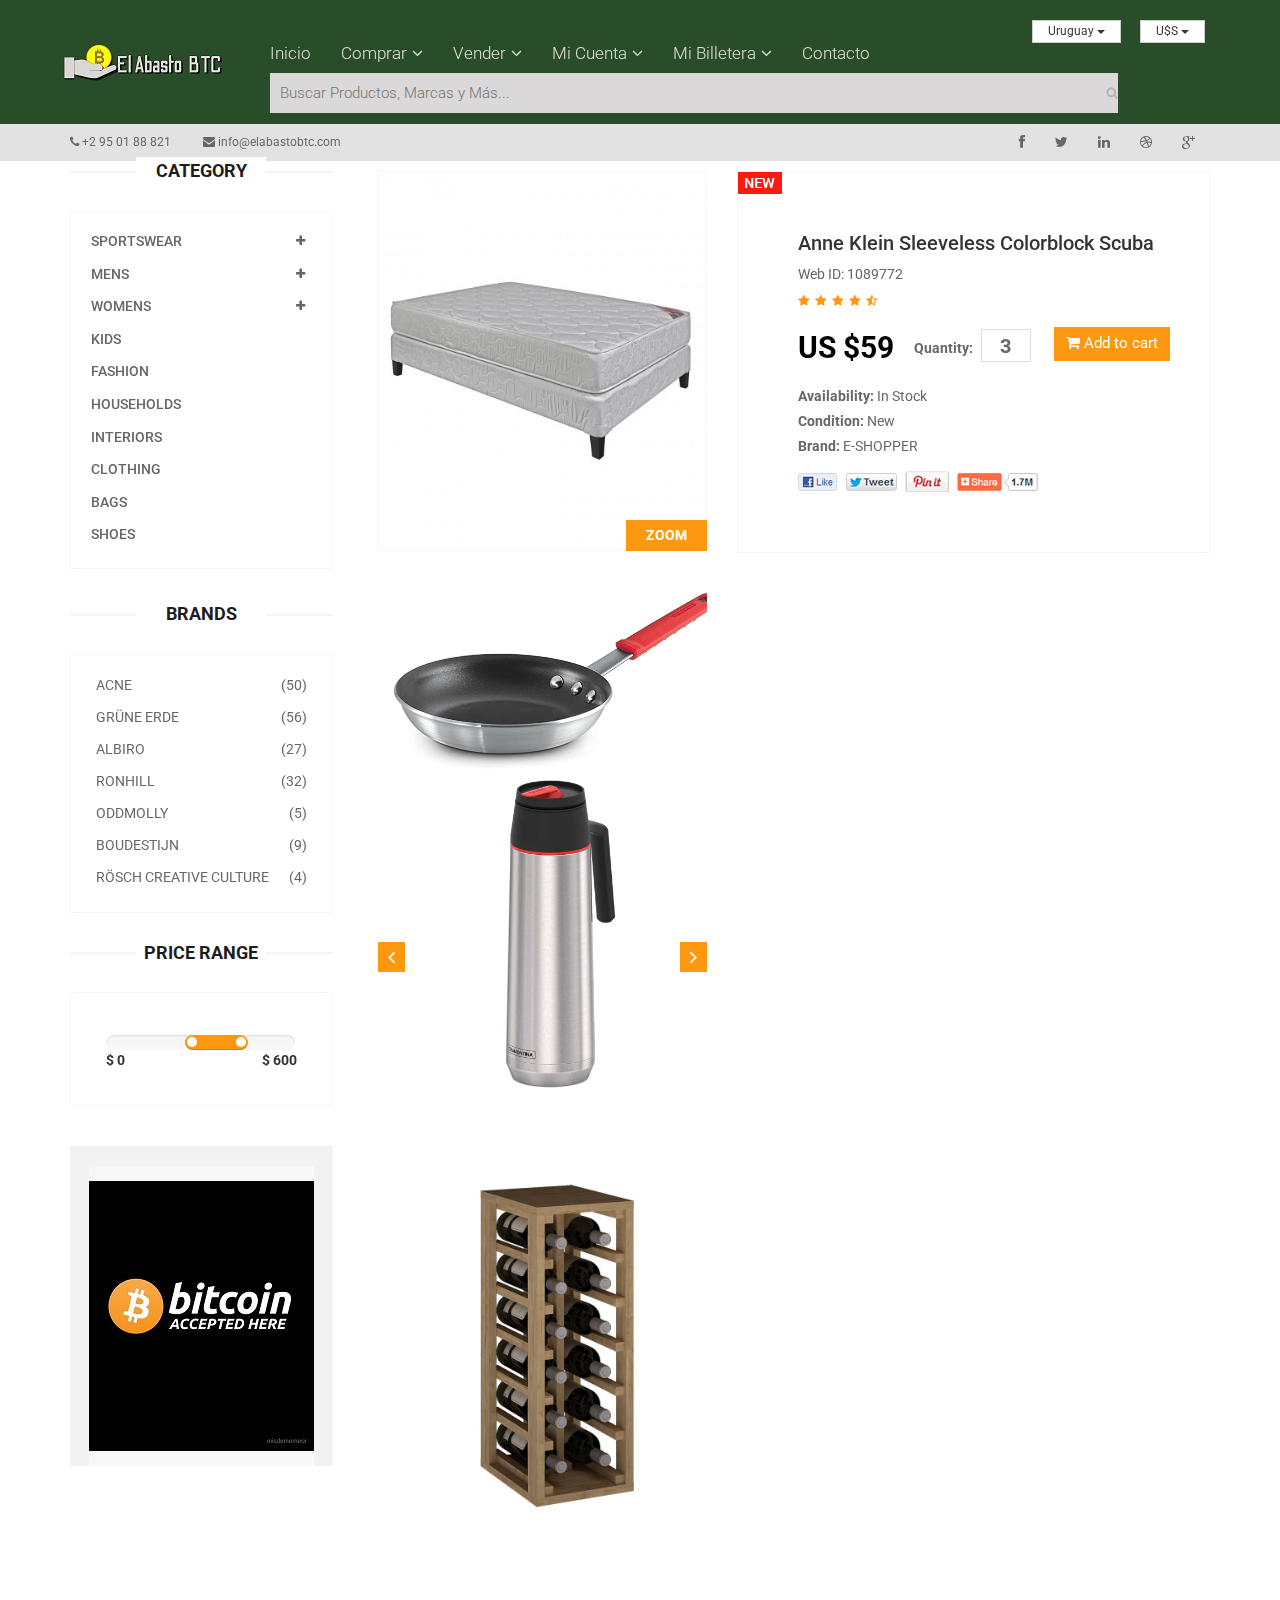
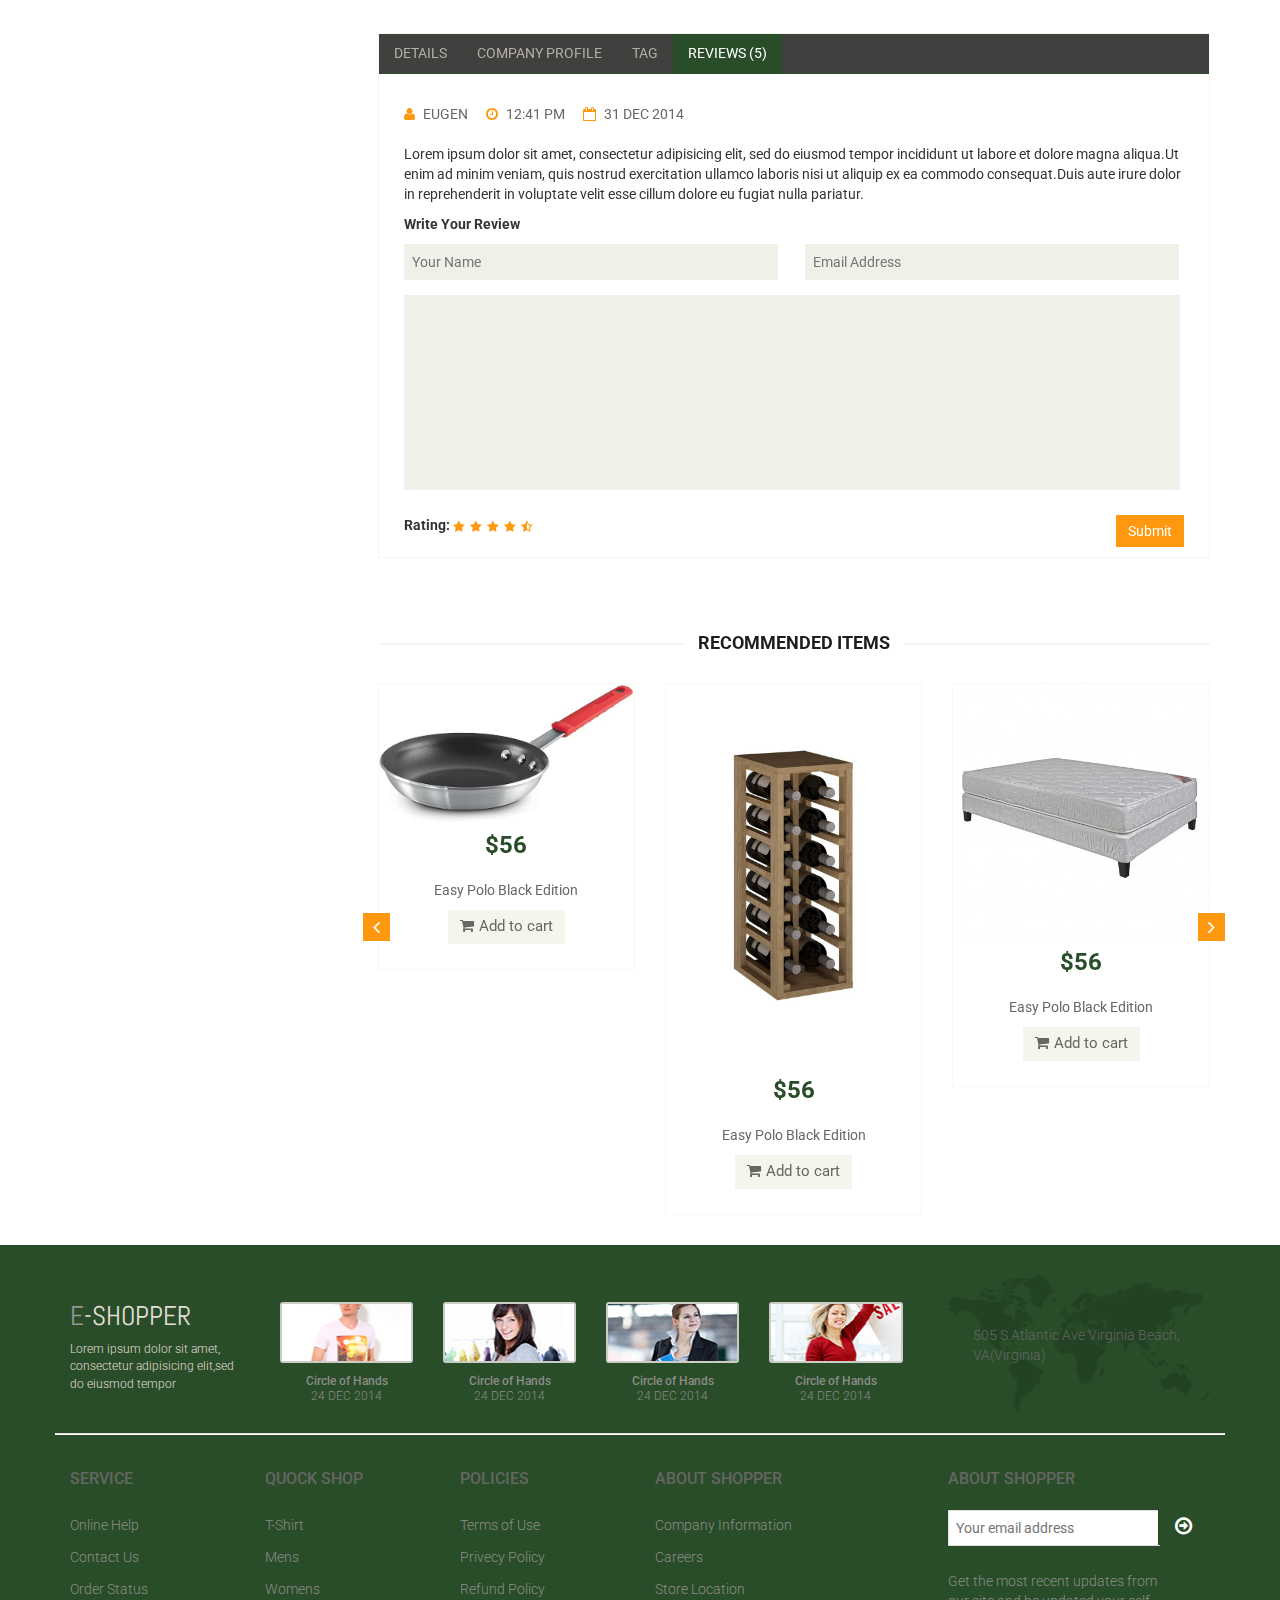
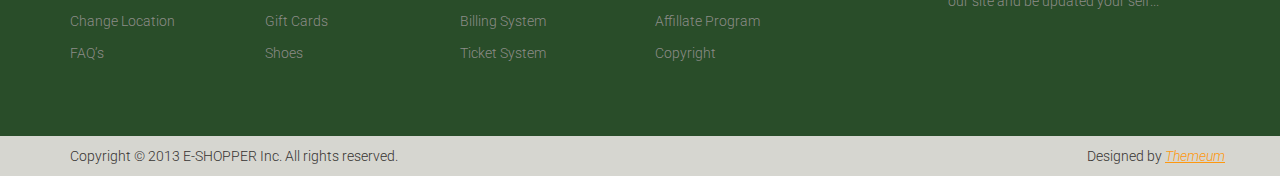
<file: product-details.html>
<!DOCTYPE html>
<html lang="en">
<head>
    <meta charset="utf-8">
    <meta name="viewport" content="width=device-width, initial-scale=1.0">
    <meta name="description" content="">
    <meta name="author" content="">
    <title>Product Details | E-Shopper</title>
    <link href="css/bootstrap.min.css" rel="stylesheet">
    <link href="css/font-awesome.min.css" rel="stylesheet">
    <link href="css/prettyPhoto.css" rel="stylesheet">
    <link href="css/price-range.css" rel="stylesheet">
    <link href="css/animate.css" rel="stylesheet">
	<link href="css/main.css" rel="stylesheet">
	<link href="css/responsive.css" rel="stylesheet">
    <!--[if lt IE 9]>
    <script src="js/html5shiv.js"></script>
    <script src="js/respond.min.js"></script>
    <![endif]-->       
    <link rel="shortcut icon" href="images/ico/favicon.ico">
    <link rel="apple-touch-icon-precomposed" sizes="144x144" href="images/ico/apple-touch-icon-144-precomposed.png">
    <link rel="apple-touch-icon-precomposed" sizes="114x114" href="images/ico/apple-touch-icon-114-precomposed.png">
    <link rel="apple-touch-icon-precomposed" sizes="72x72" href="images/ico/apple-touch-icon-72-precomposed.png">
    <link rel="apple-touch-icon-precomposed" href="images/ico/apple-touch-icon-57-precomposed.png">
</head><!--/head-->

<body>
	<header id="header"><!--header-->
		<div class="header-bottom"><!--header-bottom-->
			<div class="container">
				
				<div class="row">
					<div class="logo pull-left">
						<a href="index.html"><img src="images/home/logo.jpg" alt="" /></a>
					</div>
					
					<div class="btn-group pull-right clearfix">
						<div class="btn-group">
							<button type="button" class="btn btn-default dropdown-toggle usa" data-toggle="dropdown">
								Uruguay
								<span class="caret"></span>
							</button>
							<ul class="dropdown-menu">
								<li><a href="">Uruguay</a></li>
								<li><a href="">Argentina</a></li>
							</ul>
						</div>
						
						<div class="btn-group">
							<button type="button" class="btn btn-default dropdown-toggle usa" data-toggle="dropdown">
								U$S
								<span class="caret"></span>
							</button>
							<ul class="dropdown-menu">
								<li><a href="">U$S</a></li>
								<li><a href="">Bitcoin</a></li>
							</ul>
						</div>
					</div>

					<div class="col-sm-9">
						<div class="navbar-header">
							<button type="button" class="navbar-toggle" data-toggle="collapse" data-target=".navbar-collapse">
								<span class="sr-only">Toggle navigation</span>
								<span class="icon-bar"></span>
								<span class="icon-bar"></span>
								<span class="icon-bar"></span>
							</button>
						</div>
						<div class="mainmenu pull-left">
							<ul class="nav navbar-nav collapse navbar-collapse">
								<li><a href="index2.html" >Inicio</a></li>
								<li class="dropdown"><a href="#">Comprar<i class="fa fa-angle-down"></i></a>
                                    <ul role="menu" class="sub-menu">
                                        <li><a href="shop.html">Productos</a></li>
										<li><a href="product-details.html" class="active">Detalles</a></li> 
										<li><a href="checkout.html">Pagar</a></li>  
                                    </ul>
                                </li> 
								<li class="dropdown"><a href="#">Vender<i class="fa fa-angle-down"></i></a>
                                    <ul role="menu" class="sub-menu">
                                        <li><a href="blog.html">Mis Productos</a></li>
										<li><a href="blog-single.html">Nuevo Producto</a></li>
                                    </ul>
                                </li> 
								<li class="dropdown"><a href="#">Mi Cuenta<i class="fa fa-angle-down"></i></a>
                                    <ul role="menu" class="sub-menu">
                                        <li><a href="login.html">Entrar</a></li>
										<li><a href="cart.html">Mis Compras</a></li>
										<li><a href="cart.html">Favoritos</a></li>
										<li><a href="index.html">Salir</a></li>
                                    </ul>
                                </li> 
								<li class="dropdown"><a href="#">Mi Billetera<i class="fa fa-angle-down"></i></a>
                                    <ul role="menu" class="sub-menu">
                                        <li><a href="https://www.blockchain.com/">Recargar Bitcoins</a></li>
										<li><a href="https://localbitcoins.com/es/">Obtener Bitcoins</a></li>
                                    </ul>
                                </li> 
								<li><a href="contact-us.html">Contacto</a></li>
							</ul>
						</div>
						<div class="search_box">
							<input type="text" placeholder="Buscar Productos, Marcas y Más..." autofocus="autofocus"/>
							</div>
					</div>
				</div>
			</div>

		</div><!--/header-bottom-->

		<div class="header_top"><!--header_top-->
			<div class="container">
				<div class="row">
					<div class="col-sm-6">
						<div class="contactinfo">
							<ul class="nav nav-pills">
								<li><a href="#"><i class="fa fa-phone"></i> +2 95 01 88 821</a></li>
								<li><a href="#"><i class="fa fa-envelope"></i> info@elabastobtc.com</a></li>
							</ul>
						</div>
					</div>
					<div class="col-sm-6">
						<div class="social-icons pull-right">
							<ul class="nav navbar-nav">
								<li><a href="#"><i class="fa fa-facebook"></i></a></li>
								<li><a href="#"><i class="fa fa-twitter"></i></a></li>
								<li><a href="#"><i class="fa fa-linkedin"></i></a></li>
								<li><a href="#"><i class="fa fa-dribbble"></i></a></li>
								<li><a href="#"><i class="fa fa-google-plus"></i></a></li>
							</ul>
						</div>
					</div>

				</div>
			</div>
		</div><!--/header_top-->
	</header><!--/header-->
	
	<section>
		<div class="container">
			<div class="row">
				<div class="col-sm-3">
					<div class="left-sidebar">
						<h2>Category</h2>
						<div class="panel-group category-products" id="accordian"><!--category-productsr-->
							<div class="panel panel-default">
								<div class="panel-heading">
									<h4 class="panel-title">
										<a data-toggle="collapse" data-parent="#accordian" href="#sportswear">
											<span class="badge pull-right"><i class="fa fa-plus"></i></span>
											Sportswear
										</a>
									</h4>
								</div>
								<div id="sportswear" class="panel-collapse collapse">
									<div class="panel-body">
										<ul>
											<li><a href="">Nike </a></li>
											<li><a href="">Under Armour </a></li>
											<li><a href="">Adidas </a></li>
											<li><a href="">Puma</a></li>
											<li><a href="">ASICS </a></li>
										</ul>
									</div>
								</div>
							</div>
							<div class="panel panel-default">
								<div class="panel-heading">
									<h4 class="panel-title">
										<a data-toggle="collapse" data-parent="#accordian" href="#mens">
											<span class="badge pull-right"><i class="fa fa-plus"></i></span>
											Mens
										</a>
									</h4>
								</div>
								<div id="mens" class="panel-collapse collapse">
									<div class="panel-body">
										<ul>
											<li><a href="">Fendi</a></li>
											<li><a href="">Guess</a></li>
											<li><a href="">Valentino</a></li>
											<li><a href="">Dior</a></li>
											<li><a href="">Versace</a></li>
											<li><a href="">Armani</a></li>
											<li><a href="">Prada</a></li>
											<li><a href="">Dolce and Gabbana</a></li>
											<li><a href="">Chanel</a></li>
											<li><a href="">Gucci</a></li>
										</ul>
									</div>
								</div>
							</div>
							
							<div class="panel panel-default">
								<div class="panel-heading">
									<h4 class="panel-title">
										<a data-toggle="collapse" data-parent="#accordian" href="#womens">
											<span class="badge pull-right"><i class="fa fa-plus"></i></span>
											Womens
										</a>
									</h4>
								</div>
								<div id="womens" class="panel-collapse collapse">
									<div class="panel-body">
										<ul>
											<li><a href="">Fendi</a></li>
											<li><a href="">Guess</a></li>
											<li><a href="">Valentino</a></li>
											<li><a href="">Dior</a></li>
											<li><a href="">Versace</a></li>
										</ul>
									</div>
								</div>
							</div>
							<div class="panel panel-default">
								<div class="panel-heading">
									<h4 class="panel-title"><a href="#">Kids</a></h4>
								</div>
							</div>
							<div class="panel panel-default">
								<div class="panel-heading">
									<h4 class="panel-title"><a href="#">Fashion</a></h4>
								</div>
							</div>
							<div class="panel panel-default">
								<div class="panel-heading">
									<h4 class="panel-title"><a href="#">Households</a></h4>
								</div>
							</div>
							<div class="panel panel-default">
								<div class="panel-heading">
									<h4 class="panel-title"><a href="#">Interiors</a></h4>
								</div>
							</div>
							<div class="panel panel-default">
								<div class="panel-heading">
									<h4 class="panel-title"><a href="#">Clothing</a></h4>
								</div>
							</div>
							<div class="panel panel-default">
								<div class="panel-heading">
									<h4 class="panel-title"><a href="#">Bags</a></h4>
								</div>
							</div>
							<div class="panel panel-default">
								<div class="panel-heading">
									<h4 class="panel-title"><a href="#">Shoes</a></h4>
								</div>
							</div>
						</div><!--/category-products-->
					
						<div class="brands_products"><!--brands_products-->
							<h2>Brands</h2>
							<div class="brands-name">
								<ul class="nav nav-pills nav-stacked">
									<li><a href=""> <span class="pull-right">(50)</span>Acne</a></li>
									<li><a href=""> <span class="pull-right">(56)</span>Grüne Erde</a></li>
									<li><a href=""> <span class="pull-right">(27)</span>Albiro</a></li>
									<li><a href=""> <span class="pull-right">(32)</span>Ronhill</a></li>
									<li><a href=""> <span class="pull-right">(5)</span>Oddmolly</a></li>
									<li><a href=""> <span class="pull-right">(9)</span>Boudestijn</a></li>
									<li><a href=""> <span class="pull-right">(4)</span>Rösch creative culture</a></li>
								</ul>
							</div>
						</div><!--/brands_products-->
						
						<div class="price-range"><!--price-range-->
							<h2>Price Range</h2>
							<div class="well">
								 <input type="text" class="span2" value="" data-slider-min="0" data-slider-max="600" data-slider-step="5" data-slider-value="[250,450]" id="sl2" ><br />
								 <b>$ 0</b> <b class="pull-right">$ 600</b>
							</div>
						</div><!--/price-range-->
						
						<div class="shipping text-center"><!--shipping-->
							<img src="images/home/shipping.jpg" alt="" />
						</div><!--/shipping-->
						
					</div>
				</div>
				
				<div class="col-sm-9 padding-right">
					<div class="product-details"><!--product-details-->
						<div class="col-sm-5">
							<div class="view-product">
								<img src="images/product-details/1.jpg" alt="" />
								<h3>ZOOM</h3>
							</div>
							<div id="similar-product" class="carousel slide" data-ride="carousel">
								
								  <!-- Wrapper for slides -->
								    <div class="carousel-inner">
										<div class="item active">
										  <a href=""><img src="images/product-details/similar1.jpg" alt=""></a>
										  <a href=""><img src="images/product-details/similar2.jpg" alt=""></a>
										  <a href=""><img src="images/product-details/similar3.jpg" alt=""></a>
										</div>
										<div class="item">
										  <a href=""><img src="images/product-details/similar1.jpg" alt=""></a>
										  <a href=""><img src="images/product-details/similar2.jpg" alt=""></a>
										  <a href=""><img src="images/product-details/similar3.jpg" alt=""></a>
										</div>
										<div class="item">
										  <a href=""><img src="images/product-details/similar1.jpg" alt=""></a>
										  <a href=""><img src="images/product-details/similar2.jpg" alt=""></a>
										  <a href=""><img src="images/product-details/similar3.jpg" alt=""></a>
										</div>
										
									</div>

								  <!-- Controls -->
								  <a class="left item-control" href="#similar-product" data-slide="prev">
									<i class="fa fa-angle-left"></i>
								  </a>
								  <a class="right item-control" href="#similar-product" data-slide="next">
									<i class="fa fa-angle-right"></i>
								  </a>
							</div>

						</div>
						<div class="col-sm-7">
							<div class="product-information"><!--/product-information-->
								<img src="images/product-details/new.jpg" class="newarrival" alt="" />
								<h2>Anne Klein Sleeveless Colorblock Scuba</h2>
								<p>Web ID: 1089772</p>
								<img src="images/product-details/rating.png" alt="" />
								<span>
									<span>US $59</span>
									<label>Quantity:</label>
									<input type="text" value="3" />
									<button type="button" class="btn btn-fefault cart">
										<i class="fa fa-shopping-cart"></i>
										Add to cart
									</button>
								</span>
								<p><b>Availability:</b> In Stock</p>
								<p><b>Condition:</b> New</p>
								<p><b>Brand:</b> E-SHOPPER</p>
								<a href=""><img src="images/product-details/share.png" class="share img-responsive"  alt="" /></a>
							</div><!--/product-information-->
						</div>
					</div><!--/product-details-->
					
					<div class="category-tab shop-details-tab"><!--category-tab-->
						<div class="col-sm-12">
							<ul class="nav nav-tabs">
								<li><a href="#details" data-toggle="tab">Details</a></li>
								<li><a href="#companyprofile" data-toggle="tab">Company Profile</a></li>
								<li><a href="#tag" data-toggle="tab">Tag</a></li>
								<li class="active"><a href="#reviews" data-toggle="tab">Reviews (5)</a></li>
							</ul>
						</div>
						<div class="tab-content">
							<div class="tab-pane fade" id="details" >
								<div class="col-sm-3">
									<div class="product-image-wrapper">
										<div class="single-products">
											<div class="productinfo text-center">
												<img src="images/home/gallery1.jpg" alt="" />
												<h2>$56</h2>
												<p>Easy Polo Black Edition</p>
												<button type="button" class="btn btn-default add-to-cart"><i class="fa fa-shopping-cart"></i>Add to cart</button>
											</div>
										</div>
									</div>
								</div>
								<div class="col-sm-3">
									<div class="product-image-wrapper">
										<div class="single-products">
											<div class="productinfo text-center">
												<img src="images/home/gallery2.jpg" alt="" />
												<h2>$56</h2>
												<p>Easy Polo Black Edition</p>
												<button type="button" class="btn btn-default add-to-cart"><i class="fa fa-shopping-cart"></i>Add to cart</button>
											</div>
										</div>
									</div>
								</div>
								<div class="col-sm-3">
									<div class="product-image-wrapper">
										<div class="single-products">
											<div class="productinfo text-center">
												<img src="images/home/gallery3.jpg" alt="" />
												<h2>$56</h2>
												<p>Easy Polo Black Edition</p>
												<button type="button" class="btn btn-default add-to-cart"><i class="fa fa-shopping-cart"></i>Add to cart</button>
											</div>
										</div>
									</div>
								</div>
								<div class="col-sm-3">
									<div class="product-image-wrapper">
										<div class="single-products">
											<div class="productinfo text-center">
												<img src="images/home/gallery4.jpg" alt="" />
												<h2>$56</h2>
												<p>Easy Polo Black Edition</p>
												<button type="button" class="btn btn-default add-to-cart"><i class="fa fa-shopping-cart"></i>Add to cart</button>
											</div>
										</div>
									</div>
								</div>
							</div>
							
							<div class="tab-pane fade" id="companyprofile" >
								<div class="col-sm-3">
									<div class="product-image-wrapper">
										<div class="single-products">
											<div class="productinfo text-center">
												<img src="images/home/gallery1.jpg" alt="" />
												<h2>$56</h2>
												<p>Easy Polo Black Edition</p>
												<button type="button" class="btn btn-default add-to-cart"><i class="fa fa-shopping-cart"></i>Add to cart</button>
											</div>
										</div>
									</div>
								</div>
								<div class="col-sm-3">
									<div class="product-image-wrapper">
										<div class="single-products">
											<div class="productinfo text-center">
												<img src="images/home/gallery3.jpg" alt="" />
												<h2>$56</h2>
												<p>Easy Polo Black Edition</p>
												<button type="button" class="btn btn-default add-to-cart"><i class="fa fa-shopping-cart"></i>Add to cart</button>
											</div>
										</div>
									</div>
								</div>
								<div class="col-sm-3">
									<div class="product-image-wrapper">
										<div class="single-products">
											<div class="productinfo text-center">
												<img src="images/home/gallery2.jpg" alt="" />
												<h2>$56</h2>
												<p>Easy Polo Black Edition</p>
												<button type="button" class="btn btn-default add-to-cart"><i class="fa fa-shopping-cart"></i>Add to cart</button>
											</div>
										</div>
									</div>
								</div>
								<div class="col-sm-3">
									<div class="product-image-wrapper">
										<div class="single-products">
											<div class="productinfo text-center">
												<img src="images/home/gallery4.jpg" alt="" />
												<h2>$56</h2>
												<p>Easy Polo Black Edition</p>
												<button type="button" class="btn btn-default add-to-cart"><i class="fa fa-shopping-cart"></i>Add to cart</button>
											</div>
										</div>
									</div>
								</div>
							</div>
							
							<div class="tab-pane fade" id="tag" >
								<div class="col-sm-3">
									<div class="product-image-wrapper">
										<div class="single-products">
											<div class="productinfo text-center">
												<img src="images/home/gallery1.jpg" alt="" />
												<h2>$56</h2>
												<p>Easy Polo Black Edition</p>
												<button type="button" class="btn btn-default add-to-cart"><i class="fa fa-shopping-cart"></i>Add to cart</button>
											</div>
										</div>
									</div>
								</div>
								<div class="col-sm-3">
									<div class="product-image-wrapper">
										<div class="single-products">
											<div class="productinfo text-center">
												<img src="images/home/gallery2.jpg" alt="" />
												<h2>$56</h2>
												<p>Easy Polo Black Edition</p>
												<button type="button" class="btn btn-default add-to-cart"><i class="fa fa-shopping-cart"></i>Add to cart</button>
											</div>
										</div>
									</div>
								</div>
								<div class="col-sm-3">
									<div class="product-image-wrapper">
										<div class="single-products">
											<div class="productinfo text-center">
												<img src="images/home/gallery3.jpg" alt="" />
												<h2>$56</h2>
												<p>Easy Polo Black Edition</p>
												<button type="button" class="btn btn-default add-to-cart"><i class="fa fa-shopping-cart"></i>Add to cart</button>
											</div>
										</div>
									</div>
								</div>
								<div class="col-sm-3">
									<div class="product-image-wrapper">
										<div class="single-products">
											<div class="productinfo text-center">
												<img src="images/home/gallery4.jpg" alt="" />
												<h2>$56</h2>
												<p>Easy Polo Black Edition</p>
												<button type="button" class="btn btn-default add-to-cart"><i class="fa fa-shopping-cart"></i>Add to cart</button>
											</div>
										</div>
									</div>
								</div>
							</div>
							
							<div class="tab-pane fade active in" id="reviews" >
								<div class="col-sm-12">
									<ul>
										<li><a href=""><i class="fa fa-user"></i>EUGEN</a></li>
										<li><a href=""><i class="fa fa-clock-o"></i>12:41 PM</a></li>
										<li><a href=""><i class="fa fa-calendar-o"></i>31 DEC 2014</a></li>
									</ul>
									<p>Lorem ipsum dolor sit amet, consectetur adipisicing elit, sed do eiusmod tempor incididunt ut labore et dolore magna aliqua.Ut enim ad minim veniam, quis nostrud exercitation ullamco laboris nisi ut aliquip ex ea commodo consequat.Duis aute irure dolor in reprehenderit in voluptate velit esse cillum dolore eu fugiat nulla pariatur.</p>
									<p><b>Write Your Review</b></p>
									
									<form action="#">
										<span>
											<input type="text" placeholder="Your Name"/>
											<input type="email" placeholder="Email Address"/>
										</span>
										<textarea name="" ></textarea>
										<b>Rating: </b> <img src="images/product-details/rating.png" alt="" />
										<button type="button" class="btn btn-default pull-right">
											Submit
										</button>
									</form>
								</div>
							</div>
							
						</div>
					</div><!--/category-tab-->
					
					<div class="recommended_items"><!--recommended_items-->
						<h2 class="title text-center">recommended items</h2>
						
						<div id="recommended-item-carousel" class="carousel slide" data-ride="carousel">
							<div class="carousel-inner">
								<div class="item active">	
									<div class="col-sm-4">
										<div class="product-image-wrapper">
											<div class="single-products">
												<div class="productinfo text-center">
													<img src="images/home/recommend1.jpg" alt="" />
													<h2>$56</h2>
													<p>Easy Polo Black Edition</p>
													<button type="button" class="btn btn-default add-to-cart"><i class="fa fa-shopping-cart"></i>Add to cart</button>
												</div>
											</div>
										</div>
									</div>
									<div class="col-sm-4">
										<div class="product-image-wrapper">
											<div class="single-products">
												<div class="productinfo text-center">
													<img src="images/home/recommend2.jpg" alt="" />
													<h2>$56</h2>
													<p>Easy Polo Black Edition</p>
													<button type="button" class="btn btn-default add-to-cart"><i class="fa fa-shopping-cart"></i>Add to cart</button>
												</div>
											</div>
										</div>
									</div>
									<div class="col-sm-4">
										<div class="product-image-wrapper">
											<div class="single-products">
												<div class="productinfo text-center">
													<img src="images/home/recommend3.jpg" alt="" />
													<h2>$56</h2>
													<p>Easy Polo Black Edition</p>
													<button type="button" class="btn btn-default add-to-cart"><i class="fa fa-shopping-cart"></i>Add to cart</button>
												</div>
											</div>
										</div>
									</div>
								</div>
								<div class="item">	
									<div class="col-sm-4">
										<div class="product-image-wrapper">
											<div class="single-products">
												<div class="productinfo text-center">
													<img src="images/home/recommend1.jpg" alt="" />
													<h2>$56</h2>
													<p>Easy Polo Black Edition</p>
													<button type="button" class="btn btn-default add-to-cart"><i class="fa fa-shopping-cart"></i>Add to cart</button>
												</div>
											</div>
										</div>
									</div>
									<div class="col-sm-4">
										<div class="product-image-wrapper">
											<div class="single-products">
												<div class="productinfo text-center">
													<img src="images/home/recommend2.jpg" alt="" />
													<h2>$56</h2>
													<p>Easy Polo Black Edition</p>
													<button type="button" class="btn btn-default add-to-cart"><i class="fa fa-shopping-cart"></i>Add to cart</button>
												</div>
											</div>
										</div>
									</div>
									<div class="col-sm-4">
										<div class="product-image-wrapper">
											<div class="single-products">
												<div class="productinfo text-center">
													<img src="images/home/recommend3.jpg" alt="" />
													<h2>$56</h2>
													<p>Easy Polo Black Edition</p>
													<button type="button" class="btn btn-default add-to-cart"><i class="fa fa-shopping-cart"></i>Add to cart</button>
												</div>
											</div>
										</div>
									</div>
								</div>
							</div>
							 <a class="left recommended-item-control" href="#recommended-item-carousel" data-slide="prev">
								<i class="fa fa-angle-left"></i>
							  </a>
							  <a class="right recommended-item-control" href="#recommended-item-carousel" data-slide="next">
								<i class="fa fa-angle-right"></i>
							  </a>			
						</div>
					</div><!--/recommended_items-->
					
				</div>
			</div>
		</div>
	</section>
	
	<footer id="footer"><!--Footer-->
		<div class="footer-top">
			<div class="container">
				<div class="row">
					<div class="col-sm-2">
						<div class="companyinfo">
							<h2><span>e</span>-shopper</h2>
							<p>Lorem ipsum dolor sit amet, consectetur adipisicing elit,sed do eiusmod tempor</p>
						</div>
					</div>
					<div class="col-sm-7">
						<div class="col-sm-3">
							<div class="video-gallery text-center">
								<a href="#">
									<div class="iframe-img">
										<img src="images/home/iframe1.png" alt="" />
									</div>
									<div class="overlay-icon">
										<i class="fa fa-play-circle-o"></i>
									</div>
								</a>
								<p>Circle of Hands</p>
								<h2>24 DEC 2014</h2>
							</div>
						</div>
						
						<div class="col-sm-3">
							<div class="video-gallery text-center">
								<a href="#">
									<div class="iframe-img">
										<img src="images/home/iframe2.png" alt="" />
									</div>
									<div class="overlay-icon">
										<i class="fa fa-play-circle-o"></i>
									</div>
								</a>
								<p>Circle of Hands</p>
								<h2>24 DEC 2014</h2>
							</div>
						</div>
						
						<div class="col-sm-3">
							<div class="video-gallery text-center">
								<a href="#">
									<div class="iframe-img">
										<img src="images/home/iframe3.png" alt="" />
									</div>
									<div class="overlay-icon">
										<i class="fa fa-play-circle-o"></i>
									</div>
								</a>
								<p>Circle of Hands</p>
								<h2>24 DEC 2014</h2>
							</div>
						</div>
						
						<div class="col-sm-3">
							<div class="video-gallery text-center">
								<a href="#">
									<div class="iframe-img">
										<img src="images/home/iframe4.png" alt="" />
									</div>
									<div class="overlay-icon">
										<i class="fa fa-play-circle-o"></i>
									</div>
								</a>
								<p>Circle of Hands</p>
								<h2>24 DEC 2014</h2>
							</div>
						</div>
					</div>
					<div class="col-sm-3">
						<div class="address">
							<img src="images/home/map.png" alt="" />
							<p>505 S Atlantic Ave Virginia Beach, VA(Virginia)</p>
						</div>
					</div>
				</div>
			</div>
		</div>
		
		<div class="footer-widget">
			<div class="container">
				<div class="row">
					<div class="col-sm-2">
						<div class="single-widget">
							<h2>Service</h2>
							<ul class="nav nav-pills nav-stacked">
								<li><a href="">Online Help</a></li>
								<li><a href="">Contact Us</a></li>
								<li><a href="">Order Status</a></li>
								<li><a href="">Change Location</a></li>
								<li><a href="">FAQ’s</a></li>
							</ul>
						</div>
					</div>
					<div class="col-sm-2">
						<div class="single-widget">
							<h2>Quock Shop</h2>
							<ul class="nav nav-pills nav-stacked">
								<li><a href="">T-Shirt</a></li>
								<li><a href="">Mens</a></li>
								<li><a href="">Womens</a></li>
								<li><a href="">Gift Cards</a></li>
								<li><a href="">Shoes</a></li>
							</ul>
						</div>
					</div>
					<div class="col-sm-2">
						<div class="single-widget">
							<h2>Policies</h2>
							<ul class="nav nav-pills nav-stacked">
								<li><a href="">Terms of Use</a></li>
								<li><a href="">Privecy Policy</a></li>
								<li><a href="">Refund Policy</a></li>
								<li><a href="">Billing System</a></li>
								<li><a href="">Ticket System</a></li>
							</ul>
						</div>
					</div>
					<div class="col-sm-2">
						<div class="single-widget">
							<h2>About Shopper</h2>
							<ul class="nav nav-pills nav-stacked">
								<li><a href="">Company Information</a></li>
								<li><a href="">Careers</a></li>
								<li><a href="">Store Location</a></li>
								<li><a href="">Affillate Program</a></li>
								<li><a href="">Copyright</a></li>
							</ul>
						</div>
					</div>
					<div class="col-sm-3 col-sm-offset-1">
						<div class="single-widget">
							<h2>About Shopper</h2>
							<form action="#" class="searchform">
								<input type="text" placeholder="Your email address" />
								<button type="submit" class="btn btn-default"><i class="fa fa-arrow-circle-o-right"></i></button>
								<p>Get the most recent updates from <br />our site and be updated your self...</p>
							</form>
						</div>
					</div>
					
				</div>
			</div>
		</div>
		
		<div class="footer-bottom">
			<div class="container">
				<div class="row">
					<p class="pull-left">Copyright © 2013 E-SHOPPER Inc. All rights reserved.</p>
					<p class="pull-right">Designed by <span><a target="_blank" href="http://www.themeum.com">Themeum</a></span></p>
				</div>
			</div>
		</div>
		
	</footer><!--/Footer-->
	

  
    <script src="js/jquery.js"></script>
	<script src="js/price-range.js"></script>
    <script src="js/jquery.scrollUp.min.js"></script>
	<script src="js/bootstrap.min.js"></script>
    <script src="js/jquery.prettyPhoto.js"></script>
    <script src="js/main.js"></script>
</body>
</html>
</file>
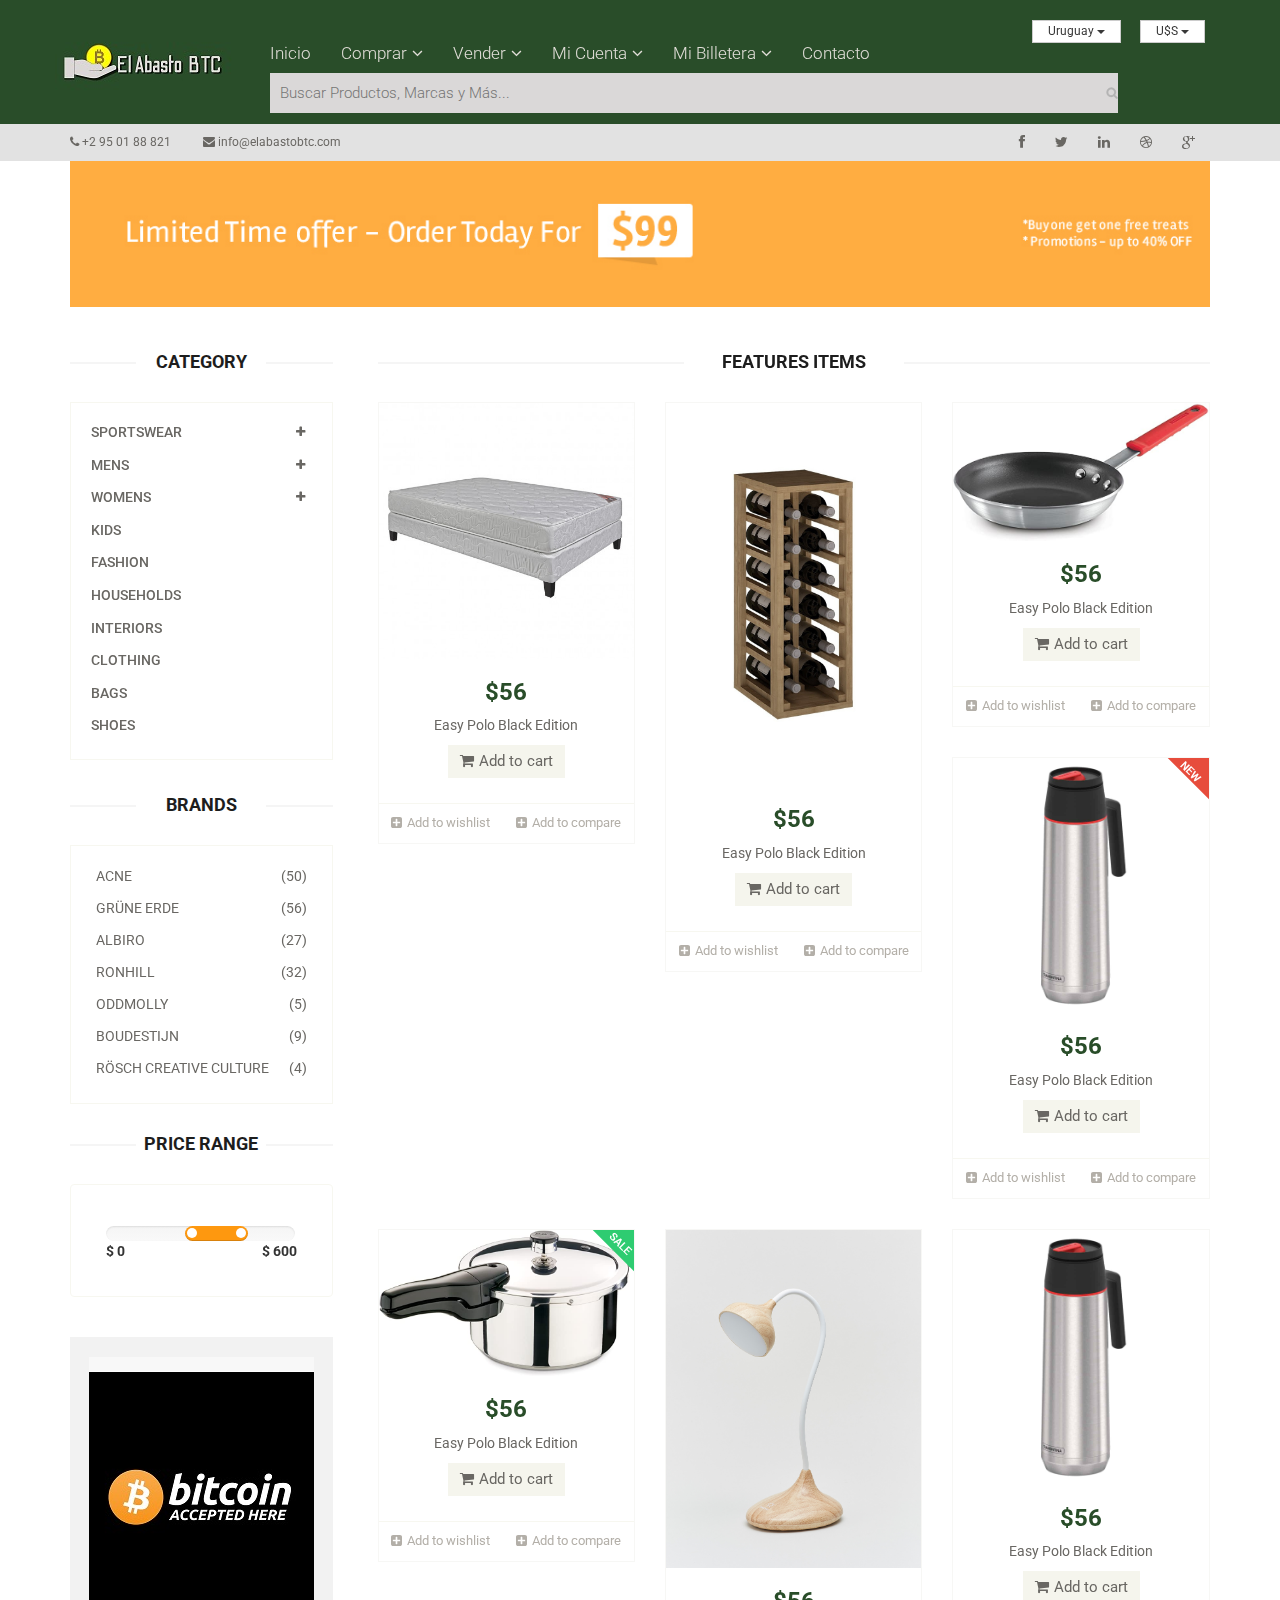
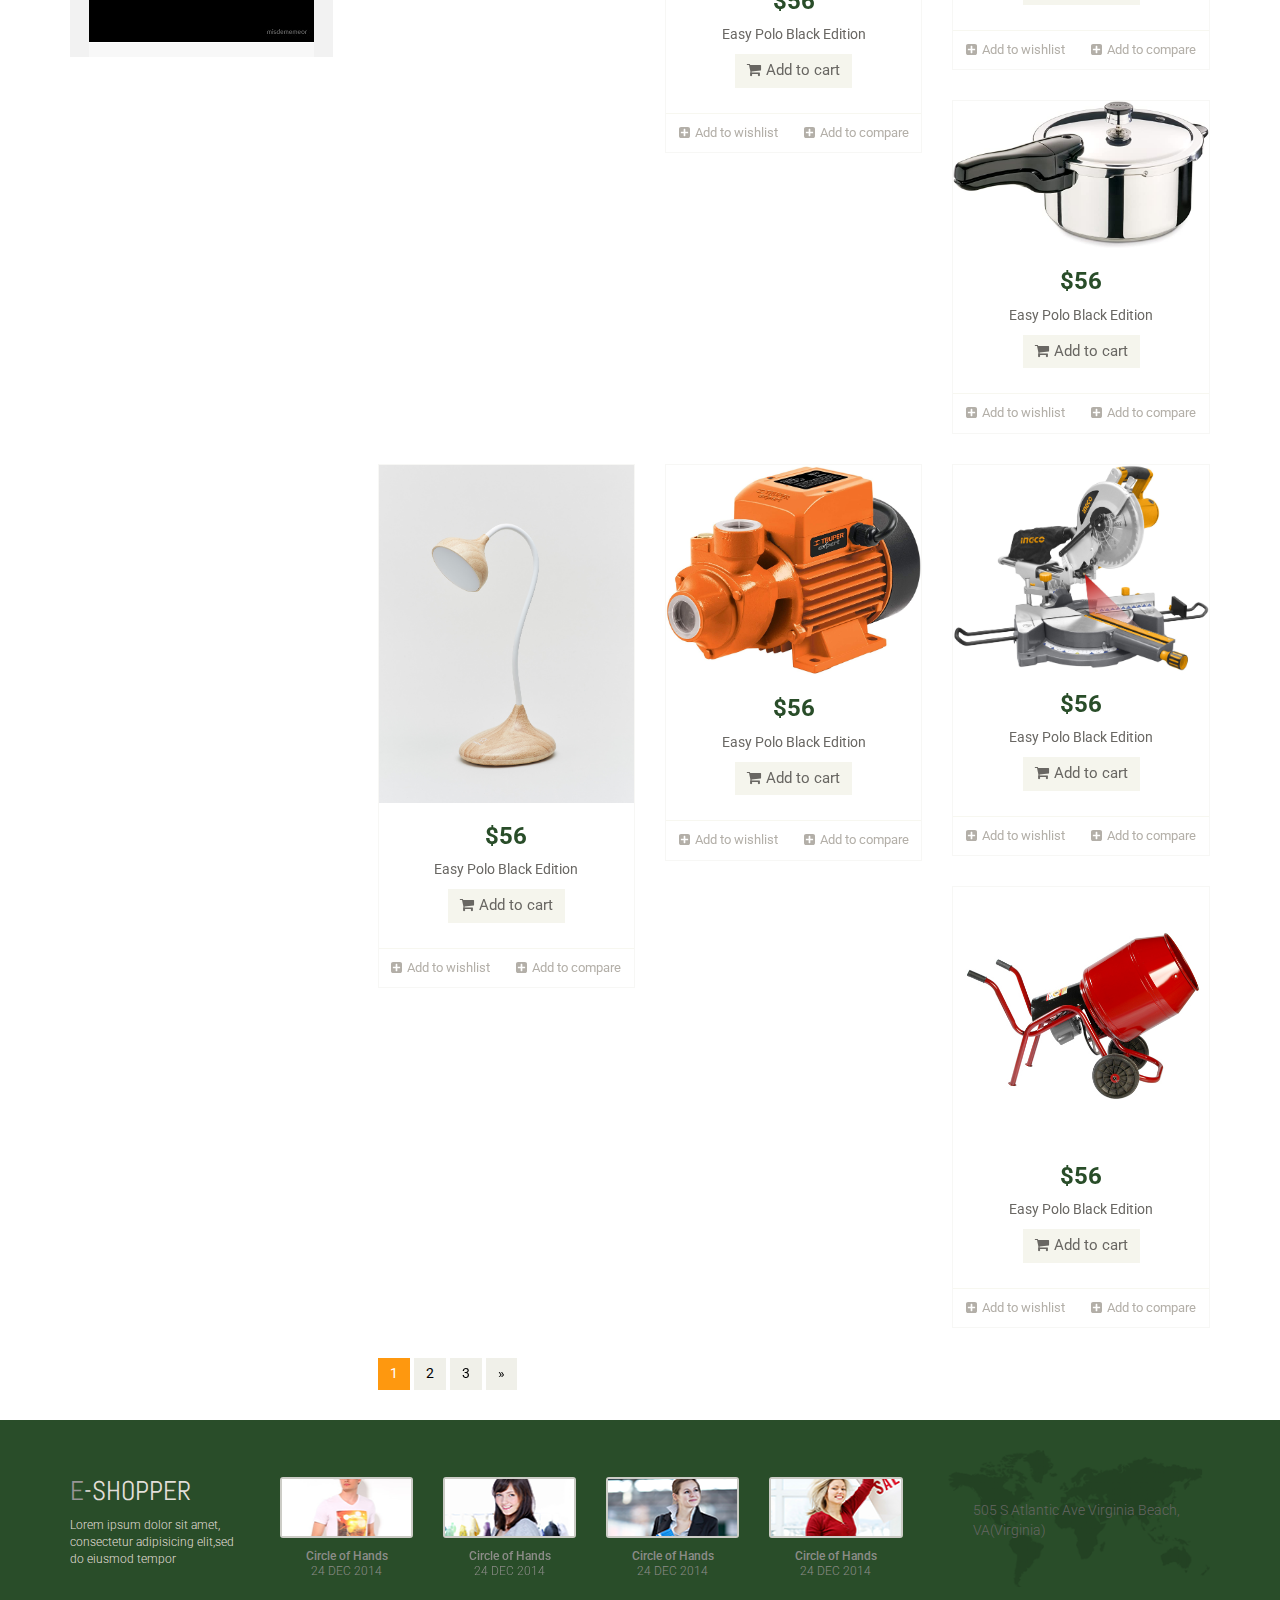
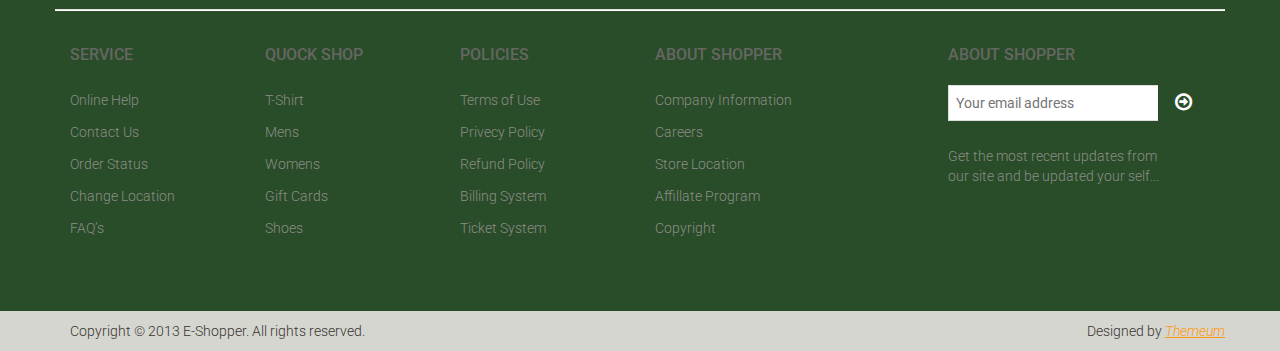
<file: shop.html>
<!DOCTYPE html>
<html lang="en">
<head>
    <meta charset="utf-8">
    <meta name="viewport" content="width=device-width, initial-scale=1.0">
    <meta name="description" content="">
    <meta name="author" content="">
    <title>Shop | E-Shopper</title>
    <link href="css/bootstrap.min.css" rel="stylesheet">
    <link href="css/font-awesome.min.css" rel="stylesheet">
    <link href="css/prettyPhoto.css" rel="stylesheet">
    <link href="css/price-range.css" rel="stylesheet">
    <link href="css/animate.css" rel="stylesheet">
	<link href="css/main.css" rel="stylesheet">
	<link href="css/responsive.css" rel="stylesheet">
    <!--[if lt IE 9]>
    <script src="js/html5shiv.js"></script>
    <script src="js/respond.min.js"></script>
    <![endif]-->       
    <link rel="shortcut icon" href="images/ico/favicon.ico">
    <link rel="apple-touch-icon-precomposed" sizes="144x144" href="images/ico/apple-touch-icon-144-precomposed.png">
    <link rel="apple-touch-icon-precomposed" sizes="114x114" href="images/ico/apple-touch-icon-114-precomposed.png">
    <link rel="apple-touch-icon-precomposed" sizes="72x72" href="images/ico/apple-touch-icon-72-precomposed.png">
    <link rel="apple-touch-icon-precomposed" href="images/ico/apple-touch-icon-57-precomposed.png">
</head><!--/head-->

<body>
	<header id="header"><!--header-->
		<div class="header-bottom"><!--header-bottom-->
			<div class="container">
				
				<div class="row">
					<div class="logo pull-left">
						<a href="index.html"><img src="images/home/logo.jpg" alt="" /></a>
					</div>
					
					<div class="btn-group pull-right clearfix">
						<div class="btn-group">
							<button type="button" class="btn btn-default dropdown-toggle usa" data-toggle="dropdown">
								Uruguay
								<span class="caret"></span>
							</button>
							<ul class="dropdown-menu">
								<li><a href="">Uruguay</a></li>
								<li><a href="">Argentina</a></li>
							</ul>
						</div>
						
						<div class="btn-group">
							<button type="button" class="btn btn-default dropdown-toggle usa" data-toggle="dropdown">
								U$S
								<span class="caret"></span>
							</button>
							<ul class="dropdown-menu">
								<li><a href="">U$S</a></li>
								<li><a href="">Bitcoin</a></li>
							</ul>
						</div>
					</div>

					<div class="col-sm-9">
						<div class="navbar-header">
							<button type="button" class="navbar-toggle" data-toggle="collapse" data-target=".navbar-collapse">
								<span class="sr-only">Toggle navigation</span>
								<span class="icon-bar"></span>
								<span class="icon-bar"></span>
								<span class="icon-bar"></span>
							</button>
						</div>
						<div class="mainmenu pull-left">
							<ul class="nav navbar-nav collapse navbar-collapse">
								<li><a href="index2.html" >Inicio</a></li>
								<li class="dropdown"><a href="#">Comprar<i class="fa fa-angle-down"></i></a>
                                    <ul role="menu" class="sub-menu">
                                        <li><a href="shop.html" class="active">Productos</a></li>
										<li><a href="product-details.html">Detalles</a></li> 
										<li><a href="checkout.html">Pagar</a></li>  
                                    </ul>
                                </li> 
								<li class="dropdown"><a href="#">Vender<i class="fa fa-angle-down"></i></a>
                                    <ul role="menu" class="sub-menu">
                                        <li><a href="blog.html">Mis Productos</a></li>
										<li><a href="blog-single.html">Nuevo Producto</a></li>
                                    </ul>
                                </li> 
								<li class="dropdown"><a href="#">Mi Cuenta<i class="fa fa-angle-down"></i></a>
                                    <ul role="menu" class="sub-menu">
                                        <li><a href="login.html">Entrar</a></li>
										<li><a href="cart.html">Mis Compras</a></li>
										<li><a href="cart.html">Favoritos</a></li>
										<li><a href="index.html">Salir</a></li>
                                    </ul>
                                </li> 
								<li class="dropdown"><a href="#">Mi Billetera<i class="fa fa-angle-down"></i></a>
                                    <ul role="menu" class="sub-menu">
                                        <li><a href="https://www.blockchain.com/">Recargar Bitcoins</a></li>
										<li><a href="https://localbitcoins.com/es/">Obtener Bitcoins</a></li>
                                    </ul>
                                </li> 
								<li><a href="contact-us.html">Contacto</a></li>
							</ul>
						</div>
						<div class="search_box">
							<input type="text" placeholder="Buscar Productos, Marcas y Más..." autofocus="autofocus"/>
							</div>
					</div>
				</div>
			</div>

		</div><!--/header-bottom-->

		<div class="header_top"><!--header_top-->
			<div class="container">
				<div class="row">
					<div class="col-sm-6">
						<div class="contactinfo">
							<ul class="nav nav-pills">
								<li><a href="#"><i class="fa fa-phone"></i> +2 95 01 88 821</a></li>
								<li><a href="#"><i class="fa fa-envelope"></i> info@elabastobtc.com</a></li>
							</ul>
						</div>
					</div>
					<div class="col-sm-6">
						<div class="social-icons pull-right">
							<ul class="nav navbar-nav">
								<li><a href="#"><i class="fa fa-facebook"></i></a></li>
								<li><a href="#"><i class="fa fa-twitter"></i></a></li>
								<li><a href="#"><i class="fa fa-linkedin"></i></a></li>
								<li><a href="#"><i class="fa fa-dribbble"></i></a></li>
								<li><a href="#"><i class="fa fa-google-plus"></i></a></li>
							</ul>
						</div>
					</div>

				</div>
			</div>
		</div><!--/header_top-->
	</header><!--/header-->
	
	<section id="advertisement">
		<div class="container">
			<img src="images/shop/advertisement.jpg" alt="" />
		</div>
	</section>
	
	<section>
		<div class="container">
			<div class="row">
				<div class="col-sm-3">
					<div class="left-sidebar">
						<h2>Category</h2>
						<div class="panel-group category-products" id="accordian"><!--category-productsr-->
							<div class="panel panel-default">
								<div class="panel-heading">
									<h4 class="panel-title">
										<a data-toggle="collapse" data-parent="#accordian" href="#sportswear">
											<span class="badge pull-right"><i class="fa fa-plus"></i></span>
											Sportswear
										</a>
									</h4>
								</div>
								<div id="sportswear" class="panel-collapse collapse">
									<div class="panel-body">
										<ul>
											<li><a href="">Nike </a></li>
											<li><a href="">Under Armour </a></li>
											<li><a href="">Adidas </a></li>
											<li><a href="">Puma</a></li>
											<li><a href="">ASICS </a></li>
										</ul>
									</div>
								</div>
							</div>
							<div class="panel panel-default">
								<div class="panel-heading">
									<h4 class="panel-title">
										<a data-toggle="collapse" data-parent="#accordian" href="#mens">
											<span class="badge pull-right"><i class="fa fa-plus"></i></span>
											Mens
										</a>
									</h4>
								</div>
								<div id="mens" class="panel-collapse collapse">
									<div class="panel-body">
										<ul>
											<li><a href="">Fendi</a></li>
											<li><a href="">Guess</a></li>
											<li><a href="">Valentino</a></li>
											<li><a href="">Dior</a></li>
											<li><a href="">Versace</a></li>
											<li><a href="">Armani</a></li>
											<li><a href="">Prada</a></li>
											<li><a href="">Dolce and Gabbana</a></li>
											<li><a href="">Chanel</a></li>
											<li><a href="">Gucci</a></li>
										</ul>
									</div>
								</div>
							</div>
							
							<div class="panel panel-default">
								<div class="panel-heading">
									<h4 class="panel-title">
										<a data-toggle="collapse" data-parent="#accordian" href="#womens">
											<span class="badge pull-right"><i class="fa fa-plus"></i></span>
											Womens
										</a>
									</h4>
								</div>
								<div id="womens" class="panel-collapse collapse">
									<div class="panel-body">
										<ul>
											<li><a href="">Fendi</a></li>
											<li><a href="">Guess</a></li>
											<li><a href="">Valentino</a></li>
											<li><a href="">Dior</a></li>
											<li><a href="">Versace</a></li>
										</ul>
									</div>
								</div>
							</div>
							<div class="panel panel-default">
								<div class="panel-heading">
									<h4 class="panel-title"><a href="#">Kids</a></h4>
								</div>
							</div>
							<div class="panel panel-default">
								<div class="panel-heading">
									<h4 class="panel-title"><a href="#">Fashion</a></h4>
								</div>
							</div>
							<div class="panel panel-default">
								<div class="panel-heading">
									<h4 class="panel-title"><a href="#">Households</a></h4>
								</div>
							</div>
							<div class="panel panel-default">
								<div class="panel-heading">
									<h4 class="panel-title"><a href="#">Interiors</a></h4>
								</div>
							</div>
							<div class="panel panel-default">
								<div class="panel-heading">
									<h4 class="panel-title"><a href="#">Clothing</a></h4>
								</div>
							</div>
							<div class="panel panel-default">
								<div class="panel-heading">
									<h4 class="panel-title"><a href="#">Bags</a></h4>
								</div>
							</div>
							<div class="panel panel-default">
								<div class="panel-heading">
									<h4 class="panel-title"><a href="#">Shoes</a></h4>
								</div>
							</div>
						</div><!--/category-productsr-->
					
						<div class="brands_products"><!--brands_products-->
							<h2>Brands</h2>
							<div class="brands-name">
								<ul class="nav nav-pills nav-stacked">
									<li><a href=""> <span class="pull-right">(50)</span>Acne</a></li>
									<li><a href=""> <span class="pull-right">(56)</span>Grüne Erde</a></li>
									<li><a href=""> <span class="pull-right">(27)</span>Albiro</a></li>
									<li><a href=""> <span class="pull-right">(32)</span>Ronhill</a></li>
									<li><a href=""> <span class="pull-right">(5)</span>Oddmolly</a></li>
									<li><a href=""> <span class="pull-right">(9)</span>Boudestijn</a></li>
									<li><a href=""> <span class="pull-right">(4)</span>Rösch creative culture</a></li>
								</ul>
							</div>
						</div><!--/brands_products-->
						
						<div class="price-range"><!--price-range-->
							<h2>Price Range</h2>
							<div class="well">
								 <input type="text" class="span2" value="" data-slider-min="0" data-slider-max="600" data-slider-step="5" data-slider-value="[250,450]" id="sl2" ><br />
								 <b>$ 0</b> <b class="pull-right">$ 600</b>
							</div>
						</div><!--/price-range-->
						
						<div class="shipping text-center"><!--shipping-->
							<img src="images/home/shipping.jpg" alt="" />
						</div><!--/shipping-->
						
					</div>
				</div>
				
				<div class="col-sm-9 padding-right">
					<div class="features_items"><!--features_items-->
						<h2 class="title text-center">Features Items</h2>
						<div class="col-sm-4">
							<div class="product-image-wrapper">
								<div class="single-products">
									<div class="productinfo text-center">
										<img src="images/shop/product12.jpg" alt="" />
										<h2>$56</h2>
										<p>Easy Polo Black Edition</p>
										<a href="#" class="btn btn-default add-to-cart"><i class="fa fa-shopping-cart"></i>Add to cart</a>
									</div>
									<div class="product-overlay">
										<div class="overlay-content">
											<h2>$56</h2>
											<p>Easy Polo Black Edition</p>
											<a href="#" class="btn btn-default add-to-cart"><i class="fa fa-shopping-cart"></i>Add to cart</a>
										</div>
									</div>
								</div>
								<div class="choose">
									<ul class="nav nav-pills nav-justified">
										<li><a href=""><i class="fa fa-plus-square"></i>Add to wishlist</a></li>
										<li><a href=""><i class="fa fa-plus-square"></i>Add to compare</a></li>
									</ul>
								</div>
							</div>
						</div>
						<div class="col-sm-4">
							<div class="product-image-wrapper">
								<div class="single-products">
									<div class="productinfo text-center">
										<img src="images/shop/product11.jpg" alt="" />
										<h2>$56</h2>
										<p>Easy Polo Black Edition</p>
										<a href="#" class="btn btn-default add-to-cart"><i class="fa fa-shopping-cart"></i>Add to cart</a>
									</div>
									<div class="product-overlay">
										<div class="overlay-content">
											<h2>$56</h2>
											<p>Easy Polo Black Edition</p>
											<a href="#" class="btn btn-default add-to-cart"><i class="fa fa-shopping-cart"></i>Add to cart</a>
										</div>
									</div>
								</div>
								<div class="choose">
									<ul class="nav nav-pills nav-justified">
										<li><a href=""><i class="fa fa-plus-square"></i>Add to wishlist</a></li>
										<li><a href=""><i class="fa fa-plus-square"></i>Add to compare</a></li>
									</ul>
								</div>
							</div>
						</div>
						<div class="col-sm-4">
							<div class="product-image-wrapper">
								<div class="single-products">
									<div class="productinfo text-center">
										<img src="images/shop/product10.jpg" alt="" />
										<h2>$56</h2>
										<p>Easy Polo Black Edition</p>
										<a href="#" class="btn btn-default add-to-cart"><i class="fa fa-shopping-cart"></i>Add to cart</a>
									</div>
									<div class="product-overlay">
										<div class="overlay-content">
											<h2>$56</h2>
											<p>Easy Polo Black Edition</p>
											<a href="#" class="btn btn-default add-to-cart"><i class="fa fa-shopping-cart"></i>Add to cart</a>
										</div>
									</div>
								</div>
								<div class="choose">
									<ul class="nav nav-pills nav-justified">
										<li><a href=""><i class="fa fa-plus-square"></i>Add to wishlist</a></li>
										<li><a href=""><i class="fa fa-plus-square"></i>Add to compare</a></li>
									</ul>
								</div>
							</div>
						</div>
						<div class="col-sm-4">
							<div class="product-image-wrapper">
								<div class="single-products">
									<div class="productinfo text-center">
										<img src="images/shop/product9.jpg" alt="" />
										<h2>$56</h2>
										<p>Easy Polo Black Edition</p>
										<a href="#" class="btn btn-default add-to-cart"><i class="fa fa-shopping-cart"></i>Add to cart</a>
									</div>
									<div class="product-overlay">
										<div class="overlay-content">
											<h2>$56</h2>
											<p>Easy Polo Black Edition</p>
											<a href="#" class="btn btn-default add-to-cart"><i class="fa fa-shopping-cart"></i>Add to cart</a>
										</div>
									</div>
									<img src="images/home/new.png" class="new" alt="" />
								</div>
								<div class="choose">
									<ul class="nav nav-pills nav-justified">
										<li><a href=""><i class="fa fa-plus-square"></i>Add to wishlist</a></li>
										<li><a href=""><i class="fa fa-plus-square"></i>Add to compare</a></li>
									</ul>
								</div>
							</div>
						</div>
						<div class="col-sm-4">
							<div class="product-image-wrapper">
								<div class="single-products">
									<div class="productinfo text-center">
										<img src="images/shop/product8.jpg" alt="" />
										<h2>$56</h2>
										<p>Easy Polo Black Edition</p>
										<a href="#" class="btn btn-default add-to-cart"><i class="fa fa-shopping-cart"></i>Add to cart</a>
									</div>
									<div class="product-overlay">
										<div class="overlay-content">
											<h2>$56</h2>
											<p>Easy Polo Black Edition</p>
											<a href="#" class="btn btn-default add-to-cart"><i class="fa fa-shopping-cart"></i>Add to cart</a>
										</div>
									</div>
									<img src="images/home/sale.png" class="new" alt="" />
								</div>
								<div class="choose">
									<ul class="nav nav-pills nav-justified">
										<li><a href=""><i class="fa fa-plus-square"></i>Add to wishlist</a></li>
										<li><a href=""><i class="fa fa-plus-square"></i>Add to compare</a></li>
									</ul>
								</div>
							</div>
						</div>
						<div class="col-sm-4">
							<div class="product-image-wrapper">
								<div class="single-products">
									<div class="productinfo text-center">
										<img src="images/shop/product7.jpg" alt="" />
										<h2>$56</h2>
										<p>Easy Polo Black Edition</p>
										<a href="#" class="btn btn-default add-to-cart"><i class="fa fa-shopping-cart"></i>Add to cart</a>
									</div>
									<div class="product-overlay">
										<div class="overlay-content">
											<h2>$56</h2>
											<p>Easy Polo Black Edition</p>
											<a href="#" class="btn btn-default add-to-cart"><i class="fa fa-shopping-cart"></i>Add to cart</a>
										</div>
									</div>
								</div>
								<div class="choose">
									<ul class="nav nav-pills nav-justified">
										<li><a href=""><i class="fa fa-plus-square"></i>Add to wishlist</a></li>
										<li><a href=""><i class="fa fa-plus-square"></i>Add to compare</a></li>
									</ul>
								</div>
							</div>
						</div>
						
						<div class="col-sm-4">
							<div class="product-image-wrapper">
								<div class="single-products">
									<div class="productinfo text-center">
										<img src="images/home/product6.jpg" alt="" />
										<h2>$56</h2>
										<p>Easy Polo Black Edition</p>
										<a href="#" class="btn btn-default add-to-cart"><i class="fa fa-shopping-cart"></i>Add to cart</a>
									</div>
									<div class="product-overlay">
										<div class="overlay-content">
											<h2>$56</h2>
											<p>Easy Polo Black Edition</p>
											<a href="#" class="btn btn-default add-to-cart"><i class="fa fa-shopping-cart"></i>Add to cart</a>
										</div>
									</div>
								</div>
								<div class="choose">
									<ul class="nav nav-pills nav-justified">
										<li><a href=""><i class="fa fa-plus-square"></i>Add to wishlist</a></li>
										<li><a href=""><i class="fa fa-plus-square"></i>Add to compare</a></li>
									</ul>
								</div>
							</div>
						</div>
						
						<div class="col-sm-4">
							<div class="product-image-wrapper">
								<div class="single-products">
									<div class="productinfo text-center">
										<img src="images/home/product5.jpg" alt="" />
										<h2>$56</h2>
										<p>Easy Polo Black Edition</p>
										<a href="#" class="btn btn-default add-to-cart"><i class="fa fa-shopping-cart"></i>Add to cart</a>
									</div>
									<div class="product-overlay">
										<div class="overlay-content">
											<h2>$56</h2>
											<p>Easy Polo Black Edition</p>
											<a href="#" class="btn btn-default add-to-cart"><i class="fa fa-shopping-cart"></i>Add to cart</a>
										</div>
									</div>
								</div>
								<div class="choose">
									<ul class="nav nav-pills nav-justified">
										<li><a href=""><i class="fa fa-plus-square"></i>Add to wishlist</a></li>
										<li><a href=""><i class="fa fa-plus-square"></i>Add to compare</a></li>
									</ul>
								</div>
							</div>
						</div>
						
						<div class="col-sm-4">
							<div class="product-image-wrapper">
								<div class="single-products">
									<div class="productinfo text-center">
										<img src="images/home/product4.jpg" alt="" />
										<h2>$56</h2>
										<p>Easy Polo Black Edition</p>
										<a href="#" class="btn btn-default add-to-cart"><i class="fa fa-shopping-cart"></i>Add to cart</a>
									</div>
									<div class="product-overlay">
										<div class="overlay-content">
											<h2>$56</h2>
											<p>Easy Polo Black Edition</p>
											<a href="#" class="btn btn-default add-to-cart"><i class="fa fa-shopping-cart"></i>Add to cart</a>
										</div>
									</div>
								</div>
								<div class="choose">
									<ul class="nav nav-pills nav-justified">
										<li><a href=""><i class="fa fa-plus-square"></i>Add to wishlist</a></li>
										<li><a href=""><i class="fa fa-plus-square"></i>Add to compare</a></li>
									</ul>
								</div>
							</div>
						</div>
						
						<div class="col-sm-4">
							<div class="product-image-wrapper">
								<div class="single-products">
									<div class="productinfo text-center">
										<img src="images/home/product3.jpg" alt="" />
										<h2>$56</h2>
										<p>Easy Polo Black Edition</p>
										<a href="#" class="btn btn-default add-to-cart"><i class="fa fa-shopping-cart"></i>Add to cart</a>
									</div>
									<div class="product-overlay">
										<div class="overlay-content">
											<h2>$56</h2>
											<p>Easy Polo Black Edition</p>
											<a href="#" class="btn btn-default add-to-cart"><i class="fa fa-shopping-cart"></i>Add to cart</a>
										</div>
									</div>
								</div>
								<div class="choose">
									<ul class="nav nav-pills nav-justified">
										<li><a href=""><i class="fa fa-plus-square"></i>Add to wishlist</a></li>
										<li><a href=""><i class="fa fa-plus-square"></i>Add to compare</a></li>
									</ul>
								</div>
							</div>
						</div>
						
						
						<div class="col-sm-4">
							<div class="product-image-wrapper">
								<div class="single-products">
									<div class="productinfo text-center">
										<img src="images/home/product2.jpg" alt="" />
										<h2>$56</h2>
										<p>Easy Polo Black Edition</p>
										<a href="#" class="btn btn-default add-to-cart"><i class="fa fa-shopping-cart"></i>Add to cart</a>
									</div>
									<div class="product-overlay">
										<div class="overlay-content">
											<h2>$56</h2>
											<p>Easy Polo Black Edition</p>
											<a href="#" class="btn btn-default add-to-cart"><i class="fa fa-shopping-cart"></i>Add to cart</a>
										</div>
									</div>
								</div>
								<div class="choose">
									<ul class="nav nav-pills nav-justified">
										<li><a href=""><i class="fa fa-plus-square"></i>Add to wishlist</a></li>
										<li><a href=""><i class="fa fa-plus-square"></i>Add to compare</a></li>
									</ul>
								</div>
							</div>
						</div>
						
						<div class="col-sm-4">
							<div class="product-image-wrapper">
								<div class="single-products">
									<div class="productinfo text-center">
										<img src="images/home/product1.jpg" alt="" />
										<h2>$56</h2>
										<p>Easy Polo Black Edition</p>
										<a href="#" class="btn btn-default add-to-cart"><i class="fa fa-shopping-cart"></i>Add to cart</a>
									</div>
									<div class="product-overlay">
										<div class="overlay-content">
											<h2>$56</h2>
											<p>Easy Polo Black Edition</p>
											<a href="#" class="btn btn-default add-to-cart"><i class="fa fa-shopping-cart"></i>Add to cart</a>
										</div>
									</div>
								</div>
								<div class="choose">
									<ul class="nav nav-pills nav-justified">
										<li><a href=""><i class="fa fa-plus-square"></i>Add to wishlist</a></li>
										<li><a href=""><i class="fa fa-plus-square"></i>Add to compare</a></li>
									</ul>
								</div>
							</div>
						</div>
						
						<ul class="pagination">
							<li class="active"><a href="">1</a></li>
							<li><a href="">2</a></li>
							<li><a href="">3</a></li>
							<li><a href="">&raquo;</a></li>
						</ul>
					</div><!--features_items-->
				</div>
			</div>
		</div>
	</section>
	
	<footer id="footer"><!--Footer-->
		<div class="footer-top">
			<div class="container">
				<div class="row">
					<div class="col-sm-2">
						<div class="companyinfo">
							<h2><span>e</span>-shopper</h2>
							<p>Lorem ipsum dolor sit amet, consectetur adipisicing elit,sed do eiusmod tempor</p>
						</div>
					</div>
					<div class="col-sm-7">
						<div class="col-sm-3">
							<div class="video-gallery text-center">
								<a href="#">
									<div class="iframe-img">
										<img src="images/home/iframe1.png" alt="" />
									</div>
									<div class="overlay-icon">
										<i class="fa fa-play-circle-o"></i>
									</div>
								</a>
								<p>Circle of Hands</p>
								<h2>24 DEC 2014</h2>
							</div>
						</div>
						
						<div class="col-sm-3">
							<div class="video-gallery text-center">
								<a href="#">
									<div class="iframe-img">
										<img src="images/home/iframe2.png" alt="" />
									</div>
									<div class="overlay-icon">
										<i class="fa fa-play-circle-o"></i>
									</div>
								</a>
								<p>Circle of Hands</p>
								<h2>24 DEC 2014</h2>
							</div>
						</div>
						
						<div class="col-sm-3">
							<div class="video-gallery text-center">
								<a href="#">
									<div class="iframe-img">
										<img src="images/home/iframe3.png" alt="" />
									</div>
									<div class="overlay-icon">
										<i class="fa fa-play-circle-o"></i>
									</div>
								</a>
								<p>Circle of Hands</p>
								<h2>24 DEC 2014</h2>
							</div>
						</div>
						
						<div class="col-sm-3">
							<div class="video-gallery text-center">
								<a href="#">
									<div class="iframe-img">
										<img src="images/home/iframe4.png" alt="" />
									</div>
									<div class="overlay-icon">
										<i class="fa fa-play-circle-o"></i>
									</div>
								</a>
								<p>Circle of Hands</p>
								<h2>24 DEC 2014</h2>
							</div>
						</div>
					</div>
					<div class="col-sm-3">
						<div class="address">
							<img src="images/home/map.png" alt="" />
							<p>505 S Atlantic Ave Virginia Beach, VA(Virginia)</p>
						</div>
					</div>
				</div>
			</div>
		</div>
		
		<div class="footer-widget">
			<div class="container">
				<div class="row">
					<div class="col-sm-2">
						<div class="single-widget">
							<h2>Service</h2>
							<ul class="nav nav-pills nav-stacked">
								<li><a href="">Online Help</a></li>
								<li><a href="">Contact Us</a></li>
								<li><a href="">Order Status</a></li>
								<li><a href="">Change Location</a></li>
								<li><a href="">FAQ’s</a></li>
							</ul>
						</div>
					</div>
					<div class="col-sm-2">
						<div class="single-widget">
							<h2>Quock Shop</h2>
							<ul class="nav nav-pills nav-stacked">
								<li><a href="">T-Shirt</a></li>
								<li><a href="">Mens</a></li>
								<li><a href="">Womens</a></li>
								<li><a href="">Gift Cards</a></li>
								<li><a href="">Shoes</a></li>
							</ul>
						</div>
					</div>
					<div class="col-sm-2">
						<div class="single-widget">
							<h2>Policies</h2>
							<ul class="nav nav-pills nav-stacked">
								<li><a href="">Terms of Use</a></li>
								<li><a href="">Privecy Policy</a></li>
								<li><a href="">Refund Policy</a></li>
								<li><a href="">Billing System</a></li>
								<li><a href="">Ticket System</a></li>
							</ul>
						</div>
					</div>
					<div class="col-sm-2">
						<div class="single-widget">
							<h2>About Shopper</h2>
							<ul class="nav nav-pills nav-stacked">
								<li><a href="">Company Information</a></li>
								<li><a href="">Careers</a></li>
								<li><a href="">Store Location</a></li>
								<li><a href="">Affillate Program</a></li>
								<li><a href="">Copyright</a></li>
							</ul>
						</div>
					</div>
					<div class="col-sm-3 col-sm-offset-1">
						<div class="single-widget">
							<h2>About Shopper</h2>
							<form action="#" class="searchform">
								<input type="text" placeholder="Your email address" />
								<button type="submit" class="btn btn-default"><i class="fa fa-arrow-circle-o-right"></i></button>
								<p>Get the most recent updates from <br />our site and be updated your self...</p>
							</form>
						</div>
					</div>
					
				</div>
			</div>
		</div>
		
		<div class="footer-bottom">
			<div class="container">
				<div class="row">
					<p class="pull-left">Copyright © 2013 E-Shopper. All rights reserved.</p>
					<p class="pull-right">Designed by <span><a target="_blank" href="http://www.themeum.com">Themeum</a></span></p>
				</div>
			</div>
		</div>
		
	</footer><!--/Footer-->
	

  
    <script src="js/jquery.js"></script>
	<script src="js/price-range.js"></script>
    <script src="js/jquery.scrollUp.min.js"></script>
	<script src="js/bootstrap.min.js"></script>
    <script src="js/jquery.prettyPhoto.js"></script>
    <script src="js/main.js"></script>
</body>
</html>
</file>
<file: css/prettyPhoto.css>
div.pp_default .pp_top,div.pp_default .pp_top .pp_middle,div.pp_default .pp_top .pp_left,div.pp_default .pp_top .pp_right,div.pp_default .pp_bottom,div.pp_default .pp_bottom .pp_left,div.pp_default .pp_bottom .pp_middle,div.pp_default .pp_bottom .pp_right{height:13px}
div.pp_default .pp_top .pp_left{background:url(../images/prettyPhoto/default/sprite.png) -78px -93px no-repeat}
div.pp_default .pp_top .pp_middle{background:url(../images/prettyPhoto/default/sprite_x.png) top left repeat-x}
div.pp_default .pp_top .pp_right{background:url(../images/prettyPhoto/default/sprite.png) -112px -93px no-repeat}
div.pp_default .pp_content .ppt{color:#f8f8f8}
div.pp_default .pp_content_container .pp_left{background:url(../images/prettyPhoto/default/sprite_y.png) -7px 0 repeat-y;padding-left:13px}
div.pp_default .pp_content_container .pp_right{background:url(../images/prettyPhoto/default/sprite_y.png) top right repeat-y;padding-right:13px}
div.pp_default .pp_next:hover{background:url(../images/prettyPhoto/default/sprite_next.png) center right no-repeat;cursor:pointer}
div.pp_default .pp_previous:hover{background:url(../images/prettyPhoto/default/sprite_prev.png) center left no-repeat;cursor:pointer}
div.pp_default .pp_expand{background:url(../images/prettyPhoto/default/sprite.png) 0 -29px no-repeat;cursor:pointer;width:28px;height:28px}
div.pp_default .pp_expand:hover{background:url(../images/prettyPhoto/default/sprite.png) 0 -56px no-repeat;cursor:pointer}
div.pp_default .pp_contract{background:url(../images/prettyPhoto/default/sprite.png) 0 -84px no-repeat;cursor:pointer;width:28px;height:28px}
div.pp_default .pp_contract:hover{background:url(../images/prettyPhoto/default/sprite.png) 0 -113px no-repeat;cursor:pointer}
div.pp_default .pp_close{width:30px;height:30px;background:url(../images/prettyPhoto/default/sprite.png) 2px 1px no-repeat;cursor:pointer}
div.pp_default .pp_gallery ul li a{background:url(../images/prettyPhoto/default/default_thumb.png) center center #f8f8f8;border:1px solid #aaa}
div.pp_default .pp_social{margin-top:7px}
div.pp_default .pp_gallery a.pp_arrow_previous,div.pp_default .pp_gallery a.pp_arrow_next{position:static;left:auto}
div.pp_default .pp_nav .pp_play,div.pp_default .pp_nav .pp_pause{background:url(../images/prettyPhoto/default/sprite.png) -51px 1px no-repeat;height:30px;width:30px}
div.pp_default .pp_nav .pp_pause{background-position:-51px -29px}
div.pp_default a.pp_arrow_previous,div.pp_default a.pp_arrow_next{background:url(../images/prettyPhoto/default/sprite.png) -31px -3px no-repeat;height:20px;width:20px;margin:4px 0 0}
div.pp_default a.pp_arrow_next{left:52px;background-position:-82px -3px}
div.pp_default .pp_content_container .pp_details{margin-top:5px}
div.pp_default .pp_nav{clear:none;height:30px;width:110px;position:relative}
div.pp_default .pp_nav .currentTextHolder{font-family:Georgia;font-style:italic;color:#999;font-size:11px;left:75px;line-height:25px;position:absolute;top:2px;margin:0;padding:0 0 0 10px}
div.pp_default .pp_close:hover,div.pp_default .pp_nav .pp_play:hover,div.pp_default .pp_nav .pp_pause:hover,div.pp_default .pp_arrow_next:hover,div.pp_default .pp_arrow_previous:hover{opacity:0.7}
div.pp_default .pp_description{font-size:11px;font-weight:700;line-height:14px;margin:5px 50px 5px 0}
div.pp_default .pp_bottom .pp_left{background:url(../images/prettyPhoto/default/sprite.png) -78px -127px no-repeat}
div.pp_default .pp_bottom .pp_middle{background:url(../images/prettyPhoto/default/sprite_x.png) bottom left repeat-x}
div.pp_default .pp_bottom .pp_right{background:url(../images/prettyPhoto/default/sprite.png) -112px -127px no-repeat}
div.pp_default .pp_loaderIcon{background:url(../images/prettyPhoto/default/loader.gif) center center no-repeat}
div.light_rounded .pp_top .pp_left{background:url(../images/prettyPhoto/light_rounded/sprite.png) -88px -53px no-repeat}
div.light_rounded .pp_top .pp_right{background:url(../images/prettyPhoto/light_rounded/sprite.png) -110px -53px no-repeat}
div.light_rounded .pp_next:hover{background:url(../images/prettyPhoto/light_rounded/btnNext.png) center right no-repeat;cursor:pointer}
div.light_rounded .pp_previous:hover{background:url(../images/prettyPhoto/light_rounded/btnPrevious.png) center left no-repeat;cursor:pointer}
div.light_rounded .pp_expand{background:url(../images/prettyPhoto/light_rounded/sprite.png) -31px -26px no-repeat;cursor:pointer}
div.light_rounded .pp_expand:hover{background:url(../images/prettyPhoto/light_rounded/sprite.png) -31px -47px no-repeat;cursor:pointer}
div.light_rounded .pp_contract{background:url(../images/prettyPhoto/light_rounded/sprite.png) 0 -26px no-repeat;cursor:pointer}
div.light_rounded .pp_contract:hover{background:url(../images/prettyPhoto/light_rounded/sprite.png) 0 -47px no-repeat;cursor:pointer}
div.light_rounded .pp_close{width:75px;height:22px;background:url(../images/prettyPhoto/light_rounded/sprite.png) -1px -1px no-repeat;cursor:pointer}
div.light_rounded .pp_nav .pp_play{background:url(../images/prettyPhoto/light_rounded/sprite.png) -1px -100px no-repeat;height:15px;width:14px}
div.light_rounded .pp_nav .pp_pause{background:url(../images/prettyPhoto/light_rounded/sprite.png) -24px -100px no-repeat;height:15px;width:14px}
div.light_rounded .pp_arrow_previous{background:url(../images/prettyPhoto/light_rounded/sprite.png) 0 -71px no-repeat}
div.light_rounded .pp_arrow_next{background:url(../images/prettyPhoto/light_rounded/sprite.png) -22px -71px no-repeat}
div.light_rounded .pp_bottom .pp_left{background:url(../images/prettyPhoto/light_rounded/sprite.png) -88px -80px no-repeat}
div.light_rounded .pp_bottom .pp_right{background:url(../images/prettyPhoto/light_rounded/sprite.png) -110px -80px no-repeat}
div.dark_rounded .pp_top .pp_left{background:url(../images/prettyPhoto/dark_rounded/sprite.png) -88px -53px no-repeat}
div.dark_rounded .pp_top .pp_right{background:url(../images/prettyPhoto/dark_rounded/sprite.png) -110px -53px no-repeat}
div.dark_rounded .pp_content_container .pp_left{background:url(../images/prettyPhoto/dark_rounded/contentPattern.png) top left repeat-y}
div.dark_rounded .pp_content_container .pp_right{background:url(../images/prettyPhoto/dark_rounded/contentPattern.png) top right repeat-y}
div.dark_rounded .pp_next:hover{background:url(../images/prettyPhoto/dark_rounded/btnNext.png) center right no-repeat;cursor:pointer}
div.dark_rounded .pp_previous:hover{background:url(../images/prettyPhoto/dark_rounded/btnPrevious.png) center left no-repeat;cursor:pointer}
div.dark_rounded .pp_expand{background:url(../images/prettyPhoto/dark_rounded/sprite.png) -31px -26px no-repeat;cursor:pointer}
div.dark_rounded .pp_expand:hover{background:url(../images/prettyPhoto/dark_rounded/sprite.png) -31px -47px no-repeat;cursor:pointer}
div.dark_rounded .pp_contract{background:url(../images/prettyPhoto/dark_rounded/sprite.png) 0 -26px no-repeat;cursor:pointer}
div.dark_rounded .pp_contract:hover{background:url(../images/prettyPhoto/dark_rounded/sprite.png) 0 -47px no-repeat;cursor:pointer}
div.dark_rounded .pp_close{width:75px;height:22px;background:url(../images/prettyPhoto/dark_rounded/sprite.png) -1px -1px no-repeat;cursor:pointer}
div.dark_rounded .pp_description{margin-right:85px;color:#fff}
div.dark_rounded .pp_nav .pp_play{background:url(../images/prettyPhoto/dark_rounded/sprite.png) -1px -100px no-repeat;height:15px;width:14px}
div.dark_rounded .pp_nav .pp_pause{background:url(../images/prettyPhoto/dark_rounded/sprite.png) -24px -100px no-repeat;height:15px;width:14px}
div.dark_rounded .pp_arrow_previous{background:url(../images/prettyPhoto/dark_rounded/sprite.png) 0 -71px no-repeat}
div.dark_rounded .pp_arrow_next{background:url(../images/prettyPhoto/dark_rounded/sprite.png) -22px -71px no-repeat}
div.dark_rounded .pp_bottom .pp_left{background:url(../images/prettyPhoto/dark_rounded/sprite.png) -88px -80px no-repeat}
div.dark_rounded .pp_bottom .pp_right{background:url(../images/prettyPhoto/dark_rounded/sprite.png) -110px -80px no-repeat}
div.dark_rounded .pp_loaderIcon{background:url(../images/prettyPhoto/dark_rounded/loader.gif) center center no-repeat}
div.dark_square .pp_left,div.dark_square .pp_middle,div.dark_square .pp_right,div.dark_square .pp_content{background:#000}
div.dark_square .pp_description{color:#fff;margin:0 85px 0 0}
div.dark_square .pp_loaderIcon{background:url(../images/prettyPhoto/dark_square/loader.gif) center center no-repeat}
div.dark_square .pp_expand{background:url(../images/prettyPhoto/dark_square/sprite.png) -31px -26px no-repeat;cursor:pointer}
div.dark_square .pp_expand:hover{background:url(../images/prettyPhoto/dark_square/sprite.png) -31px -47px no-repeat;cursor:pointer}
div.dark_square .pp_contract{background:url(../images/prettyPhoto/dark_square/sprite.png) 0 -26px no-repeat;cursor:pointer}
div.dark_square .pp_contract:hover{background:url(../images/prettyPhoto/dark_square/sprite.png) 0 -47px no-repeat;cursor:pointer}
div.dark_square .pp_close{width:75px;height:22px;background:url(../images/prettyPhoto/dark_square/sprite.png) -1px -1px no-repeat;cursor:pointer}
div.dark_square .pp_nav{clear:none}
div.dark_square .pp_nav .pp_play{background:url(../images/prettyPhoto/dark_square/sprite.png) -1px -100px no-repeat;height:15px;width:14px}
div.dark_square .pp_nav .pp_pause{background:url(../images/prettyPhoto/dark_square/sprite.png) -24px -100px no-repeat;height:15px;width:14px}
div.dark_square .pp_arrow_previous{background:url(../images/prettyPhoto/dark_square/sprite.png) 0 -71px no-repeat}
div.dark_square .pp_arrow_next{background:url(../images/prettyPhoto/dark_square/sprite.png) -22px -71px no-repeat}
div.dark_square .pp_next:hover{background:url(../images/prettyPhoto/dark_square/btnNext.png) center right no-repeat;cursor:pointer}
div.dark_square .pp_previous:hover{background:url(../images/prettyPhoto/dark_square/btnPrevious.png) center left no-repeat;cursor:pointer}
div.light_square .pp_expand{background:url(../images/prettyPhoto/light_square/sprite.png) -31px -26px no-repeat;cursor:pointer}
div.light_square .pp_expand:hover{background:url(../images/prettyPhoto/light_square/sprite.png) -31px -47px no-repeat;cursor:pointer}
div.light_square .pp_contract{background:url(../images/prettyPhoto/light_square/sprite.png) 0 -26px no-repeat;cursor:pointer}
div.light_square .pp_contract:hover{background:url(../images/prettyPhoto/light_square/sprite.png) 0 -47px no-repeat;cursor:pointer}
div.light_square .pp_close{width:75px;height:22px;background:url(../images/prettyPhoto/light_square/sprite.png) -1px -1px no-repeat;cursor:pointer}
div.light_square .pp_nav .pp_play{background:url(../images/prettyPhoto/light_square/sprite.png) -1px -100px no-repeat;height:15px;width:14px}
div.light_square .pp_nav .pp_pause{background:url(../images/prettyPhoto/light_square/sprite.png) -24px -100px no-repeat;height:15px;width:14px}
div.light_square .pp_arrow_previous{background:url(../images/prettyPhoto/light_square/sprite.png) 0 -71px no-repeat}
div.light_square .pp_arrow_next{background:url(../images/prettyPhoto/light_square/sprite.png) -22px -71px no-repeat}
div.light_square .pp_next:hover{background:url(../images/prettyPhoto/light_square/btnNext.png) center right no-repeat;cursor:pointer}
div.light_square .pp_previous:hover{background:url(../images/prettyPhoto/light_square/btnPrevious.png) center left no-repeat;cursor:pointer}
div.facebook .pp_top .pp_left{background:url(../images/prettyPhoto/facebook/sprite.png) -88px -53px no-repeat}
div.facebook .pp_top .pp_middle{background:url(../images/prettyPhoto/facebook/contentPatternTop.png) top left repeat-x}
div.facebook .pp_top .pp_right{background:url(../images/prettyPhoto/facebook/sprite.png) -110px -53px no-repeat}
div.facebook .pp_content_container .pp_left{background:url(../images/prettyPhoto/facebook/contentPatternLeft.png) top left repeat-y}
div.facebook .pp_content_container .pp_right{background:url(../images/prettyPhoto/facebook/contentPatternRight.png) top right repeat-y}
div.facebook .pp_expand{background:url(../images/prettyPhoto/facebook/sprite.png) -31px -26px no-repeat;cursor:pointer}
div.facebook .pp_expand:hover{background:url(../images/prettyPhoto/facebook/sprite.png) -31px -47px no-repeat;cursor:pointer}
div.facebook .pp_contract{background:url(../images/prettyPhoto/facebook/sprite.png) 0 -26px no-repeat;cursor:pointer}
div.facebook .pp_contract:hover{background:url(../images/prettyPhoto/facebook/sprite.png) 0 -47px no-repeat;cursor:pointer}
div.facebook .pp_close{width:22px;height:22px;background:url(../images/prettyPhoto/facebook/sprite.png) -1px -1px no-repeat;cursor:pointer}
div.facebook .pp_description{margin:0 37px 0 0}
div.facebook .pp_loaderIcon{background:url(../images/prettyPhoto/facebook/loader.gif) center center no-repeat}
div.facebook .pp_arrow_previous{background:url(../images/prettyPhoto/facebook/sprite.png) 0 -71px no-repeat;height:22px;margin-top:0;width:22px}
div.facebook .pp_arrow_previous.disabled{background-position:0 -96px;cursor:default}
div.facebook .pp_arrow_next{background:url(../images/prettyPhoto/facebook/sprite.png) -32px -71px no-repeat;height:22px;margin-top:0;width:22px}
div.facebook .pp_arrow_next.disabled{background-position:-32px -96px;cursor:default}
div.facebook .pp_nav{margin-top:0}
div.facebook .pp_nav p{font-size:15px;padding:0 3px 0 4px}
div.facebook .pp_nav .pp_play{background:url(../images/prettyPhoto/facebook/sprite.png) -1px -123px no-repeat;height:22px;width:22px}
div.facebook .pp_nav .pp_pause{background:url(../images/prettyPhoto/facebook/sprite.png) -32px -123px no-repeat;height:22px;width:22px}
div.facebook .pp_next:hover{background:url(../images/prettyPhoto/facebook/btnNext.png) center right no-repeat;cursor:pointer}
div.facebook .pp_previous:hover{background:url(../images/prettyPhoto/facebook/btnPrevious.png) center left no-repeat;cursor:pointer}
div.facebook .pp_bottom .pp_left{background:url(../images/prettyPhoto/facebook/sprite.png) -88px -80px no-repeat}
div.facebook .pp_bottom .pp_middle{background:url(../images/prettyPhoto/facebook/contentPatternBottom.png) top left repeat-x}
div.facebook .pp_bottom .pp_right{background:url(../images/prettyPhoto/facebook/sprite.png) -110px -80px no-repeat}
div.pp_pic_holder a:focus{outline:none}
div.pp_overlay{background:#000;display:none;left:0;position:absolute;top:0;width:100%;z-index:9500}
div.pp_pic_holder{display:none;position:absolute;width:100px;z-index:10000}
.pp_content{height:40px;min-width:40px}
* html .pp_content{width:40px}
.pp_content_container{position:relative;text-align:left;width:100%}
.pp_content_container .pp_left{padding-left:20px}
.pp_content_container .pp_right{padding-right:20px}
.pp_content_container .pp_details{float:left;margin:10px 0 2px}
.pp_description{display:none;margin:0}
.pp_social{float:left;margin:0}
.pp_social .facebook{float:left;margin-left:5px;width:55px;overflow:hidden}
.pp_social .twitter{float:left}
.pp_nav{clear:right;float:left;margin:3px 10px 0 0}
.pp_nav p{float:left;white-space:nowrap;margin:2px 4px}
.pp_nav .pp_play,.pp_nav .pp_pause{float:left;margin-right:4px;text-indent:-10000px}
a.pp_arrow_previous,a.pp_arrow_next{display:block;float:left;height:15px;margin-top:3px;overflow:hidden;text-indent:-10000px;width:14px}
.pp_hoverContainer{position:absolute;top:0;width:100%;z-index:2000}
.pp_gallery{display:none;left:50%;margin-top:-50px;position:absolute;z-index:10000}
.pp_gallery div{float:left;overflow:hidden;position:relative}
.pp_gallery ul{float:left;height:35px;position:relative;white-space:nowrap;margin:0 0 0 5px;padding:0}
.pp_gallery ul a{border:1px rgba(0,0,0,0.5) solid;display:block;float:left;height:33px;overflow:hidden}
.pp_gallery ul a img{border:0}
.pp_gallery li{display:block;float:left;margin:0 5px 0 0;padding:0}
.pp_gallery li.default a{background:url(../images/prettyPhoto/facebook/default_thumbnail.gif) 0 0 no-repeat;display:block;height:33px;width:50px}
.pp_gallery .pp_arrow_previous,.pp_gallery .pp_arrow_next{margin-top:7px!important}
a.pp_next{background:url(../images/prettyPhoto/light_rounded/btnNext.png) 10000px 10000px no-repeat;display:block;float:right;height:100%;text-indent:-10000px;width:49%}
a.pp_previous{background:url(../images/prettyPhoto/light_rounded/btnNext.png) 10000px 10000px no-repeat;display:block;float:left;height:100%;text-indent:-10000px;width:49%}
a.pp_expand,a.pp_contract{cursor:pointer;display:none;height:20px;position:absolute;right:30px;text-indent:-10000px;top:10px;width:20px;z-index:20000}
a.pp_close{position:absolute;right:0;top:0;display:block;line-height:22px;text-indent:-10000px}
.pp_loaderIcon{display:block;height:24px;left:50%;position:absolute;top:50%;width:24px;margin:-12px 0 0 -12px}
#pp_full_res{line-height:1!important}
#pp_full_res .pp_inline{text-align:left}
#pp_full_res .pp_inline p{margin:0 0 15px}
div.ppt{color:#fff;display:none;font-size:17px;z-index:9999;margin:0 0 5px 15px}
div.pp_default .pp_content,div.light_rounded .pp_content{background-color:#fff}
div.pp_default #pp_full_res .pp_inline,div.light_rounded .pp_content .ppt,div.light_rounded #pp_full_res .pp_inline,div.light_square .pp_content .ppt,div.light_square #pp_full_res .pp_inline,div.facebook .pp_content .ppt,div.facebook #pp_full_res .pp_inline{color:#000}
div.pp_default .pp_gallery ul li a:hover,div.pp_default .pp_gallery ul li.selected a,.pp_gallery ul a:hover,.pp_gallery li.selected a{border-color:#fff}
div.pp_default .pp_details,div.light_rounded .pp_details,div.dark_rounded .pp_details,div.dark_square .pp_details,div.light_square .pp_details,div.facebook .pp_details{position:relative}
div.light_rounded .pp_top .pp_middle,div.light_rounded .pp_content_container .pp_left,div.light_rounded .pp_content_container .pp_right,div.light_rounded .pp_bottom .pp_middle,div.light_square .pp_left,div.light_square .pp_middle,div.light_square .pp_right,div.light_square .pp_content,div.facebook .pp_content{background:#fff}
div.light_rounded .pp_description,div.light_square .pp_description{margin-right:85px}
div.light_rounded .pp_gallery a.pp_arrow_previous,div.light_rounded .pp_gallery a.pp_arrow_next,div.dark_rounded .pp_gallery a.pp_arrow_previous,div.dark_rounded .pp_gallery a.pp_arrow_next,div.dark_square .pp_gallery a.pp_arrow_previous,div.dark_square .pp_gallery a.pp_arrow_next,div.light_square .pp_gallery a.pp_arrow_previous,div.light_square .pp_gallery a.pp_arrow_next{margin-top:12px!important}
div.light_rounded .pp_arrow_previous.disabled,div.dark_rounded .pp_arrow_previous.disabled,div.dark_square .pp_arrow_previous.disabled,div.light_square .pp_arrow_previous.disabled{background-position:0 -87px;cursor:default}
div.light_rounded .pp_arrow_next.disabled,div.dark_rounded .pp_arrow_next.disabled,div.dark_square .pp_arrow_next.disabled,div.light_square .pp_arrow_next.disabled{background-position:-22px -87px;cursor:default}
div.light_rounded .pp_loaderIcon,div.light_square .pp_loaderIcon{background:url(../images/prettyPhoto/light_rounded/loader.gif) center center no-repeat}
div.dark_rounded .pp_top .pp_middle,div.dark_rounded .pp_content,div.dark_rounded .pp_bottom .pp_middle{background:url(../images/prettyPhoto/dark_rounded/contentPattern.png) top left repeat}
div.dark_rounded .currentTextHolder,div.dark_square .currentTextHolder{color:#c4c4c4}
div.dark_rounded #pp_full_res .pp_inline,div.dark_square #pp_full_res .pp_inline{color:#fff}
.pp_top,.pp_bottom{height:20px;position:relative}
* html .pp_top,* html .pp_bottom{padding:0 20px}
.pp_top .pp_left,.pp_bottom .pp_left{height:20px;left:0;position:absolute;width:20px}
.pp_top .pp_middle,.pp_bottom .pp_middle{height:20px;left:20px;position:absolute;right:20px}
* html .pp_top .pp_middle,* html .pp_bottom .pp_middle{left:0;position:static}
.pp_top .pp_right,.pp_bottom .pp_right{height:20px;left:auto;position:absolute;right:0;top:0;width:20px}
.pp_fade,.pp_gallery li.default a img{display:none}
</file>
<file: css/main.css>
﻿/*************************
*******Typography******
**************************/

@import url(http://fonts.googleapis.com/css?family=Roboto:400,300,400italic,500,700,100);
@import url(http://fonts.googleapis.com/css?family=Open+Sans:400,800,300,600,700);
@import url(http://fonts.googleapis.com/css?family=Abel);
body {
    font-family: 'Roboto', sans-serif;
    position: relative;
    font-weight: 400px;
}


ul li {
    list-style: none;
}

a:hover {
    outline: none;
    text-decoration: none;
}

a:focus {
    outline: none;
    outline-offset: 0;
}

a {
    -webkit-transition: 300ms;
    transition: 300ms;
}

h1,
h2,
h3,
h4,
h5,
h6 {
    font-family: 'Roboto', sans-serif;
}

.btn:hover,
.btn:focus {
    outline: none;
    -webkit-box-shadow: none;
    box-shadow: none;
}

.navbar-toggle {
    background-color: #000;
}

a#scrollUp {
    bottom: 0px;
    right: 10px;
    padding: 5px 10px;
    background: #294D29;
    color: #FFF;
    -webkit-animation: bounce 2s ease infinite;
    animation: bounce 2s ease infinite;
}

a#scrollUp i {
    font-size: 30px;
}


/*************************
*******Header CSS******
**************************/

.header_top {
    background: none repeat scroll 0 0 #F0F0E9;
    background-color: #e2e2e2;
}

.contactinfo ul li:first-child {
    margin-left: -15px;
}

.contactinfo ul li a {
    font-size: 12px;
    color: #696763;
    font-family: 'Roboto', sans-serif;
}

.contactinfo ul li a:hover {
    background: inherit;
}

.social-icons ul li a {
    border: 0 none;
    border-radius: 0;
    color: #696763;
    padding: 0px;
}

.social-icons ul li {
    display: inline-block;
}

.social-icons ul li a i {
    padding: 11px 15px;
    transition: all 0.9s ease 0s;
    -moz-transition: all 0.9s ease 0s;
    -webkit-transition: all 0.9s ease 0s;
    -o-transition: all 0.9s ease 0s;
}

.social-icons ul li a i:hover {
    color: #fff;
    transition: all 0.9s ease 0s;
    -moz-transition: all 0.9s ease 0s;
    -webkit-transition: all 0.9s ease 0s;
    -o-transition: all 0.9s ease 0s;
}

.fa-facebook:hover {
    background: #0083C9;
}

.fa-twitter:hover {
    background: #5BBCEC;
}

.fa-linkedin:hover {
    background: #FF4518;
}

.fa-dribbble:hover {
    background: #90C9DC;
}

.fa-google-plus:hover {
    background: #CE3C2D;
}

.header-middle .container .row {
    border-bottom: 1px solid rgb(255, 255, 255);
    margin-left: 0;
    margin-right: 0;
    padding-bottom: 10px;
    padding-top: 10px;
    background-color: #294D29;
}

.header-middle .container .row .col-sm-12 {
    padding-left: 0;
}

.header-middle .container .row .col-sm-8 {
    padding-right: 0;
}

.usa {
    border-radius: 0;
    color: #383838;
    font-size: 12px;
    margin-right: 20px;
    padding: 2px 15px;
    margin-top: 10px;
}

.usa:hover {
    background: #797979;
    color: rgb(10, 10, 10);
    border-color: #294d29;
}

.usa:active,
.usa.active {
    background: none repeat scroll 0 0 #294d29;
    -webkit-box-shadow: inherit;
    box-shadow: inherit;
    outline: 0 none;
}

.btn-group.open .dropdown-toggle {
    background: rgba(0, 0, 0, 0);
    -webkit-box-shadow: none;
    box-shadow: none;
}

.dropdown-menu li a:hover,
.dropdown-menu li a:focus {
    background-color: #294d29;
    color: #FFFFFF;
    font-family: 'Roboto', sans-serif;
    text-decoration: none;
}

.shop-menu ul li {
    display: inline-block;
    padding-left: 15px;
    padding-right: 15px;
}

.shop-menu ul li:last-child {
    padding-right: 0;
}

.shop-menu ul li a {
    background: #e2e2e2;
    color: #1f1e1e;
    font-family: 'Roboto', sans-serif;
    font-size: 14px;
    font-weight: 300;
    padding: 0;
    padding-right: 0;
    margin-top: 10px;
}

.shop-menu ul li a i {
    margin-right: 3px;
}

.shop-menu ul li a:hover {
    color: #294D29;
    background: #e2dfd9;
}

.header-bottom {
    padding-bottom: 10px;
    padding-top: 10px;
    background: #294D29;
}

.navbar-collapse.collapse {
    padding-left: 0;
}

.mainmenu ul li {
    padding-right: 15px;
    padding-left: 15px;
}

.mainmenu ul li:first-child {
    padding-left: 0px;
}

.mainmenu ul li a {
    color: #e2dfd9;
    font-family: 'Roboto', sans-serif;
    font-size: 17px;
    font-weight: 300;
    padding: 0;
    padding-bottom: 10px;
}

.mainmenu ul li a:hover,
.mainmenu ul li a.active,
.shop-menu ul li a.active {
    background: none;
    color: #7c654a;
}

.search_box input {
    background: rgb(218, 216, 216);
    border: medium none;
    color: #000000;
    font-family: 'roboto';
    font-size: 15px;
    font-weight: 300;
    height: 40px;
    outline: medium none;
    padding-left: 10px;
    width: 100%;
    background-image: url(../images/home/searchicon.png);
    background-repeat: no-repeat;
    background-position: right;
}


/*  Dropdown menu*/

.navbar-header .navbar-toggle .icon-bar {
    background-color: #fff;
}

.nav.navbar-nav>li:hover>ul.sub-menu {
    display: block;
    -webkit-animation: fadeInUp 400ms;
    animation: fadeInUp 400ms;
}

ul.sub-menu {
    position: absolute;
    top: 30px;
    left: 0;
    background: rgba(0, 0, 0, 0.6);
    list-style: none;
    padding: 0;
    margin: 0;
    width: 220px;
    -webkit-box-shadow: 0 3px 3px rgba(0, 0, 0, 0.1);
    box-shadow: 0 3px 3px rgba(0, 0, 0, 0.1);
    display: none;
    z-index: 999;
}

.dropdown ul.sub-menu li .active {
    color: #FDB45E;
    padding-left: 0;
}

.navbar-nav li ul.sub-menu li {
    padding: 10px 20px 0;
}

.navbar-nav li ul.sub-menu li:last-child {
    padding-bottom: 20px;
}

.navbar-nav li ul.sub-menu li a {
    color: #fff;
}

.navbar-nav li ul.sub-menu li a:hover {
    color: #FDB45E;
}

.fa-angle-down {
    padding-left: 5px;
}

@-webkit-keyframes fadeInUp {
    0% {
        opacity: 0;
        -webkit-transform: translateY(20px);
        transform: translateY(20px);
    }
    100% {
        opacity: 1;
        -webkit-transform: translateY(0);
        transform: translateY(0);
    }
}


/*************************
*******Footer CSS******
**************************/

#footer {
    background: #294d29;
}

.footer-top .container {
    border-bottom: 1px solid #E0E0DA;
    padding-bottom: 20px;
}

.companyinfo {
    margin-top: 57px;
}

.companyinfo h2 {
    color: #e2dfd9;
    font-family: abel;
    font-size: 27px;
    text-transform: uppercase;
}

.companyinfo h2 span {
    color: #979696;
}

.companyinfo p {
    color: #e2dfd9;
    font-family: 'Roboto', sans-serif;
    font-size: 12px;
    font-weight: 300;
}

.footer-top .col-sm-3 {
    overflow: hidden;
}

.video-gallery {
    margin-top: 57px;
    position: inherit;
}

.video-gallery a img {
    height: 100%;
    width: 100%;
}

.iframe-img {
    position: relative;
    display: block;
    height: 61px;
    margin-bottom: 10px;
    border: 2px solid #CCCCC6;
    border-radius: 3px;
}

.overlay-icon {
    position: absolute;
    top: 0;
    width: 100%;
    height: 61px;
    background: #294d29;
    border-radius: 3px;
    color: #FFF;
    font-size: 20px;
    line-height: 0;
    display: block;
    opacity: 0;
    -webkit-transition: 300ms;
    transition: 300ms;
}

.overlay-icon i {
    position: relative;
    top: 50%;
    margin-top: -20px;
}

.video-gallery a:hover .overlay-icon {
    opacity: 1;
}

.video-gallery p {
    color: #8C8C88;
    font-family: 'Roboto', sans-serif;
    font-size: 12px;
    font-weight: 500;
    margin-bottom: 0px;
}

.video-gallery h2 {
    color: #8c8c88;
    font-family: 'Roboto', sans-serif;
    font-size: 12px;
    font-weight: 300;
    text-transform: uppercase;
    margin-top: 0px;
}

.address {
    margin-top: 30px;
    position: relative;
    overflow: hidden;
}

.address img {
    width: 100%;
}

.address p {
    color: #666663;
    font-family: 'Roboto', sans-serif;
    font-size: 14px;
    font-weight: 300;
    left: 25px;
    position: absolute;
    top: 50px;
}

.footer-widget {
    margin-bottom: 68px;
}

.footer-widget .container {
    border-top: 1px solid #FFFFFF;
    padding-top: 15px;
}

.single-widget h2 {
    color: #666663;
    font-family: 'Roboto', sans-serif;
    font-size: 16px;
    font-weight: 500;
    margin-bottom: 22px;
    text-transform: uppercase;
}

.single-widget h2 i {
    margin-right: 15px;
}

.single-widget ul li a {
    color: #8C8C88;
    font-family: 'Roboto', sans-serif;
    font-size: 14px;
    font-weight: 300;
    padding: 5px 0;
}

.single-widget ul li a i {
    margin-right: 18px;
}

.single-widget ul li a:hover {
    background: none;
    color: #294d29;
}

.searchform input {
    border: 1px solid #DDDDDD;
    color: #CCCCC6;
    font-family: 'Roboto', sans-serif;
    font-size: 14px;
    margin-top: 0;
    outline: medium none;
    padding: 7px;
    width: 212px;
}

.searchform button {
    background: #294d29;
    border: medium none;
    border-radius: 0;
    margin-left: -5px;
    margin-top: -3px;
    padding: 7px 17px;
}

.searchform button i {
    color: #FFFFFF;
    font-size: 20px;
}

.searchform button:hover,
.searchform button:focus {
    background-color: #294d29;
}

.searchform p {
    color: #8C8C88;
    font-family: 'Roboto', sans-serif;
    font-size: 14px;
    font-weight: 300;
    margin-top: 25px;
}

.footer-bottom {
    background: #D6D6D0;
    padding-top: 10px;
}

.footer-bottom p {
    color: #363432;
    font-family: 'Roboto', sans-serif;
    font-weight: 300;
    margin-left: 15px;
}

.footer-bottom p span a {
    color: #FE980F;
    font-style: italic;
    text-decoration: underline;
}


/*************************
******* Home ******
**************************/

#slider {
    padding-bottom: 45px;
}

.carousel-indicators li {
    background: #C4C4BE;
}

.carousel-indicators li.active {
    background: #294d29;
}

.item {
    padding-left: 100px;
}

.pricing {
    position: absolute;
    right: 75%;
    top: 52%;
}

.girl {
    margin-left: 0;
}

.item h1 {
    color: #B4B1AB;
    font-family: abel;
    font-size: 48px;
    margin-top: 115px;
}

.item h1 span {
    color: #294D29;
}

.item h2 {
    color: #363432;
    font-family: 'Roboto', sans-serif;
    font-size: 28px;
    font-weight: 700;
    margin-bottom: 22px;
    margin-top: 10px;
}

.item p {
    color: #363432;
    font-size: 16px;
    font-weight: 300;
    font-family: 'Roboto', sans-serif;
}

.get {
    background: #141614;
    border: 0 none;
    border-radius: 0;
    color: #FFFFFF;
    font-family: 'Roboto', sans-serif;
    font-size: 16px;
    font-weight: 300;
    margin-top: 23px;
}

.item button:hover {
    background: #294d29;
}

.control-carousel {
    position: absolute;
    top: 50%;
    font-size: 60px;
    color: #C2C2C1;
}

.control-carousel:hover {
    color: #294d29;
}

.right {
    right: 0;
}

.category-products {
    border: 1px solid #F7F7F0;
    margin-bottom: 35px;
    padding-bottom: 20px;
    padding-top: 15px;
}

.left-sidebar h2,
.brands_products h2 {
    color: #1d1d1d;
    font-family: 'Roboto', sans-serif;
    font-size: 18px;
    font-weight: 700;
    margin: 0 auto 30px;
    text-align: center;
    text-transform: uppercase;
    position: relative;
    z-index: 3;
}

.left-sidebar h2:after,
h2.title:after {
    content: " ";
    position: absolute;
    border: 1px solid #f5f5f5;
    bottom: 8px;
    left: 0;
    width: 100%;
    height: 0;
    z-index: -2;
}

.left-sidebar h2:before {
    content: " ";
    position: absolute;
    background: #fff;
    bottom: -6px;
    width: 130px;
    height: 30px;
    z-index: -1;
    left: 50%;
    margin-left: -65px;
}

h2.title:before {
    content: " ";
    position: absolute;
    background: #fff;
    bottom: -6px;
    width: 220px;
    height: 30px;
    z-index: -1;
    left: 50%;
    margin-left: -110px;
}

.category-products .panel {
    background-color: #FFFFFF;
    border: 0px;
    border-radius: 0px;
    -webkit-box-shadow: none;
    box-shadow: none;
    margin-bottom: 0px;
}

.category-products .panel-default .panel-heading {
    background-color: #FFFFFF;
    border: 0 none;
    color: #e2dfd9;
    padding: 5px 20px;
}

.category-products .panel-default .panel-heading .panel-title a {
    color: #696763;
    font-family: 'Roboto', sans-serif;
    font-size: 14px;
    text-decoration: none;
    text-transform: uppercase;
}

.panel-group .panel-heading+.panel-collapse .panel-body {
    border-top: 0 none;
}

.category-products .badge {
    background: none;
    border-radius: 10px;
    color: #696763;
    display: inline-block;
    font-size: 12px;
    font-weight: bold;
    line-height: 1;
    min-width: 10px;
    padding: 3px 7px;
    text-align: center;
    vertical-align: baseline;
    white-space: nowrap;
}

.panel-body ul {
    padding-left: 20px;
}

.panel-body ul li a {
    color: #696763;
    font-family: 'Roboto', sans-serif;
    font-size: 12px;
    text-transform: uppercase;
}

.brands-name {
    border: 1px solid #F7F7F0;
    padding-bottom: 20px;
    padding-top: 15px;
}

.brands-name .nav-stacked li a {
    background-color: #FFFFFF;
    color: #696763;
    font-family: 'Roboto', sans-serif;
    font-size: 14px;
    padding: 5px 25px;
    text-decoration: none;
    text-transform: uppercase;
}

.brands-name .nav-stacked li a:hover {
    background-color: #fff;
    color: #696763;
}

.shipping {
    background-color: #F2F2F2;
    margin-top: 40px;
    overflow: hidden;
    padding-top: 20px;
    position: relative;
}

.price-range {
    margin-top: 30px;
}

.well {
    background-color: #FFFFFF;
    border: 1px solid #F7F7F0;
    border-radius: 4px;
    -webkit-box-shadow: none;
    box-shadow: none;
    margin-bottom: 20px;
    min-height: 20px;
    padding: 35px;
}

.tooltip-inner {
    background-color: #294d29;
    border-radius: 4px;
    color: #FFFFFF;
    max-width: 200px;
    padding: 3px 8px;
    text-align: center;
    text-decoration: none;
}

.tooltip.top .tooltip-arrow {
    border-top-color: #294d29;
    border-width: 5px 5px 0;
    bottom: 0;
    left: 50%;
    margin-left: -5px;
}

.padding-right {
    padding-right: 0;
}

.features_items {
    overflow: hidden;
}

h2.title {
    color: #1d1d1d;
    font-family: 'Roboto', sans-serif;
    font-size: 18px;
    font-weight: 700;
    margin: 0 15px;
    text-transform: uppercase;
    margin-bottom: 30px;
    position: relative;
}

.product-image-wrapper {
    border: 1px solid #F7F7F5;
    overflow: hidden;
    margin-bottom: 30px;
}

.single-products {
    position: relative;
}

.new,
.sale {
    position: absolute;
    top: 0;
    right: 0;
}

.productinfo h2 {
    color: #294d29;
    font-family: 'Roboto', sans-serif;
    font-size: 24px;
    font-weight: 700;
}

.product-overlay h2 {
    color: #fff;
    font-family: 'Roboto', sans-serif;
    font-size: 24px;
    font-weight: 700;
}

.productinfo p {
    font-family: 'Roboto', sans-serif;
    font-size: 14px;
    font-weight: 400;
    color: #696763;
}

.productinfo img {
    width: 100%;
}

.productinfo {
    position: relative;
}

.product-overlay {
    background: rgba(254, 152, 15, .8);
    top: 0;
    display: none;
    height: 0;
    position: absolute;
    -webkit-transition: height 500ms ease 0s;
    transition: height 500ms ease 0s;
    width: 100%;
    display: block;
}

.single-products:hover .product-overlay {
    display: block;
    height: 100%;
}

.product-overlay .overlay-content {
    bottom: 0;
    position: absolute;
    bottom: 0;
    text-align: center;
    width: 100%;
}

.product-overlay .add-to-cart {
    background: #fff;
    border: 0 none;
    border-radius: 0;
    color: #294d29;
    font-family: 'Roboto', sans-serif;
    font-size: 15px;
    margin-bottom: 25px;
}

.product-overlay .add-to-cart:hover {
    background: #fff;
    color: #294d29;
}

.product-overlay p {
    font-family: 'Roboto', sans-serif;
    font-size: 14px;
    font-weight: 400;
    color: #fff;
}

.add-to-cart {
    background: #F5F5ED;
    border: 0 none;
    border-radius: 0;
    color: #696763;
    font-family: 'Roboto', sans-serif;
    font-size: 15px;
    margin-bottom: 25px;
}

.add-to-cart:hover {
    background: #294d29;
    border: 0 none;
    border-radius: 0;
    color: #FFFFFF;
}

.add-to {
    margin-bottom: 10px;
}

.add-to-cart i {
    margin-right: 5px;
}

.add-to-cart:hover {
    background: #294d29;
    color: #FFFFFF;
}

.choose {
    border-top: 1px solid #F7F7F0;
}

.choose ul li a {
    color: #B3AFA8;
    font-family: 'Roboto', sans-serif;
    font-size: 13px;
    padding-left: 0;
    padding-right: 0;
}

.choose ul li a i {
    margin-right: 5px;
}

.choose ul li a:hover {
    background: none;
    color: #294d29;
}

.category-tab {
    overflow: hidden;
}

.category-tab ul {
    background: #40403E;
    border-bottom: 1px solid #294d29;
    list-style: none outside none;
    margin: 0 0 30px;
    padding: 0;
    width: 100%;
}

.category-tab ul li a {
    border: 0 none;
    border-radius: 0;
    color: #B3AFA8;
    display: block;
    font-family: 'Roboto', sans-serif;
    font-size: 14px;
    text-transform: uppercase;
}

.category-tab ul li a:hover {
    background: #294d29;
    color: #fff;
}

.nav-tabs li.active a,
.nav-tabs li.active a:hover,
.nav-tabs li.active a:focus {
    -moz-border-bottom-colors: none;
    -moz-border-left-colors: none;
    -moz-border-right-colors: none;
    -moz-border-top-colors: none;
    background-color: #294d29;
    border: 0px;
    color: #FFFFFF;
    cursor: default;
    margin-right: 0;
    margin-left: 0;
}

.nav-tabs li a {
    border: 1px solid rgba(0, 0, 0, 0);
    border-radius: 4px 4px 0 0;
    line-height: 1.42857;
    margin-right: 0;
}

.recommended_items {
    overflow: hidden;
}

#recommended-item-carousel .carousel-inner .item {
    padding-left: 0;
}

.recommended-item-control {
    position: absolute;
    top: 41%;
}

.recommended-item-control i {
    background: none repeat scroll 0 0 #FE980F;
    color: #FFFFFF;
    font-size: 20px;
    padding: 4px 10px;
}

.recommended-item-control i:hover {
    background: #ccccc6;
}

.recommended_items h2 {}

.our_partners {
    overflow: hidden;
}

.our_partners ul {
    background: #F7F7F0;
    margin-bottom: 50px;
}

.our_partners ul li a:hover {
    background: none;
}


/*************************
*******Shop CSS******
**************************/

#advertisement {
    padding-bottom: 45px;
}

#advertisement img {
    width: 100%;
}

.pagination {
    display: inline-block;
    margin-bottom: 25px;
    margin-top: 0;
    padding-left: 15px;
}

.pagination li:first-child a,
.pagination li:first-child span {
    border-bottom-left-radius: 0;
    border-top-left-radius: 0;
    margin-left: 0;
}

.pagination li:last-child a,
.pagination li:last-child span {
    border-bottom-right-radius: 0;
    border-top-right-radius: 0;
}

.pagination .active a,
.pagination .active span,
.pagination .active a:hover,
.pagination .active span:hover,
.pagination .active a:focus,
.pagination .active span:focus {
    background-color: #FE980F;
    border-color: #FE980F;
    color: #FFFFFF;
    cursor: default;
    z-index: 2;
}

.pagination li a,
.pagination li span {
    background-color: #f0f0e9;
    border: 0;
    float: left;
    line-height: 1.42857;
    margin-left: -1px;
    padding: 6px 12px;
    position: relative;
    text-decoration: none;
    margin-right: 5px;
    color: #000;
}

.pagination li a:hover {
    background: #FE980F;
    color: #fff;
}


/*************************
*******Product Details CSS******
**************************/

.product-details {
    overflow: hidden;
}

#similar-product {
    margin-top: 40px;
}

#reviews {
    padding-left: 25px;
    padding-right: 25px;
}

.product-details {
    margin-bottom: 40px;
    overflow: hidden;
    margin-top: 10px;
}

.view-product {
    position: relative;
}

.view-product img {
    border: 1px solid #F7F7F0;
    height: 380px;
    width: 100%;
}

.view-product h3 {
    background: #FE980F;
    bottom: 0;
    color: #FFFFFF;
    font-family: 'Roboto', sans-serif;
    font-size: 14px;
    font-weight: 700;
    margin-bottom: 0;
    padding: 8px 20px;
    position: absolute;
    right: 0;
}

#similar-product .carousel-inner .item {
    padding-left: 0px;
}

#similar-product .carousel-inner .item img {
    display: inline-block;
    margin-left: 15px;
}

.item-control {
    position: absolute;
    top: 35%;
}

.item-control i {
    background: #FE980F;
    color: #FFFFFF;
    font-size: 20px;
    padding: 5px 10px;
}

.item-control i:hover {
    background: #ccccc6;
}

.product-information {
    border: 1px solid #F7F7F0;
    overflow: hidden;
    padding-bottom: 60px;
    padding-left: 60px;
    padding-top: 60px;
    position: relative;
}

.newarrival {
    position: absolute;
    top: 0;
    left: 0
}

.product-information h2 {
    color: #363432;
    font-family: 'Roboto', sans-serif;
    font-size: 20px;
    margin-top: 0;
}

.product-information p {
    color: #696763;
    font-family: 'Roboto', sans-serif;
    margin-bottom: 5px;
}

.product-information span {
    display: inline-block;
    margin-bottom: 8px;
    margin-top: 18px;
}

.product-information span span {
    color: #000000;
    float: left;
    font-family: 'Roboto', sans-serif;
    font-size: 30px;
    font-weight: 700;
    margin-right: 20px;
    margin-top: 0px;
}

.product-information span input {
    border: 1px solid #DEDEDC;
    color: #696763;
    font-family: 'Roboto', sans-serif;
    font-size: 20px;
    font-weight: 700;
    height: 33px;
    outline: medium none;
    text-align: center;
    width: 50px;
}

.product-information span label {
    color: #696763;
    font-family: 'Roboto', sans-serif;
    font-weight: 700;
    margin-right: 5px;
}

.share {
    margin-top: 15px;
}

.cart {
    background: #FE980F;
    border: 0 none;
    border-radius: 0;
    color: #FFFFFF;
    font-family: 'Roboto', sans-serif;
    font-size: 15px;
    margin-bottom: 10px;
    margin-left: 20px;
}

.shop-details-tab {
    border: 1px solid #F7F7F0;
    margin-bottom: 75px;
    margin-left: 15px;
    margin-right: 15px;
    padding-bottom: 10px;
}

.shop-details-tab .col-sm-12 {
    padding-left: 0;
    padding-right: 0;
}

#reviews ul {
    background: #FFFFFF;
    border: 0 none;
    list-style: none outside none;
    margin: 0 0 20px;
    padding: 0;
}

#reviews ul li {
    display: inline-block;
}

#reviews ul li a {
    color: #696763;
    display: block;
    font-family: 'Roboto', sans-serif;
    font-size: 14px;
    padding-right: 15px;
}

#reviews ul li a i {
    color: #FE980F;
    padding-right: 8px;
}

#reviews ul li a:hover {
    background: #fff;
    color: #FE980F;
}

#reviews p {
    color: #363432;
}

#reviews form span {
    display: block;
}

#reviews form span input {
    background: #F0F0E9;
    border: 0 none;
    color: #A6A6A1;
    font-family: 'Roboto', sans-serif;
    font-size: 14px;
    outline: medium none;
    padding: 8px;
    width: 48%;
}

#reviews form span input:last-child {
    margin-left: 3%;
}

#reviews textarea {
    background: #F0F0E9;
    border: medium none;
    color: #A6A6A1;
    height: 195px;
    margin-bottom: 25px;
    margin-top: 15px;
    outline: medium none;
    padding-left: 10px;
    padding-top: 15px;
    resize: none;
    width: 99.5%;
}

#reviews button {
    background: #FE980F;
    border: 0 none;
    border-radius: 0;
    color: #FFFFFF;
    font-family: 'Roboto', sans-serif;
    font-size: 14px;
}


/*************************
*******404 CSS******
**************************/

.logo-404 {
    margin-top: 60px;
}

.content-404 {
    margin-bottom: 60px;
}

.content-404 h1 {
    color: #363432;
    font-family: 'Roboto', sans-serif;
    font-size: 41px;
    font-weight: 300;
}

.content-404 img {
    margin: 0 auto;
}

.content-404 p {
    color: #363432;
    font-family: 'Roboto', sans-serif;
    font-size: 18px;
}

.content-404 h2 {
    margin-top: 50px;
}

.content-404 h2 a {
    background: #FE980F;
    color: #FFFFFF;
    font-family: 'Roboto', sans-serif;
    font-size: 44px;
    font-weight: 300;
    padding: 8px 40px;
}


/*************************
*******login page CSS******
**************************/

#form {
    display: block;
    margin-bottom: 185px;
    margin-top: 185px;
    overflow: hidden;
}

.login-form {}

.signup-form {}

.login-form h2,
.signup-form h2 {
    color: #696763;
    font-family: 'Roboto', sans-serif;
    font-size: 20px;
    font-weight: 300;
    margin-bottom: 30px;
}

.login-form form input,
.signup-form form input {
    background: #F0F0E9;
    border: medium none;
    color: #696763;
    display: block;
    font-family: 'Roboto', sans-serif;
    font-size: 14px;
    font-weight: 300;
    height: 40px;
    margin-bottom: 10px;
    outline: medium none;
    padding-left: 10px;
    width: 100%;
}

.login-form form span {
    line-height: 25px;
}

.login-form form span input {
    width: 15px;
    float: left;
    height: 15px;
    margin-right: 5px;
}

.login-form form button {
    margin-top: 23px;
}

.login-form form button,
.signup-form form button {
    background: #FE980F;
    border: medium none;
    border-radius: 0;
    color: #FFFFFF;
    display: block;
    font-family: 'Roboto', sans-serif;
    padding: 6px 25px;
}

.login-form label {}

.login-form label input {
    border: medium none;
    display: inline-block;
    height: 0;
    margin-bottom: 0;
    outline: medium none;
    padding-left: 0;
}

.or {
    background: #FE980F;
    border-radius: 40px;
    color: #FFFFFF;
    font-family: 'Roboto', sans-serif;
    font-size: 16px;
    height: 50px;
    line-height: 50px;
    margin-top: 75px;
    text-align: center;
    width: 50px;
}


/*************************
*******Cart CSS******
**************************/

#do_action {
    margin-bottom: 50px;
}

.breadcrumbs {
    position: relative;
}

.breadcrumbs .breadcrumb {
    background: transparent;
    margin-bottom: 75px;
    padding-left: 0;
}

.breadcrumbs .breadcrumb li a {
    background: #FE980F;
    color: #FFFFFF;
    padding: 3px 7px;
}

.breadcrumbs .breadcrumb li a:after {
    content: "";
    height: auto;
    width: auto;
    border-width: 8px;
    border-style: solid;
    border-color: transparent transparent transparent #FE980F;
    position: absolute;
    top: 11px;
    left: 48px;
}

.breadcrumbs .breadcrumb>li+li:before {
    content: " ";
}

#cart_items .cart_info {
    border: 1px solid #E6E4DF;
    margin-bottom: 50px
}

.deco {
    opacity: 0.9;

}

#cart_items .cart_info .cart_menu {
    background: #FE980F;
    color: #fff;
    font-size: 16px;
    font-family: 'Roboto', sans-serif;
    font-weight: normal;
}

#cart_items .cart_info .table.table-condensed thead tr {
    height: 51px;
}

#cart_items .cart_info .table.table-condensed tr {
    border-bottom: 1px solid#F7F7F0
}

#cart_items .cart_info .table.table-condensed tr:last-child {
    border-bottom: 0
}

.cart_info table tr td {
    border-top: 0 none;
    vertical-align: inherit;
    margin-right: 5px;
}

#cart_items .cart_info .image {
    padding-left: 30px;
}

#cart_items .cart_info .cart_description h4 {
    margin-bottom: 0
}

#cart_items .cart_info .cart_description h4 a {
    color: #363432;
    font-family: 'Roboto', sans-serif;
    font-size: 20px;
    font-weight: normal;
}

#cart_items .cart_info .cart_description p {
    color: #696763
}

#cart_items .cart_info .cart_price p {
    color: #696763;
    font-size: 18px
}

#cart_items .cart_info .cart_total_price {
    color: #FE980F;
    font-size: 24px;
}

.cart_product {
    display: block;
    /*  margin: 15px -70px 10px 25px;*/
}

.cart_quantity_button a {
    background: #F0F0E9;
    color: #696763;
    display: inline-block;
    font-size: 16px;
    height: 28px;
    overflow: hidden;
    text-align: center;
    width: 35px;
    float: left;
    line-height: 28px;
}

.cart_quantity_input {
    color: #696763;
    float: left;
    font-size: 16px;
    text-align: center;
    font-family: 'Roboto', sans-serif;
}

.cart_delete {
    display: block;
    margin-right: -12px;
    overflow: hidden;
}

.cart_delete a {
    background: #F0F0E9;
    color: #FFFFFF;
    padding: 5px 7px;
    font-size: 16px
}

.cart_delete a:hover {
    background: #FE980F
}

.bg h2.title {
    margin-right: 0;
    margin-left: 0;
    margin-top: 0;
}

.heading h3 {
    color: #363432;
    font-size: 20px;
    font-family: 'Roboto', sans-serif;
}

.heading p {
    color: #434343;
    font-size: 16px;
    font-weight: 300;
}

#do_action .total_area {
    padding-bottom: 18px !important;
}

#do_action .total_area,
#do_action .chose_area {
    border: 1px solid #E6E4DF;
    color: #696763;
    padding: 30px 25px 30px 0;
    margin-bottom: 80px;
}

.total_area span {
    float: right;
}

.total_area ul li {
    background: #E6E4DF;
    color: #696763;
    margin-top: 10px;
    padding: 7px 20px;
}

.user_option label {
    color: #696763;
    font-weight: normal;
    margin-left: 10px;
}

.user_info {
    display: block;
    margin-bottom: 15px;
    margin-top: 20px;
    overflow: hidden;
}

.user_info label {
    color: #696763;
    display: block;
    font-size: 15px;
    font-weight: normal;
}

.user_info .single_field {
    width: 31%
}

.user_info .single_field.zip-field input {
    background: transparent;
    border: 1px solid#F0F0E9
}

.user_info>li {
    float: left;
    margin-right: 10px
}

.user_info>li>span {}

.user_info input,
select,
textarea {
    background: #F0F0E9;
    border: 0;
    color: #696763;
    padding: 5px;
    width: 100%;
    border-radius: 0;
    resize: none
}

.user_info select:focus {
    border: 0
}

.chose_area .update {
    margin-left: 40px;
}

.update,
.check_out {
    background: #FE980F;
    border-radius: 0;
    color: #FFFFFF;
    margin-top: 18px;
    border: none;
    padding: 5px 15px;
}

.update {
    margin-left: 40px;
}

.check_out {
    margin-left: 20px
}


/*************************
*******checkout CSS******
**************************/

.step-one {
    margin-bottom: -10px
}

.register-req,
.step-one .heading {
    background: none repeat scroll 0 0 #F0F0E9;
    color: #363432;
    font-size: 20px;
    margin-bottom: 35px;
    padding: 10px 25px;
    font-family: 'Roboto', sans-serif;
}

.checkout-options {
    padding-left: 20px
}

.checkout-options h3 {
    color: #363432;
    font-size: 20px;
    margin-bottom: 0;
    font-weight: normal;
    font-family: 'Roboto', sans-serif;
}

.checkout-options p {
    color: #434343;
    font-weight: 300;
    margin-bottom: 25px;
}

.checkout-options .nav li {
    float: left;
    margin-right: 45px;
    color: #696763;
    font-size: 18px;
    font-family: 'Roboto', sans-serif;
    font-weight: normal;
}

.checkout-options .nav label {
    font-weight: normal;
}

.checkout-options .nav li a {
    color: #FE980F;
    font-size: 18px;
    font-weight: normal;
    padding: 0
}

.checkout-options .nav li a:hover {
    background: inherit;
}

.checkout-options .nav i {
    margin-right: 10px;
    border-radius: 50%;
    padding: 5px;
    background: #FE980F;
    color: #fff;
    font-size: 14px;
    padding: 2px 3px;
}

.register-req {
    font-size: 14px;
    font-weight: 300;
    padding: 15px 20px;
    margin-top: 35px;
}

.register-req p {
    margin-bottom: 0
}

.shopper-info p,
.bill-to p,
.order-message p {
    color: #696763;
    font-size: 20px;
    font-weight: 300
}

.shopper-info .btn-primary {
    background: #294d29;
    border: 0 none;
    border-radius: 0;
    margin-right: 15px;
    margin-top: 20px;
}

.form-two,
.form-one {
    float: left;
    width: 47%
}

.shopper-info>form>input,
.form-two>form>select,
.form-two>form>input,
.form-one>form>input {
    background: #F0F0E9;
    border: 0 none;
    margin-bottom: 10px;
    padding: 10px;
    width: 100%;
    font-weight: 300
}

.form-two>form>select {
    padding: 10px 5px
}

.form-two {
    margin-left: 5%
}

.order-message textarea {
    font-size: 12px;
    height: 335px;
    margin-bottom: 20px;
    padding: 15px 20px;
}

.order-message label {
    font-weight: 300;
    color: #696763;
    font-family: 'Roboto', sans-serif;
    margin-left: 10px;
    font-size: 14px
}

.review-payment h2 {
    color: #696763;
    font-size: 20px;
    font-weight: 300;
    margin-top: 45px;
    margin-bottom: 20px
}

.payment-options {
    margin-bottom: 125px;
    margin-top: -25px
}

.payment-options span label {
    color: #696763;
    font-size: 14px;
    font-weight: 300;
    margin-right: 30px;
}

#cart_items .cart_info .table.table-condensed.total-result {
    margin-bottom: 10px;
    margin-top: 35px;
    color: #696763
}

#cart_items .cart_info .table.table-condensed.total-result tr {
    border-bottom: 0
}

#cart_items .cart_info .table.table-condensed.total-result span {
    color: #FE980F;
    font-weight: 700;
    font-size: 16px
}

#cart_items .cart_info .table.table-condensed.total-result .shipping-cost {
    border-bottom: 1px solid #F7F7F0;
}


/*************************
*******Blog CSS******
**************************/

.blog-post-area .single-blog-post h3 {
    color: #696763;
    font-size: 16px;
    font-family: 'Roboto', sans-serif;
    text-transform: uppercase;
    font-weight: 500;
    margin-bottom: 17px;
}

.single-blog-post>a {}

.blog-post-area .single-blog-post a img {
    border: 1px solid #F7F7F0;
    width: 100%;
    margin-bottom: 30px
}

.blog-post-area .single-blog-post p {
    color: #363432
}

.blog-post-area .post-meta {
    display: block;
    margin-bottom: 25px;
    overflow: hidden;
}

.blog-post-area .post-meta ul {
    padding: 0;
    display: inline;
}

.blog-post-area .post-meta ul li {
    background: #F0F0E9;
    float: left;
    margin-right: 10px;
    padding: 0 5px;
    font-size: 11px;
    color: #393b3b;
    position: relative;
}

.blog-post-area .post-meta ul li i {
    background: #FE980F;
    color: #FFFFFF;
    margin-left: -4px;
    margin-right: 7px;
    padding: 4px 7px;
}

.sinlge-post-meta li i:after,
.blog-post-area .post-meta ul li i:after {
    content: "";
    position: absolute;
    width: auto;
    height: auto;
    border-color: transparent transparent transparent #FE980F;
    border-width: 4px;
    border-style: solid;
    top: 6px;
    left: 24px
}

.blog-post-area .post-meta ul span {
    float: right;
    color: #294D29
}

.post-meta span {
    float: right;
}

.post-meta span i {
    color: #294D29
}

.blog-post-area .single-blog-post .btn-primary {
    background: #294D29;
    border: medium none;
    border-radius: 0;
    color: #FFFFFF;
    margin-top: 17px;
}

.pagination-area {
    margin-bottom: 45px;
    margin-top: 45px
}

.pagination-area .pagination li a {
    background: #F0F0E9;
    border: 0 none;
    border-radius: 0;
    color: #696763;
    margin-right: 5px;
    padding: 4px 12px;
}

.pagination-area .pagination li a:hover,
.pagination-area .pagination li .active {
    background: #FE980F;
    color: #fff
}


/*************************
*******Blog Single CSS******
**************************/

.pager-area {
    overflow: hidden;
}

.pager-area .pager li a {
    background: #F0F0E9;
    border: 0 none;
    border-radius: 0;
    color: #696763;
    font-size: 12px;
    font-weight: 700;
    padding: 4px;
    text-transform: uppercase;
    width: 57px;
}

.pager-area .pager li a:hover {
    background: #FE980F;
    color: #fff
}

.rating-area {
    border: 1px solid #F7F7F0;
    direction: block;
    overflow: hidden;
}

.rating-area ul li {
    float: left;
    padding: 5px;
    font-size: 12px
}

.rating-area .ratings {
    float: left;
    padding-left: 0;
    margin-bottom: 0
}

.rating-area .ratings li i {
    color: #CCCCCC
}

.rating-area .rate-this {
    color: #363432;
    font-size: 12px;
    font-weight: 700;
    text-transform: uppercase;
}

.rating-area .ratings .color,
.rating-area .color {
    color: #FE980F
}

.rating-area .tag {
    float: right;
    margin-bottom: 0;
    margin-right: 10px;
}

.rating-area .tag li {
    padding: 5px 2px;
}

.rating-area .tag li span {
    color: #363432;
}

.socials-share {
    margin-bottom: 30px;
    margin-top: 18px;
}

.commnets .media-object {
    margin-right: 15px;
    width: 100%;
}

.commnets {
    border: 1px solid #F7F7F0;
    padding: 18px 18px 18px 0;
    margin-bottom: 50px
}

.commnets .pull-left {
    margin-right: 22px
}

.commnets p,
.response-area p,
.replay-box p {
    font-size: 12px
}

.media-heading {
    color: #363432;
    font-size: 14px;
    font-weight: 700;
    font-family: 'Roboto', sans-serif;
    margin-bottom: 15px
}

.blog-socials {
    margin-bottom: -9px;
    margin-top: 14px;
}

.blog-socials ul {
    padding-left: 0;
    overflow: hidden;
    float: left;
}

.blog-socials .btn.btn-primary {
    margin-top: 0;
}

.blog-socials ul li {
    float: left;
    height: 17px;
    margin-right: 5px;
    text-align: center;
    width: 17px;
}

.blog-socials ul li a {
    color: #393B3B;
    display: block;
    font-size: 10px;
    padding: 1px;
    background: #F0F0E9;
}

.blog-socials ul li a:hover {
    color: #fff;
    background: #294D29
}

.media-list .btn-primary,
.commnets .btn-primary {
    background: #294D29;
    border: 0 none;
    border-radius: 0;
    color: #FFFFFF;
    float: left;
    font-size: 10px;
    padding: 1px 7px;
    text-transform: uppercase;
}

.response-area h2 {
    color: #363432;
    font-size: 20px;
    font-weight: 700;
}

.response-area .media {
    border: 1px solid #F7F7F0;
    padding: 18px 18px 18px 0;
    margin-bottom: 27px
}

.response-area .media img {
    height: 102px;
    width: 100%;
}

.response-area .media .pull-left {
    margin-right: 25px
}

.response-area .second-media {
    margin-left: 5%;
    width: 95%;
}

.sinlge-post-meta {
    overflow: hidden;
    padding-left: 0;
    margin-bottom: 15px
}

.sinlge-post-meta li {
    background: #F0F0E9;
    color: #363432;
    float: left;
    font-size: 10px;
    font-weight: 700;
    margin-right: 10px;
    padding: 0 10px 0 0;
    position: relative;
    text-transform: uppercase;
}

.sinlge-post-meta li i {
    background: #FE980F;
    color: #FFFFFF;
    margin-right: 10px;
    padding: 8px 10px;
}

.sinlge-post-meta li i:after {
    top: 7px;
    border-width: 6px;
    left: 27px;
}

.replay-box {
    margin-bottom: 107px;
    margin-top: 55px;
}

.replay-box h2 {
    font-weight: 700;
    font-size: 20px;
    color: #363432;
    margin-top: 0;
    margin-bottom: 45px
}

.replay-box label {
    background: #FE980F;
    color: #FFFFFF;
    margin-bottom: 15px;
    padding: 3px 15px;
    float: left;
    font-weight: 400;
}

.replay-box span {
    color: #FE980F;
    float: right;
    font-weight: 700;
    margin-top: 21px;
}

.replay-box form input {
    border: 1px solid #F7F7F0;
    color: #ADB2B2;
    font-size: 12px;
    margin-bottom: 22px;
    padding: 8px;
    width: 100%;
}

.replay-box form input:hover,
.text-area textarea:hover {
    border: 1px solid #FE980F;
}

.text-area {
    margin-top: 66px
}

.text-area textarea {
    background: transparent;
    border: 1px solid#F7F7F0
}

.btn.btn-primary {
    background: #294D29;
    border: 0 none;
    border-radius: 0;
    margin-top: 16px;
}

.blank-arrow {
    position: relative;
}

.blank-arrow label:after {
    content: "";
    position: absolute;
    width: auto;
    height: auto;
    border-style: solid;
    border-width: 8px;
    border-color: #FE980F transparent transparent transparent;
    top: 25px;
    left: 5px
}


/*************************
******* Contact CSS ********
**************************/

.contact-map {
    width: 100%;
    height: 385px;
    margin-bottom: 70px
}

.contact-info .heading,
.contact-form .heading {
    text-transform: capitalize;
}

.contact-form .form-group {
    margin-bottom: 20px;
}

#contact-page .form-control::-moz-placeholder {
    color: #8D8D8D;
}

#contact-page .form-control {
    background-color: #fff;
    border: 1px solid #ddd;
    color: #696763;
    height: 46px;
    padding: 6px 12px;
    width: 100%;
    font-size: 16px;
    border-radius: 4px;
    -webkit-box-shadow: inherit;
    box-shadow: inherit;
}

#contact-page #message {
    height: 160px;
    resize: none;
}

#main-contact-form .btn-primary {
    margin-bottom: 15px;
    margin-top: 20px;
}

#contact-page .form-control:focus,
#contact-page .form-control:hover {
    -webkit-box-shadow: inherit;
    box-shadow: inherit;
    border-color: #294D29;
}

#contact-page .contact-info {
    padding: 0 20px;
}

#contact-page .contact-info address {
    margin-bottom: 40px;
    margin-top: -5px;
}

#contact-page .contact-info p {
    margin-bottom: 0;
    color: #696763;
    font-size: 16px;
    line-height: 25px;
}

.social-networks {
    overflow: hidden;
    text-align: center;
}

.social-networks ul {
    margin-top: -5px;
    padding: 0;
    display: inline-block;
}

.social-networks ul li {
    float: left;
    text-decoration: none;
    list-style: none;
    margin-right: 20px;
}

.social-networks ul li:last-child {
    margin-right: 0;
}

.social-networks ul li a {
    color: #999;
    font-size: 25px;
}

.contact-info .social-networks ul li a i {
    background: none;
}

.contact-info .social-networks ul li a:hover {
    color: #FE980F;
}
</file>
<file: css/responsive.css>
/* lg */

@media (min-width: 1200px) {}


/* md */

@media (min-width: 992px) and (max-width: 1199px) {
    .header-middle .btn-group .btn {
        padding-left: 8px;
        padding-right: 8px;
    }
    .usa {
        margin-right: 0;
    }
    .shipping img {
        width: 100%;
    }
    .searchform input {
        width: 160px;
    }
    .product-information span span {
        width: 100%;
    }
    #similar-product .carousel-inner .item img {
        width: 65px;
    }
    #cart_items .cart_info .cart_description h4,
    #cart_items .cart_info .cart_description p {
        text-align: center;
    }
}


/* sm */

@media (min-width: 768px) and (max-width: 991px) {
    .shop-menu{
        display: block;
        width: 100%;
        text-align: center;
    }
    .shop-menu ul{
        display: inline-block;
        float: none;
    }
    .shop-menu ul li a {
        padding-left: 0;
    }
    #slider-carousel .item {
        padding-left: 30px;
    }
    .item h2 {
        font-size: 24px;
    }
    .girl {
        margin-left: 0;
    }
    .pricing {
        width: 100px;
    }
    .shipping img {
        width: 100%;
    }
    .slider.slider-horizontal {
        width: 100% !important;
    }
    .tab-pane .col-sm-3,
    .features_items .col-sm-4 {
        width: 50%;
    }
    .footer-widget .col-sm-2 {
        width: 33%;
        display: inline-block;
        margin-bottom: 50px;
    }
    .footer-widget .col-sm-3 {
        display: inline-block;
        width: 40%;
    }
    #similar-product .carousel-inner .item img {
        width: 60px;
        margin-left: 0;
    }
    .product-information span span {
        display: block;
        width: 100%;
    }
    .product-information .cart {
        margin-left: 0;
        margin-top: 15px;
    }
    .item-control i {
        font-size: 12px;
        padding: 5px 6px;
    }
    #cart_items .cart_info .cart_description h4,
    #cart_items .cart_info .cart_description p {
        text-align: center;
    }
    .companyinfo h2 {
        font-size: 20px;
    }
    .address {
        margin-top: 48px;
        margin-left: 20px;
    }
    .address p {
        font-size: 12px;
        top: 5px;
    }
}


/* xs */

@media (max-width: 767px) {
    #cart_items .cart_info table{
        min-width: 600px;
    }
    #cart_items .cart_info .cart_description h4 a{
        font-style: 15px;
    }
    #cart_items .cart_info .cart_description p{
        font-size: 12px;
    }
    .mainmenu ul li:first-child{
        padding-left: 15px;
    }
    #form{
        margin-top: 10px;
    }
    .shop-menu{
        display: block;
        width: 100%;
        text-align: center;
    }
    .shop-menu ul{
        display: inline-block;
        float: none;
    }
    .header_top .col-sm-6:first-child {
        display: inline-block;
        float: left;
    }
    .header_top .col-sm-6:last-child {
        display: inline-block;
        float: right;
    }
    .header-middle .col-sm-4 {
        display: inline-block;
        overflow: inherit;
        width: 100%;
    }
    .social-icons ul li a i {
        padding: 8px 10px;
    }
    .shop-menu.pull-right {
        float: none !important;
    }
    .shop-menu .nav.navbar-nav {
        margin-left: -30px;
    }
    .header-bottom .col-sm-9 {
        display: inline-block;
        width: 100%;
    }
    .mainmenu {
        width: 100%;
    }
    .mainmenu ul li {
        background: rgba(0, 0, 0, 0.5);
        padding-top: 15px;
        padding-bottom: 0;
    }
    .mainmenu ul li:last-child {
        padding-bottom: 15px;
    }
    .mainmenu ul li a {
        color: #fff;
    }
    .navbar-collapse.in {
        overflow: inherit;
    }
    .mainmenu ul li a.active {
        padding-left: 15px;
    }
    .dropdown .fa-angle-down {
        display: none;
    }
    ul.sub-menu {
        position: relative;
        width: auto;
        display: block;
        background: transparent;
        -webkit-box-shadow: none;
        box-shadow: none;
        top: 0;
    }
    .sub-menu li {
        background: transparent;
    }
    .mainmenu .navbar-nav li ul.sub-menu li {
        background: transparent;
        padding-bottom: 0;
    }
    .nav.navbar-nav>li:hover>ul.sub-menu {
        -webkit-animation: none;
        animation: none;
        -webkit-box-shadow: none;
        box-shadow: none;
    }
    .header-bottom {
        position: relative;
    }
    .header-bottom .col-sm-3 {
        display: inline-block;
        position: absolute;
        left: 0;
        top: 38px;
    }
    #slider-carousel .item {
        padding-left: 0;
    }
    .shipping {
        margin-bottom: 25px;
    }
    .pricing {
        width: 100px;
    }
    .footer-top .col-sm-7 .col-sm-3 {
        width: 50%;
        float: left;
    }
    .footer-widget .col-sm-2 {
        width: 28%;
        display: -webkit-box;
        display: -ms-flexbox;
        display: flex;
        margin-bottom: 50px;
        margin-top: 0;
        float: left;
        margin-left: 30px;
    }
    .companyinfo {
        text-align: center;
    }
    .footer-widget .col-sm-3 {
        display: inline-block;
    }
    .single-widget {}
    .product-information span {
        display: block;
    }
    #similar-product {
        margin-bottom: 40px;
    }
    .well {
        display: inline-block;
    }
}


/* XS Portrait */

@media (max-width: 480px) {
    .bill-to{
        margin-top: 10px;
    }
    .form-two, .form-one{
        width: 100%;
        margin-left: 0;
    }
    .header-middle .dropdown-menu{
        text-align: left;
    }
    .header-middle .dropdown-menu{
        min-width: 0;;
    }
    .header-middle .logo + div{
        text-align: center;
        display: block;
    }
    .header-middle .btn-group>.btn-group{
        float: none;
    }
    .contactinfo {
        text-align: center;
    }
    .contactinfo ul li a {
        padding-right: 15px;
        padding-left: 0;
    }
    .social-icons.pull-right {
        float: none !important;
        text-align: center;
    }
    .btn-group.pull-right,
    .footer-bottom .pull-left,
    .footer-bottom .pull-right,
    .mainmenu.pull-left,
    .media.commnets .pull-left,
    .media-list .pull-left {
        float: none !important;
    }
    .header_top .col-sm-6:first-child {
        display: block;
        float: none;
    }
    .header_top .col-sm-6:last-child {
        display: block;
        float: none;
    }
    .contactinfo .nav.nav-pills,
    .social-icons .nav.navbar-nav {
        display: inline-block;
    }
    .logo {
        text-align: center;
        width: 100%;
    }
    .shop-menu ul li {
        padding: 0 5px;
    }
    .header-middle .col-sm-4 {
        text-align: center;
        overflow: inherit;
    }
    .shop-menu .nav.navbar-nav {
        margin-left: 0;
    }
    .btn-group>.btn-group:last-child>.btn:first-child {
        margin-right: 0;
    }
    .header-bottom .col-sm-9 {
        display: inline-block;
        width: 100%;
    }
    .mainmenu {
        width: 100%;
    }
    .mainmenu ul li {
        background: rgba(0, 0, 0, 0.5);
        padding-top: 15px;
        padding-bottom: 0;
    }
    .mainmenu ul li:last-child {
        padding-bottom: 15px;
    }
    .mainmenu ul li a {
        color: #FFF;
        padding-bottom: 0;
    }
    .navbar-collapse.in {
        overflow: inherit;
    }
    .mainmenu ul li a.active {
        padding-left: 15px;
    }
    .dropdown .fa-angle-down {
        display: none;
    }
    ul.sub-menu {
        position: relative;
        width: auto;
        display: block;
        background: transparent;
        -webkit-box-shadow: none;
        box-shadow: none;
        top: 0;
    }
    .mainmenu .navbar-nav li ul.sub-menu li {
        background: transparent;
        padding-bottom: 0;
    }
    .nav.navbar-nav>li:hover>ul.sub-menu {
        -webkit-animation: none;
        animation: none;
        -webkit-box-shadow: none;
        box-shadow: none;
    }
    .item {
        padding-left: 0;
    }
    .item h1 {
        font-size: 30px;
        margin-top: 0;
    }
    .item h2 {
        font-size: 20px;
    }
    .pricing {
        width: 70px;
    }
    .category-tab ul li a {
        font-size: 12px;
    }
    .companyinfo h2,
    .companyinfo p {
        text-align: center;
    }
    .video-gallery {
        margin-top: 30px;
    }
    .footer-bottom p {
        font-size: 13px;
        text-align: center;
    }
    .footer-widget .col-sm-2 {
        width: 50%;
        display: -webkit-box;
        display: -ms-flexbox;
        display: flex;
        margin-bottom: 50px;
        margin-top: 0;
        float: left;
        padding-right: 0;
        padding-left: 30px;
        margin-left: 0;
    }
    .single-widget {
        padding-left: 0;
    }
    .features_items {
        margin-top: 30px;
    }
    .category-tab .nav-tabs li {
        float: none;
    }
    #similar-product .carousel-inner .item img {
        margin-left: 4px;
    }
    .product-information {
        margin-top: 40px;
    }
    #reviews p,
    .blog-post-area .single-blog-post p {
        text-align: justify;
    }
    #reviews form span input {
        width: 100%;
        margin-bottom: 20px;
    }
    #reviews form span input:last-child {
        margin-left: 0;
    }
    .blog-post-area .single-blog-post h3 {
        font-size: 14px;
    }
    .blog-post-area .post-meta ul li {
        margin-right: 7px;
    }
    .shipping {
        margin-bottom: 20px;
    }
    .commnets {
        padding: 0;
    }
    .content-404 h1 {
        font-size: 30px;
    }
    .content-404 h2 a {
        font-size: 20px;
    }
    .order-message {
        display: inline-block;
    }
    .response-area .media img {
        width: auto;
    }
    .sinlge-post-meta li {
        margin-bottom: 10px;
    }
    .product-information {
        padding-left: 0;
        text-align: center;
    }
    .product-information span span {
        float: none;
    }
}
</file>
<file: css/price-range.css>
/*!
 * Slider for Bootstrap
 *
 * Copyright 2012 Stefan Petre
 * Licensed under the Apache License v2.0
 * http://www.apache.org/licenses/LICENSE-2.0
 *
 */
.slider {
  display: inline-block;
  vertical-align: middle;
  position: relative;
}
.slider.slider-horizontal {
  width: 210px;
  height: 20px;
}
.slider.slider-horizontal .slider-track {
  height: 15px;
  left: 0;
  margin-top: -5px;
  top: 50%;
  width: 100%;
}
.slider.slider-horizontal .slider-selection {
  height: 100%;
  top: 0;
  bottom: 0;
}
.slider.slider-horizontal .slider-handle {
  margin-left: -12px;
  margin-top: 2px;
}

.left-round{
  margin-left:2px !important;
}

.slider.slider-horizontal .slider-handle.triangle {
  border-width: 0 10px 10px 10px;
  width: 0;
  height: 0;
  border-bottom-color: #0480be;
  margin-top: 0;
}
.slider.slider-vertical {
  height: 210px;
  width: 20px;
}
.slider.slider-vertical .slider-track {
  width: 10px;
  height: 100%;
  margin-left: -5px;
  left: 50%;
  top: 0;
}
.slider.slider-vertical .slider-selection {
  width: 100%;
  left: 0;
  top: 0;
  bottom: 0;
}
.slider.slider-vertical .slider-handle {
  margin-left: -5px;
  margin-top: -10px;
}
.slider.slider-vertical .slider-handle.triangle {
  border-width: 10px 0 10px 10px;
  width: 1px;
  height: 1px;
  border-left-color: #0480be;
  margin-left: 0;
}
.slider input {
  display: none;
}
.slider .tooltip-inner {
  white-space: nowrap;
}
.slider-track {
  position: absolute;
  cursor: pointer;
  background-color: #f7f7f7;
  background-image: -moz-linear-gradient(top, #f5f5f5, #f9f9f9);
  background-image: -webkit-gradient(linear, 0 0, 0 100%, from(#f5f5f5), to(#f9f9f9));
  background-image: -webkit-linear-gradient(top, #f5f5f5, #f9f9f9);
  background-image: -o-linear-gradient(top, #f5f5f5, #f9f9f9);
  background-image: linear-gradient(to bottom, #f5f5f5, #f9f9f9);
  background-repeat: repeat-x;
  filter: progid:DXImageTransform.Microsoft.gradient(startColorstr='#fff5f5f5', endColorstr='#fff9f9f9', GradientType=0);
  -webkit-box-shadow: inset 0 1px 2px rgba(0, 0, 0, 0.1);
  -moz-box-shadow: inset 0 1px 2px rgba(0, 0, 0, 0.1);
  box-shadow: inset 0 1px 2px rgba(0, 0, 0, 0.1);
  -webkit-border-radius: 15px;
  -moz-border-radius: 15px;
  border-radius: 15px;
}

.slider-selection {
  -moz-box-sizing: border-box;
  background: none repeat scroll 0 0 #FE980F;
  border-radius: 15px;
  box-shadow: 0 -1px 0 rgba(0, 0, 0, 0.15) inset;
  position: absolute;
}

.slider-handle {
  background: #fff;
  box-shadow:none;
  height: 10px;
  opacity: 1;
  position: absolute;
  width: 10px;
}

.slider-handle.round {
  -webkit-border-radius: 20px;
  -moz-border-radius: 20px;
  border-radius: 20px;
}
.slider-handle.triangle {
  background: transparent none;
}
</file>
